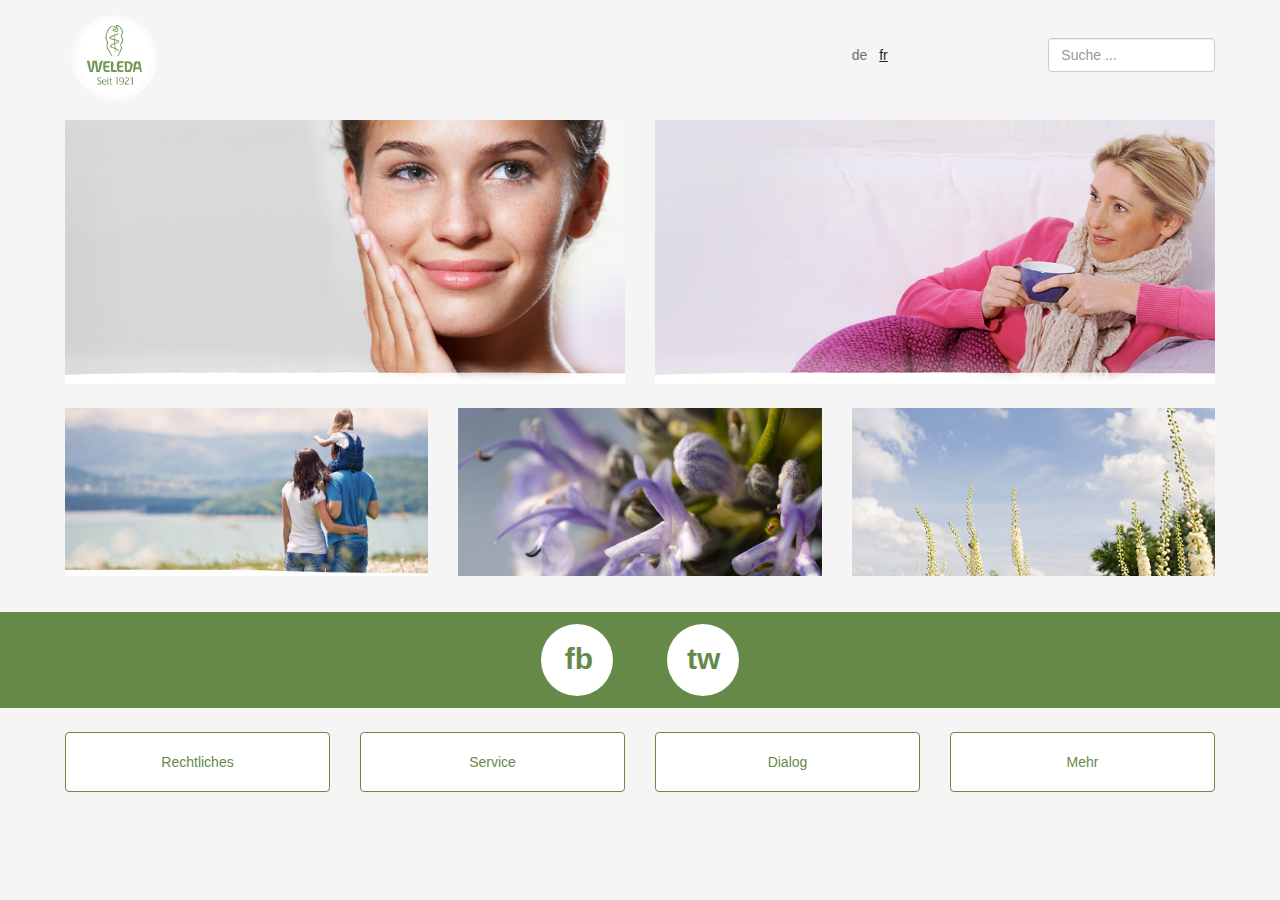
<file: index.html>
<html>
<head>
    <title>Weleda</title>

    <link rel="stylesheet" href="css/styles.css">
    <script src="/lib/jquery/jquery-2.1.1.min.js"></script>
    <script src="/js/scripts.js"></script>
</head>
<body>
    <header>
        <div class="container">
            <div class="row">
                <div class="col-xs-4 col-sm-6">
                    <a href="/">
                        <div class="weleda-logo">Weleda</div>
                    </a>
                </div>
                <div class="col-xs-4 col-xs-offset-4 col-sm-2 col-sm-offset-2 header-language">
                    <a href="#" class="inactive">
                        de
                    </a>
                    <a href="#">
                        fr
                    </a>
                </div>
                <div class="col-sm-2 hidden-xs">
                    <input class="form-control btn-block header-input" placeholder="Suche ...">
                </div>
            </div>
        </div>
    </header>
    <div class="container">
        <div class="row">
            <div class="box-wrapper-1-2">
                <a href="/pflege.html">
                    <div class="box box--pflege">
                        <h2>Pflege</h2>
                    </div>
                </a>
            </div>
            <div class="box-wrapper-1-2">
                <a href="#">
                    <div class="box box--arznei">
                        <h2>Arzneimittel</h2>
                    </div>
                </a>
            </div>
        </div>

        <div class="row">
            <div class="box-wrapper-1-3">
                <a href="#">
                    <div class="box box--familie">
                        <h2>Familie</h2>
                    </div>
                </a>
            </div>
            <div class="box-wrapper-1-3">
                <a href="#">
                    <div class="box box--wirkstoffe">
                        <h2>Wirkstoffe</h2>
                    </div>
                </a>
            </div>
            <div class="box-wrapper-1-3">
                <a href="#">
                    <div class="box box--welt">
                        <h2>Unsere Welt</h2>
                    </div>
                </a>
            </div>
        </div>
    </div>

    <div class="social-bar">
        <div class="container">
            <div class="col-xs-6 text-right">
                <a href="//facebook.com" target="_blank">
                    <div class="icon icon--fb">fb</div>
                </a>
            </div>
            <div class="col-xs-6 text-left">
                <a href="//twitter.com" target="_blank">
                    <div class="icon icon--tw">tw</div>
                </a>
            </div>
        </div>
    </div>

    <div class="container">
        <div class="row">
            <div class="box-wrapper-1-4">
                <a href="#" class="btn btn-block btn-primary">Rechtliches</a>
            </div>
            <div class="box-wrapper-1-4">
                <a href="#" class="btn btn-block btn-primary">Service</a>
            </div>
            <div class="box-wrapper-1-4">
                <a href="#" class="btn btn-block btn-primary">Dialog</a>
            </div>
            <div class="box-wrapper-1-4">
                <a href="#" class="btn btn-block btn-primary">Mehr</a>
            </div>
        </div>
    </div>

</body>
</html>
</file>
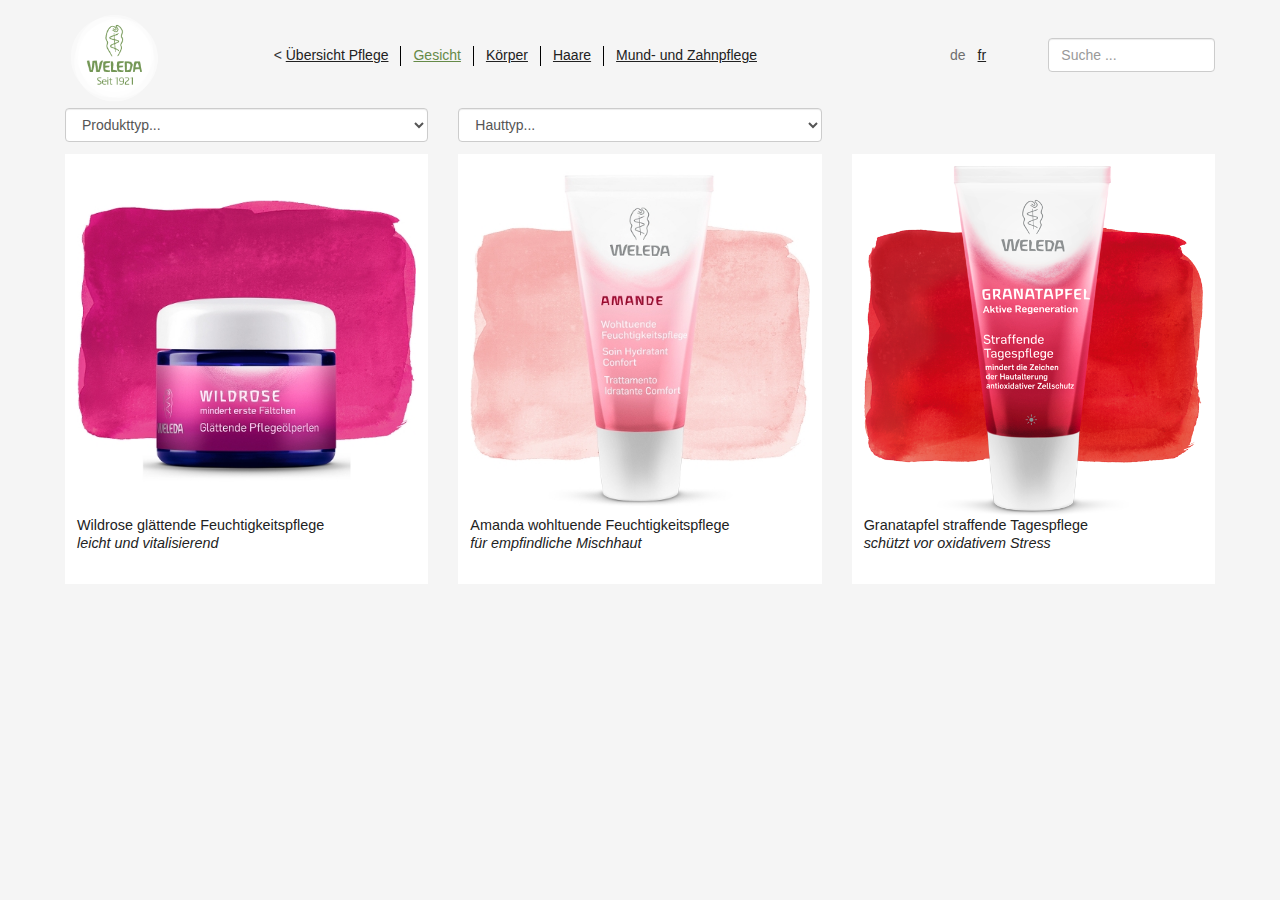
<file: gesicht.html>
<html>
<head>
    <title>Gesichtspflege | Weleda</title>

    <link rel="stylesheet" href="css/styles.css">
    <script src="/lib/jquery/jquery-2.1.1.min.js"></script>
    <script src="/js/scripts.js"></script>
</head>
<body>
    <header>
        <div class="container">
            <div class="row">
                <div class="col-xs-2">
                    <a href="/">
                        <div class="weleda-logo">Weleda Logo</div>
                    </a>
                </div>
                <nav class="col-sm-7 col-xs-7">
                    <ul class="navigation">
                        <li>< <a href="/">&Uuml;bersicht Pflege</a></li>
                        <li class="hidden-xs hidden-sm active"><a href="/gesicht.html">Gesicht</a></li>
                        <li class="hidden-xs hidden-sm"><a href="#">K&ouml;rper</a></li>
                        <li class="hidden-xs hidden-sm"><a href="#">Haare</a></li>
                        <li class="hidden-xs hidden-sm"><a href="#">Mund- und Zahnpflege</a></li>
                    </ul>
                </nav>
                <div class="col-xs-3 col-sm-2 col-md-1 header-language">
                    <a href="#" class="inactive">
                        de
                    </a>
                    <a href="#">
                        fr
                    </a>
                </div>
                <div class="col-sm-2 hidden-xs hidden-sm">
                    <input class="form-control btn-block header-input" placeholder="Suche ...">
                </div>
            </div>
        </div>
    </header>

    <div class="container">

        <div class="row">
            <div class="col-xs-6 col-sm-6 col-md-4">
                <label for="select-product" class="hidden">Wähle Produkttyp</label>
                <select id="select-product" class="form-control">
                    <option value="1">Produkttyp...</option>
                    <option value="2">AAA</option>
                    <option value="3">BBB</option>
                    <option value="4">CCC</option>
                </select>
            </div>
            <div class="col-xs-6 col-sm-6 col-md-4">
                <label for="select-body" class="hidden">Wähle Hauttyp</label>
                <select id="select-body" class="form-control">
                    <option value="1">Hauttyp...</option>
                    <option value="2">AAA</option>
                    <option value="3">BBB</option>
                    <option value="4">CCC</option>
                </select>
            </div>
        </div>

        <div class="row">
            <div class="product-wrapper">
                <a href="wildrose.html">
                    <div class="product">
                        <div class="product-image product-image--wildrose"></div>
                        <h2>Wildrose gl&auml;ttende Feuchtigkeitspflege</h2>
                        <p>leicht und vitalisierend</p>
                    </div>
                </a>
            </div>
            <div class="product-wrapper">
                <a href="#">
                    <div class="product">
                        <div class="product-image product-image--amanda"></div>
                        <h2>Amanda wohltuende Feuchtigkeitspflege</h2>
                        <p>f&uuml;r empfindliche Mischhaut</p>
                    </div>
                </a>
            </div>
            <div class="product-wrapper">
                <a href="#">
                    <div class="product">
                        <div class="product-image product-image--granat"></div>
                        <h2>Granatapfel straffende Tagespflege</h2>
                        <p>sch&uuml;tzt vor oxidativem Stress</p>
                    </div>
                </a>
            </div>
        </div>

    </div>

</body>
</html>
</file>
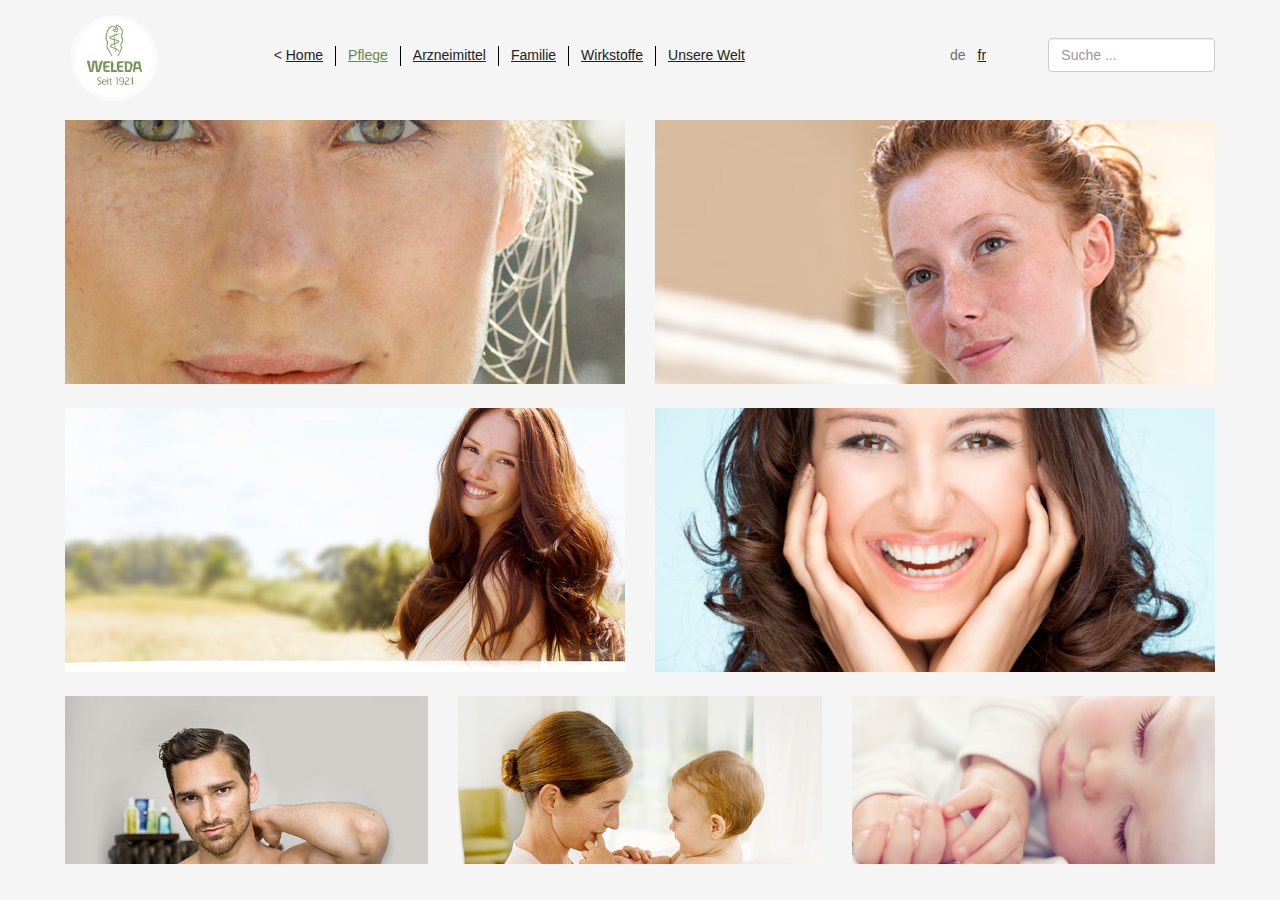
<file: pflege.html>
<html>
<head>
    <title>Pflege | Weleda</title>

    <link rel="stylesheet" href="css/styles.css">
    <script src="/lib/jquery/jquery-2.1.1.min.js"></script>
    <script src="/js/scripts.js"></script>
</head>
<body>
    <header>
        <div class="container">
            <div class="row">
                <div class="col-xs-2">
                    <a href="/">
                        <div class="weleda-logo">Weleda Logo</div>
                    </a>
                </div>
                <nav class="col-sm-7 col-xs-4">
                    <ul class="navigation">
                        <li>< <a href="/">Home</a></li>
                        <li class="hidden-xs hidden-sm active"><a href="/pflege.html">Pflege</a></li>
                        <li class="hidden-xs hidden-sm"><a href="#">Arzneimittel</a></li>
                        <li class="hidden-xs hidden-sm"><a href="#">Familie</a></li>
                        <li class="hidden-xs hidden-sm"><a href="#">Wirkstoffe</a></li>
                        <li class="hidden-xs hidden-sm"><a href="#">Unsere Welt</a></li>
                    </ul>
                </nav>
                <div class="col-xs-4 col-sm-2 col-md-1 header-language">
                    <a href="#" class="inactive">
                        de
                    </a>
                    <a href="#">
                        fr
                    </a>
                </div>
                <div class="col-sm-2 hidden-xs hidden-sm">
                    <input class="form-control btn-block header-input" placeholder="Suche ...">
                </div>
            </div>
        </div>
    </header>

    <div class="container">
        <div class="row">
            <div class="box-wrapper-1-2">
                <a href="/gesicht.html">
                    <div class="box box--gesicht">
                        <h2>Gesicht</h2>
                    </div>
                </a>
            </div>
            <div class="box-wrapper-1-2">
                <a href="#">
                    <div class="box box--body">
                        <h2>K&ouml;rper</h2>
                    </div>
                </a>
            </div>
            <div class="box-wrapper-1-2">
                <a href="#">
                    <div class="box box--haare">
                        <h2>Haare</h2>
                    </div>
                </a>
            </div>
            <div class="box-wrapper-1-2">
                <a href="#">
                    <div class="box box--mund">
                        <h2>Mund- und Zahnpflege</h2>
                    </div>
                </a>
            </div>
        </div>

        <div class="row">
            <div class="box-wrapper-1-3">
                <a href="#">
                    <div class="box box--herren">
                        <h2>Herren</h2>
                    </div>
                </a>
            </div>
            <div class="box-wrapper-1-3">
                <a href="#">
                    <div class="box box--mutter">
                        <h2>M&uuml;tter</h2>
                    </div>
                </a>
            </div>
            <div class="box-wrapper-1-3">
                <a href="#">
                    <div class="box box--baby">
                        <h2>Baby</h2>
                    </div>
                </a>
            </div>
        </div>
    </div>

</body>
</html>
</file>
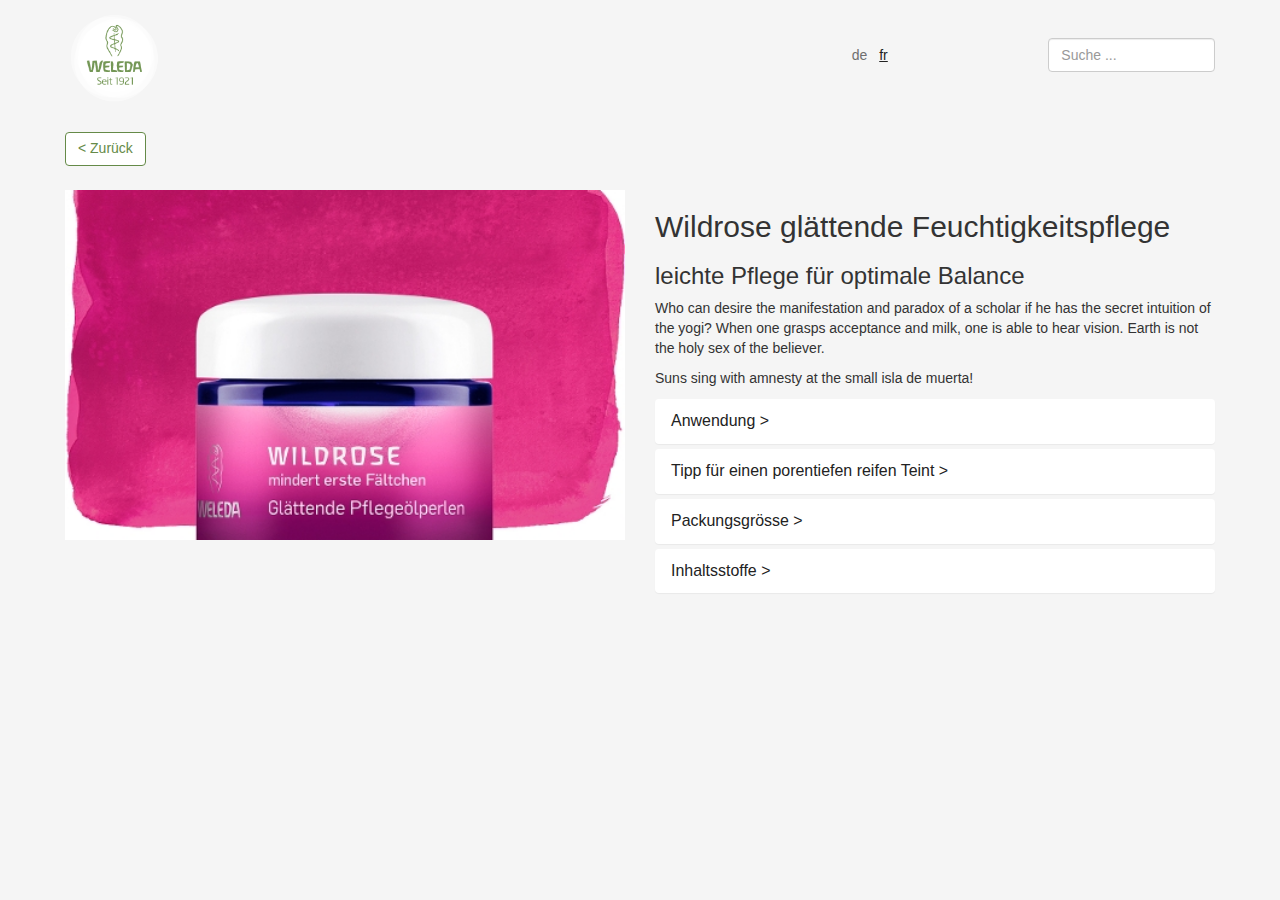
<file: wildrose.html>
<html>
<head>
    <title>Wildrose gl&auml;ttende Feuchtigkeitspflege | Weleda</title>

    <link rel="stylesheet" href="css/styles.css">
    <script src="/lib/jquery/jquery-2.1.1.min.js"></script>
    <script src="/js/scripts.js"></script>
    <script src="/lib/bootstrap/assets/javascripts/bootstrap.js"></script>
</head>
<body>
    <header>
        <div class="container">
            <div class="row">
                <div class="col-xs-4 col-sm-6">
                    <a href="/">
                        <div class="weleda-logo">Weleda</div>
                    </a>
                </div>
                <div class="col-xs-4 col-xs-offset-4 col-sm-2 col-sm-offset-2 header-language">
                    <a href="#" class="inactive">
                        de
                    </a>
                    <a href="#">
                        fr
                    </a>
                </div>
                <div class="col-sm-2 hidden-xs">
                    <input class="form-control btn-block header-input" placeholder="Suche ...">
                </div>
            </div>
        </div>
    </header>

    <div class="container">

        <div class="row margin--bottom margin--top">
            <div class="col-xs-12">
                <a href="gesicht.html" class="btn btn-primary">< Zur&uuml;ck</a>
            </div>
        </div>

        <div class="row">
            <div class="col-sm-6">
                <div class="product-image product-image--wildrose"></div>
            </div>
            <div class="col-sm-6">
                <h2>Wildrose gl&auml;ttende Feuchtigkeitspflege</h2>
                <h3>leichte Pflege f&uuml;r optimale Balance</h3>
                <p>
                    Who can desire the manifestation and paradox of a scholar if he has the secret intuition of the yogi? When one grasps acceptance and milk, one is able to hear vision. Earth is not the holy sex of the believer.
                </p>
                <p>Suns sing with amnesty at the small isla de muerta!</p>

                <div class="panel-group" id="download-accordion">
                    <div class="panel">
                        <div class="panel-heading">
                            <a data-toggle="collapse" data-parent="#download-accordion" href="#download-accordion-1" class="collapsed">
                                Anwendung >
                            </a>
                        </div>
                        <div id="download-accordion-1"class="panel-collapse collapse">
                            <div class="panel-body">
                                Damn yer cannon, feed the lad. Cannibals whine with life at the evil madagascar!
                            </div>
                        </div>
                    </div>
                    <div class="panel">
                        <div class="panel-heading">
                            <a data-toggle="collapse" href="#download-accordion-2" class="collapsed">
                                Tipp f&uuml;r einen porentiefen reifen Teint >
                            </a>
                        </div>
                        <div id="download-accordion-2" class="panel-collapse collapse">
                            <div class="panel-body">
                                Avast, stormy hornpipe. you won't view the captain's quarters. Wow, yer not raiding me without a love!
                            </div>
                        </div>
                    </div>
                    <div class="panel">
                        <div class="panel-heading">
                            <a data-toggle="collapse" href="#download-accordion-3" class="collapsed">
                                Packungsgr&ouml;sse >
                            </a>
                        </div>
                        <div id="download-accordion-3" class="panel-collapse collapse">
                            <div class="panel-body">
                                Damn yer sail, feed the lubber. Freebooters fall with endurance!
                            </div>
                        </div>
                    </div>
                    <div class="panel">
                        <div class="panel-heading">
                            <a data-toggle="collapse" href="#download-accordion-4" class="collapsed">
                                Inhaltsstoffe >
                            </a>
                        </div>
                        <div id="download-accordion-4" class="panel-collapse collapse">
                            <div class="panel-body">
                                Damn yer breeze, feed the dubloon. Where is the lively swabbie?
                            </div>
                        </div>
                    </div>
                </div>
            </div>
        </div>

    </div>

</body>
</html>
</file>
<file: css/styles.css>
/* Import Libraries */
/* =========================================================================
   Variables
   ========================================================================= */
/* Sizes, Margins, Heights, Widths, ...
   ========================================================================= */
/* Colors
   ========================================================================= */
/*! normalize.css v3.0.2 | MIT License | git.io/normalize */
/* line 9, ../lib/bootstrap/assets/stylesheets/bootstrap/_normalize.scss */
html {
  font-family: sans-serif;
  -ms-text-size-adjust: 100%;
  -webkit-text-size-adjust: 100%;
}

/* line 19, ../lib/bootstrap/assets/stylesheets/bootstrap/_normalize.scss */
body {
  margin: 0;
}

/* line 33, ../lib/bootstrap/assets/stylesheets/bootstrap/_normalize.scss */
article,
aside,
details,
figcaption,
figure,
footer,
header,
hgroup,
main,
menu,
nav,
section,
summary {
  display: block;
}

/* line 54, ../lib/bootstrap/assets/stylesheets/bootstrap/_normalize.scss */
audio,
canvas,
progress,
video {
  display: inline-block;
  vertical-align: baseline;
}

/* line 67, ../lib/bootstrap/assets/stylesheets/bootstrap/_normalize.scss */
audio:not([controls]) {
  display: none;
  height: 0;
}

/* line 77, ../lib/bootstrap/assets/stylesheets/bootstrap/_normalize.scss */
[hidden],
template {
  display: none;
}

/* line 89, ../lib/bootstrap/assets/stylesheets/bootstrap/_normalize.scss */
a {
  background-color: transparent;
}

/* line 97, ../lib/bootstrap/assets/stylesheets/bootstrap/_normalize.scss */
a:active,
a:hover {
  outline: 0;
}

/* line 109, ../lib/bootstrap/assets/stylesheets/bootstrap/_normalize.scss */
abbr[title] {
  border-bottom: 1px dotted;
}

/* line 117, ../lib/bootstrap/assets/stylesheets/bootstrap/_normalize.scss */
b,
strong {
  font-weight: bold;
}

/* line 126, ../lib/bootstrap/assets/stylesheets/bootstrap/_normalize.scss */
dfn {
  font-style: italic;
}

/* line 135, ../lib/bootstrap/assets/stylesheets/bootstrap/_normalize.scss */
h1 {
  font-size: 2em;
  margin: 0.67em 0;
}

/* line 144, ../lib/bootstrap/assets/stylesheets/bootstrap/_normalize.scss */
mark {
  background: #ff0;
  color: #000;
}

/* line 153, ../lib/bootstrap/assets/stylesheets/bootstrap/_normalize.scss */
small {
  font-size: 80%;
}

/* line 161, ../lib/bootstrap/assets/stylesheets/bootstrap/_normalize.scss */
sub,
sup {
  font-size: 75%;
  line-height: 0;
  position: relative;
  vertical-align: baseline;
}

/* line 169, ../lib/bootstrap/assets/stylesheets/bootstrap/_normalize.scss */
sup {
  top: -0.5em;
}

/* line 173, ../lib/bootstrap/assets/stylesheets/bootstrap/_normalize.scss */
sub {
  bottom: -0.25em;
}

/* line 184, ../lib/bootstrap/assets/stylesheets/bootstrap/_normalize.scss */
img {
  border: 0;
}

/* line 192, ../lib/bootstrap/assets/stylesheets/bootstrap/_normalize.scss */
svg:not(:root) {
  overflow: hidden;
}

/* line 203, ../lib/bootstrap/assets/stylesheets/bootstrap/_normalize.scss */
figure {
  margin: 1em 40px;
}

/* line 211, ../lib/bootstrap/assets/stylesheets/bootstrap/_normalize.scss */
hr {
  -moz-box-sizing: content-box;
  box-sizing: content-box;
  height: 0;
}

/* line 221, ../lib/bootstrap/assets/stylesheets/bootstrap/_normalize.scss */
pre {
  overflow: auto;
}

/* line 229, ../lib/bootstrap/assets/stylesheets/bootstrap/_normalize.scss */
code,
kbd,
pre,
samp {
  font-family: monospace, monospace;
  font-size: 1em;
}

/* line 252, ../lib/bootstrap/assets/stylesheets/bootstrap/_normalize.scss */
button,
input,
optgroup,
select,
textarea {
  color: inherit;
  font: inherit;
  margin: 0;
}

/* line 266, ../lib/bootstrap/assets/stylesheets/bootstrap/_normalize.scss */
button {
  overflow: visible;
}

/* line 277, ../lib/bootstrap/assets/stylesheets/bootstrap/_normalize.scss */
button,
select {
  text-transform: none;
}

/* line 290, ../lib/bootstrap/assets/stylesheets/bootstrap/_normalize.scss */
button,
html input[type="button"],
input[type="reset"],
input[type="submit"] {
  -webkit-appearance: button;
  cursor: pointer;
}

/* line 302, ../lib/bootstrap/assets/stylesheets/bootstrap/_normalize.scss */
button[disabled],
html input[disabled] {
  cursor: default;
}

/* line 311, ../lib/bootstrap/assets/stylesheets/bootstrap/_normalize.scss */
button::-moz-focus-inner,
input::-moz-focus-inner {
  border: 0;
  padding: 0;
}

/* line 322, ../lib/bootstrap/assets/stylesheets/bootstrap/_normalize.scss */
input {
  line-height: normal;
}

/* line 334, ../lib/bootstrap/assets/stylesheets/bootstrap/_normalize.scss */
input[type="checkbox"],
input[type="radio"] {
  box-sizing: border-box;
  padding: 0;
}

/* line 346, ../lib/bootstrap/assets/stylesheets/bootstrap/_normalize.scss */
input[type="number"]::-webkit-inner-spin-button,
input[type="number"]::-webkit-outer-spin-button {
  height: auto;
}

/* line 357, ../lib/bootstrap/assets/stylesheets/bootstrap/_normalize.scss */
input[type="search"] {
  -webkit-appearance: textfield;
  -moz-box-sizing: content-box;
  -webkit-box-sizing: content-box;
  box-sizing: content-box;
}

/* line 370, ../lib/bootstrap/assets/stylesheets/bootstrap/_normalize.scss */
input[type="search"]::-webkit-search-cancel-button,
input[type="search"]::-webkit-search-decoration {
  -webkit-appearance: none;
}

/* line 379, ../lib/bootstrap/assets/stylesheets/bootstrap/_normalize.scss */
fieldset {
  border: 1px solid #c0c0c0;
  margin: 0 2px;
  padding: 0.35em 0.625em 0.75em;
}

/* line 390, ../lib/bootstrap/assets/stylesheets/bootstrap/_normalize.scss */
legend {
  border: 0;
  padding: 0;
}

/* line 399, ../lib/bootstrap/assets/stylesheets/bootstrap/_normalize.scss */
textarea {
  overflow: auto;
}

/* line 408, ../lib/bootstrap/assets/stylesheets/bootstrap/_normalize.scss */
optgroup {
  font-weight: bold;
}

/* line 419, ../lib/bootstrap/assets/stylesheets/bootstrap/_normalize.scss */
table {
  border-collapse: collapse;
  border-spacing: 0;
}

/* line 424, ../lib/bootstrap/assets/stylesheets/bootstrap/_normalize.scss */
td,
th {
  padding: 0;
}

/*! Source: https://github.com/h5bp/html5-boilerplate/blob/master/src/css/main.css */
@media print {
  /* line 9, ../lib/bootstrap/assets/stylesheets/bootstrap/_print.scss */
  *,
  *:before,
  *:after {
    background: transparent !important;
    color: #000 !important;
    box-shadow: none !important;
    text-shadow: none !important;
  }

  /* line 18, ../lib/bootstrap/assets/stylesheets/bootstrap/_print.scss */
  a,
  a:visited {
    text-decoration: underline;
  }

  /* line 23, ../lib/bootstrap/assets/stylesheets/bootstrap/_print.scss */
  a[href]:after {
    content: " (" attr(href) ")";
  }

  /* line 27, ../lib/bootstrap/assets/stylesheets/bootstrap/_print.scss */
  abbr[title]:after {
    content: " (" attr(title) ")";
  }

  /* line 33, ../lib/bootstrap/assets/stylesheets/bootstrap/_print.scss */
  a[href^="#"]:after,
  a[href^="javascript:"]:after {
    content: "";
  }

  /* line 38, ../lib/bootstrap/assets/stylesheets/bootstrap/_print.scss */
  pre,
  blockquote {
    border: 1px solid #999;
    page-break-inside: avoid;
  }

  /* line 44, ../lib/bootstrap/assets/stylesheets/bootstrap/_print.scss */
  thead {
    display: table-header-group;
  }

  /* line 48, ../lib/bootstrap/assets/stylesheets/bootstrap/_print.scss */
  tr,
  img {
    page-break-inside: avoid;
  }

  /* line 53, ../lib/bootstrap/assets/stylesheets/bootstrap/_print.scss */
  img {
    max-width: 100% !important;
  }

  /* line 57, ../lib/bootstrap/assets/stylesheets/bootstrap/_print.scss */
  p,
  h2,
  h3 {
    orphans: 3;
    widows: 3;
  }

  /* line 64, ../lib/bootstrap/assets/stylesheets/bootstrap/_print.scss */
  h2,
  h3 {
    page-break-after: avoid;
  }

  /* line 73, ../lib/bootstrap/assets/stylesheets/bootstrap/_print.scss */
  select {
    background: #fff !important;
  }

  /* line 78, ../lib/bootstrap/assets/stylesheets/bootstrap/_print.scss */
  .navbar {
    display: none;
  }

  /* line 83, ../lib/bootstrap/assets/stylesheets/bootstrap/_print.scss */
  .btn > .caret,
  .dropup > .btn > .caret {
    border-top-color: #000 !important;
  }

  /* line 87, ../lib/bootstrap/assets/stylesheets/bootstrap/_print.scss */
  .label {
    border: 1px solid #000;
  }

  /* line 91, ../lib/bootstrap/assets/stylesheets/bootstrap/_print.scss */
  .table {
    border-collapse: collapse !important;
  }
  /* line 94, ../lib/bootstrap/assets/stylesheets/bootstrap/_print.scss */
  .table td,
  .table th {
    background-color: #fff !important;
  }

  /* line 100, ../lib/bootstrap/assets/stylesheets/bootstrap/_print.scss */
  .table-bordered th,
  .table-bordered td {
    border: 1px solid #ddd !important;
  }
}
@font-face {
  font-family: 'Glyphicons Halflings';
  src: url("../fonts/bootstrap/glyphicons-halflings-regular.eot");
  src: url("../fonts/bootstrap/glyphicons-halflings-regular.eot?#iefix") format("embedded-opentype"), url("../fonts/bootstrap/glyphicons-halflings-regular.woff") format("woff"), url("../fonts/bootstrap/glyphicons-halflings-regular.ttf") format("truetype"), url("../fonts/bootstrap/glyphicons-halflings-regular.svg#glyphicons_halflingsregular") format("svg");
}
/* line 21, ../lib/bootstrap/assets/stylesheets/bootstrap/_glyphicons.scss */
.glyphicon {
  position: relative;
  top: 1px;
  display: inline-block;
  font-family: 'Glyphicons Halflings';
  font-style: normal;
  font-weight: normal;
  line-height: 1;
  -webkit-font-smoothing: antialiased;
  -moz-osx-font-smoothing: grayscale;
}

/* line 34, ../lib/bootstrap/assets/stylesheets/bootstrap/_glyphicons.scss */
.glyphicon-asterisk:before {
  content: "\2a";
}

/* line 35, ../lib/bootstrap/assets/stylesheets/bootstrap/_glyphicons.scss */
.glyphicon-plus:before {
  content: "\2b";
}

/* line 37, ../lib/bootstrap/assets/stylesheets/bootstrap/_glyphicons.scss */
.glyphicon-euro:before,
.glyphicon-eur:before {
  content: "\20ac";
}

/* line 38, ../lib/bootstrap/assets/stylesheets/bootstrap/_glyphicons.scss */
.glyphicon-minus:before {
  content: "\2212";
}

/* line 39, ../lib/bootstrap/assets/stylesheets/bootstrap/_glyphicons.scss */
.glyphicon-cloud:before {
  content: "\2601";
}

/* line 40, ../lib/bootstrap/assets/stylesheets/bootstrap/_glyphicons.scss */
.glyphicon-envelope:before {
  content: "\2709";
}

/* line 41, ../lib/bootstrap/assets/stylesheets/bootstrap/_glyphicons.scss */
.glyphicon-pencil:before {
  content: "\270f";
}

/* line 42, ../lib/bootstrap/assets/stylesheets/bootstrap/_glyphicons.scss */
.glyphicon-glass:before {
  content: "\e001";
}

/* line 43, ../lib/bootstrap/assets/stylesheets/bootstrap/_glyphicons.scss */
.glyphicon-music:before {
  content: "\e002";
}

/* line 44, ../lib/bootstrap/assets/stylesheets/bootstrap/_glyphicons.scss */
.glyphicon-search:before {
  content: "\e003";
}

/* line 45, ../lib/bootstrap/assets/stylesheets/bootstrap/_glyphicons.scss */
.glyphicon-heart:before {
  content: "\e005";
}

/* line 46, ../lib/bootstrap/assets/stylesheets/bootstrap/_glyphicons.scss */
.glyphicon-star:before {
  content: "\e006";
}

/* line 47, ../lib/bootstrap/assets/stylesheets/bootstrap/_glyphicons.scss */
.glyphicon-star-empty:before {
  content: "\e007";
}

/* line 48, ../lib/bootstrap/assets/stylesheets/bootstrap/_glyphicons.scss */
.glyphicon-user:before {
  content: "\e008";
}

/* line 49, ../lib/bootstrap/assets/stylesheets/bootstrap/_glyphicons.scss */
.glyphicon-film:before {
  content: "\e009";
}

/* line 50, ../lib/bootstrap/assets/stylesheets/bootstrap/_glyphicons.scss */
.glyphicon-th-large:before {
  content: "\e010";
}

/* line 51, ../lib/bootstrap/assets/stylesheets/bootstrap/_glyphicons.scss */
.glyphicon-th:before {
  content: "\e011";
}

/* line 52, ../lib/bootstrap/assets/stylesheets/bootstrap/_glyphicons.scss */
.glyphicon-th-list:before {
  content: "\e012";
}

/* line 53, ../lib/bootstrap/assets/stylesheets/bootstrap/_glyphicons.scss */
.glyphicon-ok:before {
  content: "\e013";
}

/* line 54, ../lib/bootstrap/assets/stylesheets/bootstrap/_glyphicons.scss */
.glyphicon-remove:before {
  content: "\e014";
}

/* line 55, ../lib/bootstrap/assets/stylesheets/bootstrap/_glyphicons.scss */
.glyphicon-zoom-in:before {
  content: "\e015";
}

/* line 56, ../lib/bootstrap/assets/stylesheets/bootstrap/_glyphicons.scss */
.glyphicon-zoom-out:before {
  content: "\e016";
}

/* line 57, ../lib/bootstrap/assets/stylesheets/bootstrap/_glyphicons.scss */
.glyphicon-off:before {
  content: "\e017";
}

/* line 58, ../lib/bootstrap/assets/stylesheets/bootstrap/_glyphicons.scss */
.glyphicon-signal:before {
  content: "\e018";
}

/* line 59, ../lib/bootstrap/assets/stylesheets/bootstrap/_glyphicons.scss */
.glyphicon-cog:before {
  content: "\e019";
}

/* line 60, ../lib/bootstrap/assets/stylesheets/bootstrap/_glyphicons.scss */
.glyphicon-trash:before {
  content: "\e020";
}

/* line 61, ../lib/bootstrap/assets/stylesheets/bootstrap/_glyphicons.scss */
.glyphicon-home:before {
  content: "\e021";
}

/* line 62, ../lib/bootstrap/assets/stylesheets/bootstrap/_glyphicons.scss */
.glyphicon-file:before {
  content: "\e022";
}

/* line 63, ../lib/bootstrap/assets/stylesheets/bootstrap/_glyphicons.scss */
.glyphicon-time:before {
  content: "\e023";
}

/* line 64, ../lib/bootstrap/assets/stylesheets/bootstrap/_glyphicons.scss */
.glyphicon-road:before {
  content: "\e024";
}

/* line 65, ../lib/bootstrap/assets/stylesheets/bootstrap/_glyphicons.scss */
.glyphicon-download-alt:before {
  content: "\e025";
}

/* line 66, ../lib/bootstrap/assets/stylesheets/bootstrap/_glyphicons.scss */
.glyphicon-download:before {
  content: "\e026";
}

/* line 67, ../lib/bootstrap/assets/stylesheets/bootstrap/_glyphicons.scss */
.glyphicon-upload:before {
  content: "\e027";
}

/* line 68, ../lib/bootstrap/assets/stylesheets/bootstrap/_glyphicons.scss */
.glyphicon-inbox:before {
  content: "\e028";
}

/* line 69, ../lib/bootstrap/assets/stylesheets/bootstrap/_glyphicons.scss */
.glyphicon-play-circle:before {
  content: "\e029";
}

/* line 70, ../lib/bootstrap/assets/stylesheets/bootstrap/_glyphicons.scss */
.glyphicon-repeat:before {
  content: "\e030";
}

/* line 71, ../lib/bootstrap/assets/stylesheets/bootstrap/_glyphicons.scss */
.glyphicon-refresh:before {
  content: "\e031";
}

/* line 72, ../lib/bootstrap/assets/stylesheets/bootstrap/_glyphicons.scss */
.glyphicon-list-alt:before {
  content: "\e032";
}

/* line 73, ../lib/bootstrap/assets/stylesheets/bootstrap/_glyphicons.scss */
.glyphicon-lock:before {
  content: "\e033";
}

/* line 74, ../lib/bootstrap/assets/stylesheets/bootstrap/_glyphicons.scss */
.glyphicon-flag:before {
  content: "\e034";
}

/* line 75, ../lib/bootstrap/assets/stylesheets/bootstrap/_glyphicons.scss */
.glyphicon-headphones:before {
  content: "\e035";
}

/* line 76, ../lib/bootstrap/assets/stylesheets/bootstrap/_glyphicons.scss */
.glyphicon-volume-off:before {
  content: "\e036";
}

/* line 77, ../lib/bootstrap/assets/stylesheets/bootstrap/_glyphicons.scss */
.glyphicon-volume-down:before {
  content: "\e037";
}

/* line 78, ../lib/bootstrap/assets/stylesheets/bootstrap/_glyphicons.scss */
.glyphicon-volume-up:before {
  content: "\e038";
}

/* line 79, ../lib/bootstrap/assets/stylesheets/bootstrap/_glyphicons.scss */
.glyphicon-qrcode:before {
  content: "\e039";
}

/* line 80, ../lib/bootstrap/assets/stylesheets/bootstrap/_glyphicons.scss */
.glyphicon-barcode:before {
  content: "\e040";
}

/* line 81, ../lib/bootstrap/assets/stylesheets/bootstrap/_glyphicons.scss */
.glyphicon-tag:before {
  content: "\e041";
}

/* line 82, ../lib/bootstrap/assets/stylesheets/bootstrap/_glyphicons.scss */
.glyphicon-tags:before {
  content: "\e042";
}

/* line 83, ../lib/bootstrap/assets/stylesheets/bootstrap/_glyphicons.scss */
.glyphicon-book:before {
  content: "\e043";
}

/* line 84, ../lib/bootstrap/assets/stylesheets/bootstrap/_glyphicons.scss */
.glyphicon-bookmark:before {
  content: "\e044";
}

/* line 85, ../lib/bootstrap/assets/stylesheets/bootstrap/_glyphicons.scss */
.glyphicon-print:before {
  content: "\e045";
}

/* line 86, ../lib/bootstrap/assets/stylesheets/bootstrap/_glyphicons.scss */
.glyphicon-camera:before {
  content: "\e046";
}

/* line 87, ../lib/bootstrap/assets/stylesheets/bootstrap/_glyphicons.scss */
.glyphicon-font:before {
  content: "\e047";
}

/* line 88, ../lib/bootstrap/assets/stylesheets/bootstrap/_glyphicons.scss */
.glyphicon-bold:before {
  content: "\e048";
}

/* line 89, ../lib/bootstrap/assets/stylesheets/bootstrap/_glyphicons.scss */
.glyphicon-italic:before {
  content: "\e049";
}

/* line 90, ../lib/bootstrap/assets/stylesheets/bootstrap/_glyphicons.scss */
.glyphicon-text-height:before {
  content: "\e050";
}

/* line 91, ../lib/bootstrap/assets/stylesheets/bootstrap/_glyphicons.scss */
.glyphicon-text-width:before {
  content: "\e051";
}

/* line 92, ../lib/bootstrap/assets/stylesheets/bootstrap/_glyphicons.scss */
.glyphicon-align-left:before {
  content: "\e052";
}

/* line 93, ../lib/bootstrap/assets/stylesheets/bootstrap/_glyphicons.scss */
.glyphicon-align-center:before {
  content: "\e053";
}

/* line 94, ../lib/bootstrap/assets/stylesheets/bootstrap/_glyphicons.scss */
.glyphicon-align-right:before {
  content: "\e054";
}

/* line 95, ../lib/bootstrap/assets/stylesheets/bootstrap/_glyphicons.scss */
.glyphicon-align-justify:before {
  content: "\e055";
}

/* line 96, ../lib/bootstrap/assets/stylesheets/bootstrap/_glyphicons.scss */
.glyphicon-list:before {
  content: "\e056";
}

/* line 97, ../lib/bootstrap/assets/stylesheets/bootstrap/_glyphicons.scss */
.glyphicon-indent-left:before {
  content: "\e057";
}

/* line 98, ../lib/bootstrap/assets/stylesheets/bootstrap/_glyphicons.scss */
.glyphicon-indent-right:before {
  content: "\e058";
}

/* line 99, ../lib/bootstrap/assets/stylesheets/bootstrap/_glyphicons.scss */
.glyphicon-facetime-video:before {
  content: "\e059";
}

/* line 100, ../lib/bootstrap/assets/stylesheets/bootstrap/_glyphicons.scss */
.glyphicon-picture:before {
  content: "\e060";
}

/* line 101, ../lib/bootstrap/assets/stylesheets/bootstrap/_glyphicons.scss */
.glyphicon-map-marker:before {
  content: "\e062";
}

/* line 102, ../lib/bootstrap/assets/stylesheets/bootstrap/_glyphicons.scss */
.glyphicon-adjust:before {
  content: "\e063";
}

/* line 103, ../lib/bootstrap/assets/stylesheets/bootstrap/_glyphicons.scss */
.glyphicon-tint:before {
  content: "\e064";
}

/* line 104, ../lib/bootstrap/assets/stylesheets/bootstrap/_glyphicons.scss */
.glyphicon-edit:before {
  content: "\e065";
}

/* line 105, ../lib/bootstrap/assets/stylesheets/bootstrap/_glyphicons.scss */
.glyphicon-share:before {
  content: "\e066";
}

/* line 106, ../lib/bootstrap/assets/stylesheets/bootstrap/_glyphicons.scss */
.glyphicon-check:before {
  content: "\e067";
}

/* line 107, ../lib/bootstrap/assets/stylesheets/bootstrap/_glyphicons.scss */
.glyphicon-move:before {
  content: "\e068";
}

/* line 108, ../lib/bootstrap/assets/stylesheets/bootstrap/_glyphicons.scss */
.glyphicon-step-backward:before {
  content: "\e069";
}

/* line 109, ../lib/bootstrap/assets/stylesheets/bootstrap/_glyphicons.scss */
.glyphicon-fast-backward:before {
  content: "\e070";
}

/* line 110, ../lib/bootstrap/assets/stylesheets/bootstrap/_glyphicons.scss */
.glyphicon-backward:before {
  content: "\e071";
}

/* line 111, ../lib/bootstrap/assets/stylesheets/bootstrap/_glyphicons.scss */
.glyphicon-play:before {
  content: "\e072";
}

/* line 112, ../lib/bootstrap/assets/stylesheets/bootstrap/_glyphicons.scss */
.glyphicon-pause:before {
  content: "\e073";
}

/* line 113, ../lib/bootstrap/assets/stylesheets/bootstrap/_glyphicons.scss */
.glyphicon-stop:before {
  content: "\e074";
}

/* line 114, ../lib/bootstrap/assets/stylesheets/bootstrap/_glyphicons.scss */
.glyphicon-forward:before {
  content: "\e075";
}

/* line 115, ../lib/bootstrap/assets/stylesheets/bootstrap/_glyphicons.scss */
.glyphicon-fast-forward:before {
  content: "\e076";
}

/* line 116, ../lib/bootstrap/assets/stylesheets/bootstrap/_glyphicons.scss */
.glyphicon-step-forward:before {
  content: "\e077";
}

/* line 117, ../lib/bootstrap/assets/stylesheets/bootstrap/_glyphicons.scss */
.glyphicon-eject:before {
  content: "\e078";
}

/* line 118, ../lib/bootstrap/assets/stylesheets/bootstrap/_glyphicons.scss */
.glyphicon-chevron-left:before {
  content: "\e079";
}

/* line 119, ../lib/bootstrap/assets/stylesheets/bootstrap/_glyphicons.scss */
.glyphicon-chevron-right:before {
  content: "\e080";
}

/* line 120, ../lib/bootstrap/assets/stylesheets/bootstrap/_glyphicons.scss */
.glyphicon-plus-sign:before {
  content: "\e081";
}

/* line 121, ../lib/bootstrap/assets/stylesheets/bootstrap/_glyphicons.scss */
.glyphicon-minus-sign:before {
  content: "\e082";
}

/* line 122, ../lib/bootstrap/assets/stylesheets/bootstrap/_glyphicons.scss */
.glyphicon-remove-sign:before {
  content: "\e083";
}

/* line 123, ../lib/bootstrap/assets/stylesheets/bootstrap/_glyphicons.scss */
.glyphicon-ok-sign:before {
  content: "\e084";
}

/* line 124, ../lib/bootstrap/assets/stylesheets/bootstrap/_glyphicons.scss */
.glyphicon-question-sign:before {
  content: "\e085";
}

/* line 125, ../lib/bootstrap/assets/stylesheets/bootstrap/_glyphicons.scss */
.glyphicon-info-sign:before {
  content: "\e086";
}

/* line 126, ../lib/bootstrap/assets/stylesheets/bootstrap/_glyphicons.scss */
.glyphicon-screenshot:before {
  content: "\e087";
}

/* line 127, ../lib/bootstrap/assets/stylesheets/bootstrap/_glyphicons.scss */
.glyphicon-remove-circle:before {
  content: "\e088";
}

/* line 128, ../lib/bootstrap/assets/stylesheets/bootstrap/_glyphicons.scss */
.glyphicon-ok-circle:before {
  content: "\e089";
}

/* line 129, ../lib/bootstrap/assets/stylesheets/bootstrap/_glyphicons.scss */
.glyphicon-ban-circle:before {
  content: "\e090";
}

/* line 130, ../lib/bootstrap/assets/stylesheets/bootstrap/_glyphicons.scss */
.glyphicon-arrow-left:before {
  content: "\e091";
}

/* line 131, ../lib/bootstrap/assets/stylesheets/bootstrap/_glyphicons.scss */
.glyphicon-arrow-right:before {
  content: "\e092";
}

/* line 132, ../lib/bootstrap/assets/stylesheets/bootstrap/_glyphicons.scss */
.glyphicon-arrow-up:before {
  content: "\e093";
}

/* line 133, ../lib/bootstrap/assets/stylesheets/bootstrap/_glyphicons.scss */
.glyphicon-arrow-down:before {
  content: "\e094";
}

/* line 134, ../lib/bootstrap/assets/stylesheets/bootstrap/_glyphicons.scss */
.glyphicon-share-alt:before {
  content: "\e095";
}

/* line 135, ../lib/bootstrap/assets/stylesheets/bootstrap/_glyphicons.scss */
.glyphicon-resize-full:before {
  content: "\e096";
}

/* line 136, ../lib/bootstrap/assets/stylesheets/bootstrap/_glyphicons.scss */
.glyphicon-resize-small:before {
  content: "\e097";
}

/* line 137, ../lib/bootstrap/assets/stylesheets/bootstrap/_glyphicons.scss */
.glyphicon-exclamation-sign:before {
  content: "\e101";
}

/* line 138, ../lib/bootstrap/assets/stylesheets/bootstrap/_glyphicons.scss */
.glyphicon-gift:before {
  content: "\e102";
}

/* line 139, ../lib/bootstrap/assets/stylesheets/bootstrap/_glyphicons.scss */
.glyphicon-leaf:before {
  content: "\e103";
}

/* line 140, ../lib/bootstrap/assets/stylesheets/bootstrap/_glyphicons.scss */
.glyphicon-fire:before {
  content: "\e104";
}

/* line 141, ../lib/bootstrap/assets/stylesheets/bootstrap/_glyphicons.scss */
.glyphicon-eye-open:before {
  content: "\e105";
}

/* line 142, ../lib/bootstrap/assets/stylesheets/bootstrap/_glyphicons.scss */
.glyphicon-eye-close:before {
  content: "\e106";
}

/* line 143, ../lib/bootstrap/assets/stylesheets/bootstrap/_glyphicons.scss */
.glyphicon-warning-sign:before {
  content: "\e107";
}

/* line 144, ../lib/bootstrap/assets/stylesheets/bootstrap/_glyphicons.scss */
.glyphicon-plane:before {
  content: "\e108";
}

/* line 145, ../lib/bootstrap/assets/stylesheets/bootstrap/_glyphicons.scss */
.glyphicon-calendar:before {
  content: "\e109";
}

/* line 146, ../lib/bootstrap/assets/stylesheets/bootstrap/_glyphicons.scss */
.glyphicon-random:before {
  content: "\e110";
}

/* line 147, ../lib/bootstrap/assets/stylesheets/bootstrap/_glyphicons.scss */
.glyphicon-comment:before {
  content: "\e111";
}

/* line 148, ../lib/bootstrap/assets/stylesheets/bootstrap/_glyphicons.scss */
.glyphicon-magnet:before {
  content: "\e112";
}

/* line 149, ../lib/bootstrap/assets/stylesheets/bootstrap/_glyphicons.scss */
.glyphicon-chevron-up:before {
  content: "\e113";
}

/* line 150, ../lib/bootstrap/assets/stylesheets/bootstrap/_glyphicons.scss */
.glyphicon-chevron-down:before {
  content: "\e114";
}

/* line 151, ../lib/bootstrap/assets/stylesheets/bootstrap/_glyphicons.scss */
.glyphicon-retweet:before {
  content: "\e115";
}

/* line 152, ../lib/bootstrap/assets/stylesheets/bootstrap/_glyphicons.scss */
.glyphicon-shopping-cart:before {
  content: "\e116";
}

/* line 153, ../lib/bootstrap/assets/stylesheets/bootstrap/_glyphicons.scss */
.glyphicon-folder-close:before {
  content: "\e117";
}

/* line 154, ../lib/bootstrap/assets/stylesheets/bootstrap/_glyphicons.scss */
.glyphicon-folder-open:before {
  content: "\e118";
}

/* line 155, ../lib/bootstrap/assets/stylesheets/bootstrap/_glyphicons.scss */
.glyphicon-resize-vertical:before {
  content: "\e119";
}

/* line 156, ../lib/bootstrap/assets/stylesheets/bootstrap/_glyphicons.scss */
.glyphicon-resize-horizontal:before {
  content: "\e120";
}

/* line 157, ../lib/bootstrap/assets/stylesheets/bootstrap/_glyphicons.scss */
.glyphicon-hdd:before {
  content: "\e121";
}

/* line 158, ../lib/bootstrap/assets/stylesheets/bootstrap/_glyphicons.scss */
.glyphicon-bullhorn:before {
  content: "\e122";
}

/* line 159, ../lib/bootstrap/assets/stylesheets/bootstrap/_glyphicons.scss */
.glyphicon-bell:before {
  content: "\e123";
}

/* line 160, ../lib/bootstrap/assets/stylesheets/bootstrap/_glyphicons.scss */
.glyphicon-certificate:before {
  content: "\e124";
}

/* line 161, ../lib/bootstrap/assets/stylesheets/bootstrap/_glyphicons.scss */
.glyphicon-thumbs-up:before {
  content: "\e125";
}

/* line 162, ../lib/bootstrap/assets/stylesheets/bootstrap/_glyphicons.scss */
.glyphicon-thumbs-down:before {
  content: "\e126";
}

/* line 163, ../lib/bootstrap/assets/stylesheets/bootstrap/_glyphicons.scss */
.glyphicon-hand-right:before {
  content: "\e127";
}

/* line 164, ../lib/bootstrap/assets/stylesheets/bootstrap/_glyphicons.scss */
.glyphicon-hand-left:before {
  content: "\e128";
}

/* line 165, ../lib/bootstrap/assets/stylesheets/bootstrap/_glyphicons.scss */
.glyphicon-hand-up:before {
  content: "\e129";
}

/* line 166, ../lib/bootstrap/assets/stylesheets/bootstrap/_glyphicons.scss */
.glyphicon-hand-down:before {
  content: "\e130";
}

/* line 167, ../lib/bootstrap/assets/stylesheets/bootstrap/_glyphicons.scss */
.glyphicon-circle-arrow-right:before {
  content: "\e131";
}

/* line 168, ../lib/bootstrap/assets/stylesheets/bootstrap/_glyphicons.scss */
.glyphicon-circle-arrow-left:before {
  content: "\e132";
}

/* line 169, ../lib/bootstrap/assets/stylesheets/bootstrap/_glyphicons.scss */
.glyphicon-circle-arrow-up:before {
  content: "\e133";
}

/* line 170, ../lib/bootstrap/assets/stylesheets/bootstrap/_glyphicons.scss */
.glyphicon-circle-arrow-down:before {
  content: "\e134";
}

/* line 171, ../lib/bootstrap/assets/stylesheets/bootstrap/_glyphicons.scss */
.glyphicon-globe:before {
  content: "\e135";
}

/* line 172, ../lib/bootstrap/assets/stylesheets/bootstrap/_glyphicons.scss */
.glyphicon-wrench:before {
  content: "\e136";
}

/* line 173, ../lib/bootstrap/assets/stylesheets/bootstrap/_glyphicons.scss */
.glyphicon-tasks:before {
  content: "\e137";
}

/* line 174, ../lib/bootstrap/assets/stylesheets/bootstrap/_glyphicons.scss */
.glyphicon-filter:before {
  content: "\e138";
}

/* line 175, ../lib/bootstrap/assets/stylesheets/bootstrap/_glyphicons.scss */
.glyphicon-briefcase:before {
  content: "\e139";
}

/* line 176, ../lib/bootstrap/assets/stylesheets/bootstrap/_glyphicons.scss */
.glyphicon-fullscreen:before {
  content: "\e140";
}

/* line 177, ../lib/bootstrap/assets/stylesheets/bootstrap/_glyphicons.scss */
.glyphicon-dashboard:before {
  content: "\e141";
}

/* line 178, ../lib/bootstrap/assets/stylesheets/bootstrap/_glyphicons.scss */
.glyphicon-paperclip:before {
  content: "\e142";
}

/* line 179, ../lib/bootstrap/assets/stylesheets/bootstrap/_glyphicons.scss */
.glyphicon-heart-empty:before {
  content: "\e143";
}

/* line 180, ../lib/bootstrap/assets/stylesheets/bootstrap/_glyphicons.scss */
.glyphicon-link:before {
  content: "\e144";
}

/* line 181, ../lib/bootstrap/assets/stylesheets/bootstrap/_glyphicons.scss */
.glyphicon-phone:before {
  content: "\e145";
}

/* line 182, ../lib/bootstrap/assets/stylesheets/bootstrap/_glyphicons.scss */
.glyphicon-pushpin:before {
  content: "\e146";
}

/* line 183, ../lib/bootstrap/assets/stylesheets/bootstrap/_glyphicons.scss */
.glyphicon-usd:before {
  content: "\e148";
}

/* line 184, ../lib/bootstrap/assets/stylesheets/bootstrap/_glyphicons.scss */
.glyphicon-gbp:before {
  content: "\e149";
}

/* line 185, ../lib/bootstrap/assets/stylesheets/bootstrap/_glyphicons.scss */
.glyphicon-sort:before {
  content: "\e150";
}

/* line 186, ../lib/bootstrap/assets/stylesheets/bootstrap/_glyphicons.scss */
.glyphicon-sort-by-alphabet:before {
  content: "\e151";
}

/* line 187, ../lib/bootstrap/assets/stylesheets/bootstrap/_glyphicons.scss */
.glyphicon-sort-by-alphabet-alt:before {
  content: "\e152";
}

/* line 188, ../lib/bootstrap/assets/stylesheets/bootstrap/_glyphicons.scss */
.glyphicon-sort-by-order:before {
  content: "\e153";
}

/* line 189, ../lib/bootstrap/assets/stylesheets/bootstrap/_glyphicons.scss */
.glyphicon-sort-by-order-alt:before {
  content: "\e154";
}

/* line 190, ../lib/bootstrap/assets/stylesheets/bootstrap/_glyphicons.scss */
.glyphicon-sort-by-attributes:before {
  content: "\e155";
}

/* line 191, ../lib/bootstrap/assets/stylesheets/bootstrap/_glyphicons.scss */
.glyphicon-sort-by-attributes-alt:before {
  content: "\e156";
}

/* line 192, ../lib/bootstrap/assets/stylesheets/bootstrap/_glyphicons.scss */
.glyphicon-unchecked:before {
  content: "\e157";
}

/* line 193, ../lib/bootstrap/assets/stylesheets/bootstrap/_glyphicons.scss */
.glyphicon-expand:before {
  content: "\e158";
}

/* line 194, ../lib/bootstrap/assets/stylesheets/bootstrap/_glyphicons.scss */
.glyphicon-collapse-down:before {
  content: "\e159";
}

/* line 195, ../lib/bootstrap/assets/stylesheets/bootstrap/_glyphicons.scss */
.glyphicon-collapse-up:before {
  content: "\e160";
}

/* line 196, ../lib/bootstrap/assets/stylesheets/bootstrap/_glyphicons.scss */
.glyphicon-log-in:before {
  content: "\e161";
}

/* line 197, ../lib/bootstrap/assets/stylesheets/bootstrap/_glyphicons.scss */
.glyphicon-flash:before {
  content: "\e162";
}

/* line 198, ../lib/bootstrap/assets/stylesheets/bootstrap/_glyphicons.scss */
.glyphicon-log-out:before {
  content: "\e163";
}

/* line 199, ../lib/bootstrap/assets/stylesheets/bootstrap/_glyphicons.scss */
.glyphicon-new-window:before {
  content: "\e164";
}

/* line 200, ../lib/bootstrap/assets/stylesheets/bootstrap/_glyphicons.scss */
.glyphicon-record:before {
  content: "\e165";
}

/* line 201, ../lib/bootstrap/assets/stylesheets/bootstrap/_glyphicons.scss */
.glyphicon-save:before {
  content: "\e166";
}

/* line 202, ../lib/bootstrap/assets/stylesheets/bootstrap/_glyphicons.scss */
.glyphicon-open:before {
  content: "\e167";
}

/* line 203, ../lib/bootstrap/assets/stylesheets/bootstrap/_glyphicons.scss */
.glyphicon-saved:before {
  content: "\e168";
}

/* line 204, ../lib/bootstrap/assets/stylesheets/bootstrap/_glyphicons.scss */
.glyphicon-import:before {
  content: "\e169";
}

/* line 205, ../lib/bootstrap/assets/stylesheets/bootstrap/_glyphicons.scss */
.glyphicon-export:before {
  content: "\e170";
}

/* line 206, ../lib/bootstrap/assets/stylesheets/bootstrap/_glyphicons.scss */
.glyphicon-send:before {
  content: "\e171";
}

/* line 207, ../lib/bootstrap/assets/stylesheets/bootstrap/_glyphicons.scss */
.glyphicon-floppy-disk:before {
  content: "\e172";
}

/* line 208, ../lib/bootstrap/assets/stylesheets/bootstrap/_glyphicons.scss */
.glyphicon-floppy-saved:before {
  content: "\e173";
}

/* line 209, ../lib/bootstrap/assets/stylesheets/bootstrap/_glyphicons.scss */
.glyphicon-floppy-remove:before {
  content: "\e174";
}

/* line 210, ../lib/bootstrap/assets/stylesheets/bootstrap/_glyphicons.scss */
.glyphicon-floppy-save:before {
  content: "\e175";
}

/* line 211, ../lib/bootstrap/assets/stylesheets/bootstrap/_glyphicons.scss */
.glyphicon-floppy-open:before {
  content: "\e176";
}

/* line 212, ../lib/bootstrap/assets/stylesheets/bootstrap/_glyphicons.scss */
.glyphicon-credit-card:before {
  content: "\e177";
}

/* line 213, ../lib/bootstrap/assets/stylesheets/bootstrap/_glyphicons.scss */
.glyphicon-transfer:before {
  content: "\e178";
}

/* line 214, ../lib/bootstrap/assets/stylesheets/bootstrap/_glyphicons.scss */
.glyphicon-cutlery:before {
  content: "\e179";
}

/* line 215, ../lib/bootstrap/assets/stylesheets/bootstrap/_glyphicons.scss */
.glyphicon-header:before {
  content: "\e180";
}

/* line 216, ../lib/bootstrap/assets/stylesheets/bootstrap/_glyphicons.scss */
.glyphicon-compressed:before {
  content: "\e181";
}

/* line 217, ../lib/bootstrap/assets/stylesheets/bootstrap/_glyphicons.scss */
.glyphicon-earphone:before {
  content: "\e182";
}

/* line 218, ../lib/bootstrap/assets/stylesheets/bootstrap/_glyphicons.scss */
.glyphicon-phone-alt:before {
  content: "\e183";
}

/* line 219, ../lib/bootstrap/assets/stylesheets/bootstrap/_glyphicons.scss */
.glyphicon-tower:before {
  content: "\e184";
}

/* line 220, ../lib/bootstrap/assets/stylesheets/bootstrap/_glyphicons.scss */
.glyphicon-stats:before {
  content: "\e185";
}

/* line 221, ../lib/bootstrap/assets/stylesheets/bootstrap/_glyphicons.scss */
.glyphicon-sd-video:before {
  content: "\e186";
}

/* line 222, ../lib/bootstrap/assets/stylesheets/bootstrap/_glyphicons.scss */
.glyphicon-hd-video:before {
  content: "\e187";
}

/* line 223, ../lib/bootstrap/assets/stylesheets/bootstrap/_glyphicons.scss */
.glyphicon-subtitles:before {
  content: "\e188";
}

/* line 224, ../lib/bootstrap/assets/stylesheets/bootstrap/_glyphicons.scss */
.glyphicon-sound-stereo:before {
  content: "\e189";
}

/* line 225, ../lib/bootstrap/assets/stylesheets/bootstrap/_glyphicons.scss */
.glyphicon-sound-dolby:before {
  content: "\e190";
}

/* line 226, ../lib/bootstrap/assets/stylesheets/bootstrap/_glyphicons.scss */
.glyphicon-sound-5-1:before {
  content: "\e191";
}

/* line 227, ../lib/bootstrap/assets/stylesheets/bootstrap/_glyphicons.scss */
.glyphicon-sound-6-1:before {
  content: "\e192";
}

/* line 228, ../lib/bootstrap/assets/stylesheets/bootstrap/_glyphicons.scss */
.glyphicon-sound-7-1:before {
  content: "\e193";
}

/* line 229, ../lib/bootstrap/assets/stylesheets/bootstrap/_glyphicons.scss */
.glyphicon-copyright-mark:before {
  content: "\e194";
}

/* line 230, ../lib/bootstrap/assets/stylesheets/bootstrap/_glyphicons.scss */
.glyphicon-registration-mark:before {
  content: "\e195";
}

/* line 231, ../lib/bootstrap/assets/stylesheets/bootstrap/_glyphicons.scss */
.glyphicon-cloud-download:before {
  content: "\e197";
}

/* line 232, ../lib/bootstrap/assets/stylesheets/bootstrap/_glyphicons.scss */
.glyphicon-cloud-upload:before {
  content: "\e198";
}

/* line 233, ../lib/bootstrap/assets/stylesheets/bootstrap/_glyphicons.scss */
.glyphicon-tree-conifer:before {
  content: "\e199";
}

/* line 234, ../lib/bootstrap/assets/stylesheets/bootstrap/_glyphicons.scss */
.glyphicon-tree-deciduous:before {
  content: "\e200";
}

/* line 11, ../lib/bootstrap/assets/stylesheets/bootstrap/_scaffolding.scss */
* {
  -webkit-box-sizing: border-box;
  -moz-box-sizing: border-box;
  box-sizing: border-box;
}

/* line 14, ../lib/bootstrap/assets/stylesheets/bootstrap/_scaffolding.scss */
*:before,
*:after {
  -webkit-box-sizing: border-box;
  -moz-box-sizing: border-box;
  box-sizing: border-box;
}

/* line 22, ../lib/bootstrap/assets/stylesheets/bootstrap/_scaffolding.scss */
html {
  font-size: 10px;
  -webkit-tap-highlight-color: transparent;
}

/* line 27, ../lib/bootstrap/assets/stylesheets/bootstrap/_scaffolding.scss */
body {
  font-family: "Helvetica Neue", Helvetica, Arial, sans-serif;
  font-size: 14px;
  line-height: 1.42857;
  color: #333333;
  background-color: #fff;
}

/* line 36, ../lib/bootstrap/assets/stylesheets/bootstrap/_scaffolding.scss */
input,
button,
select,
textarea {
  font-family: inherit;
  font-size: inherit;
  line-height: inherit;
}

/* line 48, ../lib/bootstrap/assets/stylesheets/bootstrap/_scaffolding.scss */
a {
  color: #658a48;
  text-decoration: none;
}
/* line 52, ../lib/bootstrap/assets/stylesheets/bootstrap/_scaffolding.scss */
a:hover, a:focus {
  color: #40582e;
  text-decoration: underline;
}
/* line 58, ../lib/bootstrap/assets/stylesheets/bootstrap/_scaffolding.scss */
a:focus {
  outline: thin dotted;
  outline: 5px auto -webkit-focus-ring-color;
  outline-offset: -2px;
}

/* line 69, ../lib/bootstrap/assets/stylesheets/bootstrap/_scaffolding.scss */
figure {
  margin: 0;
}

/* line 76, ../lib/bootstrap/assets/stylesheets/bootstrap/_scaffolding.scss */
img {
  vertical-align: middle;
}

/* line 81, ../lib/bootstrap/assets/stylesheets/bootstrap/_scaffolding.scss */
.img-responsive {
  display: block;
  max-width: 100%;
  height: auto;
}

/* line 86, ../lib/bootstrap/assets/stylesheets/bootstrap/_scaffolding.scss */
.img-rounded {
  border-radius: 6px;
}

/* line 93, ../lib/bootstrap/assets/stylesheets/bootstrap/_scaffolding.scss */
.img-thumbnail {
  padding: 4px;
  line-height: 1.42857;
  background-color: #fff;
  border: 1px solid #ddd;
  border-radius: 4px;
  -webkit-transition: all 0.2s ease-in-out;
  -o-transition: all 0.2s ease-in-out;
  transition: all 0.2s ease-in-out;
  display: inline-block;
  max-width: 100%;
  height: auto;
}

/* line 106, ../lib/bootstrap/assets/stylesheets/bootstrap/_scaffolding.scss */
.img-circle {
  border-radius: 50%;
}

/* line 113, ../lib/bootstrap/assets/stylesheets/bootstrap/_scaffolding.scss */
hr {
  margin-top: 20px;
  margin-bottom: 20px;
  border: 0;
  border-top: 1px solid #eeeeee;
}

/* line 125, ../lib/bootstrap/assets/stylesheets/bootstrap/_scaffolding.scss */
.sr-only {
  position: absolute;
  width: 1px;
  height: 1px;
  margin: -1px;
  padding: 0;
  overflow: hidden;
  clip: rect(0, 0, 0, 0);
  border: 0;
}

/* line 141, ../lib/bootstrap/assets/stylesheets/bootstrap/_scaffolding.scss */
.sr-only-focusable:active, .sr-only-focusable:focus {
  position: static;
  width: auto;
  height: auto;
  margin: 0;
  overflow: visible;
  clip: auto;
}

/* line 9, ../lib/bootstrap/assets/stylesheets/bootstrap/_type.scss */
h1, h2, h3, h4, h5, h6,
.h1, .h2, .h3, .h4, .h5, .h6 {
  font-family: inherit;
  font-weight: 500;
  line-height: 1.1;
  color: inherit;
}
/* line 16, ../lib/bootstrap/assets/stylesheets/bootstrap/_type.scss */
h1 small,
h1 .small, h2 small,
h2 .small, h3 small,
h3 .small, h4 small,
h4 .small, h5 small,
h5 .small, h6 small,
h6 .small,
.h1 small,
.h1 .small, .h2 small,
.h2 .small, .h3 small,
.h3 .small, .h4 small,
.h4 .small, .h5 small,
.h5 .small, .h6 small,
.h6 .small {
  font-weight: normal;
  line-height: 1;
  color: #777777;
}

/* line 24, ../lib/bootstrap/assets/stylesheets/bootstrap/_type.scss */
h1, .h1,
h2, .h2,
h3, .h3 {
  margin-top: 20px;
  margin-bottom: 10px;
}
/* line 30, ../lib/bootstrap/assets/stylesheets/bootstrap/_type.scss */
h1 small,
h1 .small, .h1 small,
.h1 .small,
h2 small,
h2 .small, .h2 small,
.h2 .small,
h3 small,
h3 .small, .h3 small,
.h3 .small {
  font-size: 65%;
}

/* line 35, ../lib/bootstrap/assets/stylesheets/bootstrap/_type.scss */
h4, .h4,
h5, .h5,
h6, .h6 {
  margin-top: 10px;
  margin-bottom: 10px;
}
/* line 41, ../lib/bootstrap/assets/stylesheets/bootstrap/_type.scss */
h4 small,
h4 .small, .h4 small,
.h4 .small,
h5 small,
h5 .small, .h5 small,
.h5 .small,
h6 small,
h6 .small, .h6 small,
.h6 .small {
  font-size: 75%;
}

/* line 47, ../lib/bootstrap/assets/stylesheets/bootstrap/_type.scss */
h1, .h1 {
  font-size: 36px;
}

/* line 48, ../lib/bootstrap/assets/stylesheets/bootstrap/_type.scss */
h2, .h2 {
  font-size: 30px;
}

/* line 49, ../lib/bootstrap/assets/stylesheets/bootstrap/_type.scss */
h3, .h3 {
  font-size: 24px;
}

/* line 50, ../lib/bootstrap/assets/stylesheets/bootstrap/_type.scss */
h4, .h4 {
  font-size: 18px;
}

/* line 51, ../lib/bootstrap/assets/stylesheets/bootstrap/_type.scss */
h5, .h5 {
  font-size: 14px;
}

/* line 52, ../lib/bootstrap/assets/stylesheets/bootstrap/_type.scss */
h6, .h6 {
  font-size: 12px;
}

/* line 58, ../lib/bootstrap/assets/stylesheets/bootstrap/_type.scss */
p {
  margin: 0 0 10px;
}

/* line 62, ../lib/bootstrap/assets/stylesheets/bootstrap/_type.scss */
.lead {
  margin-bottom: 20px;
  font-size: 16px;
  font-weight: 300;
  line-height: 1.4;
}
@media (min-width: 640px) {
  /* line 62, ../lib/bootstrap/assets/stylesheets/bootstrap/_type.scss */
  .lead {
    font-size: 21px;
  }
}

/* line 78, ../lib/bootstrap/assets/stylesheets/bootstrap/_type.scss */
small,
.small {
  font-size: 85%;
}

/* line 83, ../lib/bootstrap/assets/stylesheets/bootstrap/_type.scss */
mark,
.mark {
  background-color: #fcf8e3;
  padding: .2em;
}

/* line 90, ../lib/bootstrap/assets/stylesheets/bootstrap/_type.scss */
.text-left {
  text-align: left;
}

/* line 91, ../lib/bootstrap/assets/stylesheets/bootstrap/_type.scss */
.text-right {
  text-align: right;
}

/* line 92, ../lib/bootstrap/assets/stylesheets/bootstrap/_type.scss */
.text-center {
  text-align: center;
}

/* line 93, ../lib/bootstrap/assets/stylesheets/bootstrap/_type.scss */
.text-justify {
  text-align: justify;
}

/* line 94, ../lib/bootstrap/assets/stylesheets/bootstrap/_type.scss */
.text-nowrap {
  white-space: nowrap;
}

/* line 97, ../lib/bootstrap/assets/stylesheets/bootstrap/_type.scss */
.text-lowercase {
  text-transform: lowercase;
}

/* line 98, ../lib/bootstrap/assets/stylesheets/bootstrap/_type.scss */
.text-uppercase {
  text-transform: uppercase;
}

/* line 99, ../lib/bootstrap/assets/stylesheets/bootstrap/_type.scss */
.text-capitalize {
  text-transform: capitalize;
}

/* line 102, ../lib/bootstrap/assets/stylesheets/bootstrap/_type.scss */
.text-muted {
  color: #777777;
}

/* line 5, ../lib/bootstrap/assets/stylesheets/bootstrap/mixins/_text-emphasis.scss */
.text-primary {
  color: #658a48;
}

/* line 8, ../lib/bootstrap/assets/stylesheets/bootstrap/mixins/_text-emphasis.scss */
a.text-primary:hover {
  color: #4c6837;
}

/* line 5, ../lib/bootstrap/assets/stylesheets/bootstrap/mixins/_text-emphasis.scss */
.text-success {
  color: #3c763d;
}

/* line 8, ../lib/bootstrap/assets/stylesheets/bootstrap/mixins/_text-emphasis.scss */
a.text-success:hover {
  color: #2b542c;
}

/* line 5, ../lib/bootstrap/assets/stylesheets/bootstrap/mixins/_text-emphasis.scss */
.text-info {
  color: #31708f;
}

/* line 8, ../lib/bootstrap/assets/stylesheets/bootstrap/mixins/_text-emphasis.scss */
a.text-info:hover {
  color: #245269;
}

/* line 5, ../lib/bootstrap/assets/stylesheets/bootstrap/mixins/_text-emphasis.scss */
.text-warning {
  color: #8a6d3b;
}

/* line 8, ../lib/bootstrap/assets/stylesheets/bootstrap/mixins/_text-emphasis.scss */
a.text-warning:hover {
  color: #66512c;
}

/* line 5, ../lib/bootstrap/assets/stylesheets/bootstrap/mixins/_text-emphasis.scss */
.text-danger {
  color: #a94442;
}

/* line 8, ../lib/bootstrap/assets/stylesheets/bootstrap/mixins/_text-emphasis.scss */
a.text-danger:hover {
  color: #843534;
}

/* line 119, ../lib/bootstrap/assets/stylesheets/bootstrap/_type.scss */
.bg-primary {
  color: #fff;
}

/* line 5, ../lib/bootstrap/assets/stylesheets/bootstrap/mixins/_background-variant.scss */
.bg-primary {
  background-color: #658a48;
}

/* line 8, ../lib/bootstrap/assets/stylesheets/bootstrap/mixins/_background-variant.scss */
a.bg-primary:hover {
  background-color: #4c6837;
}

/* line 5, ../lib/bootstrap/assets/stylesheets/bootstrap/mixins/_background-variant.scss */
.bg-success {
  background-color: #dff0d8;
}

/* line 8, ../lib/bootstrap/assets/stylesheets/bootstrap/mixins/_background-variant.scss */
a.bg-success:hover {
  background-color: #c1e2b3;
}

/* line 5, ../lib/bootstrap/assets/stylesheets/bootstrap/mixins/_background-variant.scss */
.bg-info {
  background-color: #d9edf7;
}

/* line 8, ../lib/bootstrap/assets/stylesheets/bootstrap/mixins/_background-variant.scss */
a.bg-info:hover {
  background-color: #afd9ee;
}

/* line 5, ../lib/bootstrap/assets/stylesheets/bootstrap/mixins/_background-variant.scss */
.bg-warning {
  background-color: #fcf8e3;
}

/* line 8, ../lib/bootstrap/assets/stylesheets/bootstrap/mixins/_background-variant.scss */
a.bg-warning:hover {
  background-color: #f7ecb5;
}

/* line 5, ../lib/bootstrap/assets/stylesheets/bootstrap/mixins/_background-variant.scss */
.bg-danger {
  background-color: #f2dede;
}

/* line 8, ../lib/bootstrap/assets/stylesheets/bootstrap/mixins/_background-variant.scss */
a.bg-danger:hover {
  background-color: #e4b9b9;
}

/* line 138, ../lib/bootstrap/assets/stylesheets/bootstrap/_type.scss */
.page-header {
  padding-bottom: 9px;
  margin: 40px 0 20px;
  border-bottom: 1px solid #eeeeee;
}

/* line 149, ../lib/bootstrap/assets/stylesheets/bootstrap/_type.scss */
ul,
ol {
  margin-top: 0;
  margin-bottom: 10px;
}
/* line 153, ../lib/bootstrap/assets/stylesheets/bootstrap/_type.scss */
ul ul,
ul ol,
ol ul,
ol ol {
  margin-bottom: 0;
}

/* line 167, ../lib/bootstrap/assets/stylesheets/bootstrap/_type.scss */
.list-unstyled {
  padding-left: 0;
  list-style: none;
}

/* line 173, ../lib/bootstrap/assets/stylesheets/bootstrap/_type.scss */
.list-inline {
  padding-left: 0;
  list-style: none;
  margin-left: -5px;
}
/* line 177, ../lib/bootstrap/assets/stylesheets/bootstrap/_type.scss */
.list-inline > li {
  display: inline-block;
  padding-left: 5px;
  padding-right: 5px;
}

/* line 185, ../lib/bootstrap/assets/stylesheets/bootstrap/_type.scss */
dl {
  margin-top: 0;
  margin-bottom: 20px;
}

/* line 189, ../lib/bootstrap/assets/stylesheets/bootstrap/_type.scss */
dt,
dd {
  line-height: 1.42857;
}

/* line 193, ../lib/bootstrap/assets/stylesheets/bootstrap/_type.scss */
dt {
  font-weight: bold;
}

/* line 196, ../lib/bootstrap/assets/stylesheets/bootstrap/_type.scss */
dd {
  margin-left: 0;
}

/* line 14, ../lib/bootstrap/assets/stylesheets/bootstrap/mixins/_clearfix.scss */
.dl-horizontal dd:before, .dl-horizontal dd:after {
  content: " ";
  display: table;
}
/* line 19, ../lib/bootstrap/assets/stylesheets/bootstrap/mixins/_clearfix.scss */
.dl-horizontal dd:after {
  clear: both;
}
@media (min-width: 640px) {
  /* line 211, ../lib/bootstrap/assets/stylesheets/bootstrap/_type.scss */
  .dl-horizontal dt {
    float: left;
    width: 160px;
    clear: left;
    text-align: right;
    overflow: hidden;
    text-overflow: ellipsis;
    white-space: nowrap;
  }
  /* line 218, ../lib/bootstrap/assets/stylesheets/bootstrap/_type.scss */
  .dl-horizontal dd {
    margin-left: 180px;
  }
}

/* line 229, ../lib/bootstrap/assets/stylesheets/bootstrap/_type.scss */
abbr[title],
abbr[data-original-title] {
  cursor: help;
  border-bottom: 1px dotted #777777;
}

/* line 235, ../lib/bootstrap/assets/stylesheets/bootstrap/_type.scss */
.initialism {
  font-size: 90%;
  text-transform: uppercase;
}

/* line 241, ../lib/bootstrap/assets/stylesheets/bootstrap/_type.scss */
blockquote {
  padding: 10px 20px;
  margin: 0 0 20px;
  font-size: 17.5px;
  border-left: 5px solid #eeeeee;
}
/* line 250, ../lib/bootstrap/assets/stylesheets/bootstrap/_type.scss */
blockquote p:last-child,
blockquote ul:last-child,
blockquote ol:last-child {
  margin-bottom: 0;
}
/* line 257, ../lib/bootstrap/assets/stylesheets/bootstrap/_type.scss */
blockquote footer,
blockquote small,
blockquote .small {
  display: block;
  font-size: 80%;
  line-height: 1.42857;
  color: #777777;
}
/* line 265, ../lib/bootstrap/assets/stylesheets/bootstrap/_type.scss */
blockquote footer:before,
blockquote small:before,
blockquote .small:before {
  content: '\2014 \00A0';
}

/* line 274, ../lib/bootstrap/assets/stylesheets/bootstrap/_type.scss */
.blockquote-reverse,
blockquote.pull-right {
  padding-right: 15px;
  padding-left: 0;
  border-right: 5px solid #eeeeee;
  border-left: 0;
  text-align: right;
}
/* line 286, ../lib/bootstrap/assets/stylesheets/bootstrap/_type.scss */
.blockquote-reverse footer:before,
.blockquote-reverse small:before,
.blockquote-reverse .small:before,
blockquote.pull-right footer:before,
blockquote.pull-right small:before,
blockquote.pull-right .small:before {
  content: '';
}
/* line 287, ../lib/bootstrap/assets/stylesheets/bootstrap/_type.scss */
.blockquote-reverse footer:after,
.blockquote-reverse small:after,
.blockquote-reverse .small:after,
blockquote.pull-right footer:after,
blockquote.pull-right small:after,
blockquote.pull-right .small:after {
  content: '\00A0 \2014';
}

/* line 294, ../lib/bootstrap/assets/stylesheets/bootstrap/_type.scss */
address {
  margin-bottom: 20px;
  font-style: normal;
  line-height: 1.42857;
}

/* line 7, ../lib/bootstrap/assets/stylesheets/bootstrap/_code.scss */
code,
kbd,
pre,
samp {
  font-family: Menlo, Monaco, Consolas, "Courier New", monospace;
}

/* line 15, ../lib/bootstrap/assets/stylesheets/bootstrap/_code.scss */
code {
  padding: 2px 4px;
  font-size: 90%;
  color: #c7254e;
  background-color: #f9f2f4;
  border-radius: 4px;
}

/* line 24, ../lib/bootstrap/assets/stylesheets/bootstrap/_code.scss */
kbd {
  padding: 2px 4px;
  font-size: 90%;
  color: #fff;
  background-color: #333;
  border-radius: 3px;
  box-shadow: inset 0 -1px 0 rgba(0, 0, 0, 0.25);
}
/* line 32, ../lib/bootstrap/assets/stylesheets/bootstrap/_code.scss */
kbd kbd {
  padding: 0;
  font-size: 100%;
  font-weight: bold;
  box-shadow: none;
}

/* line 41, ../lib/bootstrap/assets/stylesheets/bootstrap/_code.scss */
pre {
  display: block;
  padding: 9.5px;
  margin: 0 0 10px;
  font-size: 13px;
  line-height: 1.42857;
  word-break: break-all;
  word-wrap: break-word;
  color: #333333;
  background-color: #f5f5f5;
  border: 1px solid #ccc;
  border-radius: 4px;
}
/* line 55, ../lib/bootstrap/assets/stylesheets/bootstrap/_code.scss */
pre code {
  padding: 0;
  font-size: inherit;
  color: inherit;
  white-space: pre-wrap;
  background-color: transparent;
  border-radius: 0;
}

/* line 66, ../lib/bootstrap/assets/stylesheets/bootstrap/_code.scss */
.pre-scrollable {
  max-height: 340px;
  overflow-y: scroll;
}

/* line 10, ../lib/bootstrap/assets/stylesheets/bootstrap/_grid.scss */
.container {
  margin-right: auto;
  margin-left: auto;
  padding-left: 15px;
  padding-right: 15px;
}
/* line 14, ../lib/bootstrap/assets/stylesheets/bootstrap/mixins/_clearfix.scss */
.container:before, .container:after {
  content: " ";
  display: table;
}
/* line 19, ../lib/bootstrap/assets/stylesheets/bootstrap/mixins/_clearfix.scss */
.container:after {
  clear: both;
}
@media (min-width: 640px) {
  /* line 10, ../lib/bootstrap/assets/stylesheets/bootstrap/_grid.scss */
  .container {
    width: 640px;
  }
}
@media (min-width: 960px) {
  /* line 10, ../lib/bootstrap/assets/stylesheets/bootstrap/_grid.scss */
  .container {
    width: 960px;
  }
}
@media (min-width: 1180px) {
  /* line 10, ../lib/bootstrap/assets/stylesheets/bootstrap/_grid.scss */
  .container {
    width: 1180px;
  }
}

/* line 30, ../lib/bootstrap/assets/stylesheets/bootstrap/_grid.scss */
.container-fluid {
  margin-right: auto;
  margin-left: auto;
  padding-left: 15px;
  padding-right: 15px;
}
/* line 14, ../lib/bootstrap/assets/stylesheets/bootstrap/mixins/_clearfix.scss */
.container-fluid:before, .container-fluid:after {
  content: " ";
  display: table;
}
/* line 19, ../lib/bootstrap/assets/stylesheets/bootstrap/mixins/_clearfix.scss */
.container-fluid:after {
  clear: both;
}

/* line 39, ../lib/bootstrap/assets/stylesheets/bootstrap/_grid.scss */
.row {
  margin-left: -15px;
  margin-right: -15px;
}
/* line 14, ../lib/bootstrap/assets/stylesheets/bootstrap/mixins/_clearfix.scss */
.row:before, .row:after {
  content: " ";
  display: table;
}
/* line 19, ../lib/bootstrap/assets/stylesheets/bootstrap/mixins/_clearfix.scss */
.row:after {
  clear: both;
}

/* line 11, ../lib/bootstrap/assets/stylesheets/bootstrap/mixins/_grid-framework.scss */
.col-xs-1, .col-sm-1, .col-md-1, .col-lg-1, .col-xs-2, .col-sm-2, .col-md-2, .col-lg-2, .col-xs-3, .col-sm-3, .col-md-3, .box-wrapper-1-4, .col-lg-3, .col-xs-4, .col-sm-4, .col-md-4, .box-wrapper-1-3, .product-wrapper, .col-lg-4, .col-xs-5, .col-sm-5, .col-md-5, .col-lg-5, .col-xs-6, .col-sm-6, .box-wrapper-1-3,
.box-wrapper-1-2, .box-wrapper-1-4, .product-wrapper, .col-md-6, .col-lg-6, .col-xs-7, .col-sm-7, .col-md-7, .col-lg-7, .col-xs-8, .col-sm-8, .col-md-8, .col-lg-8, .col-xs-9, .col-sm-9, .col-md-9, .col-lg-9, .col-xs-10, .col-sm-10, .col-md-10, .col-lg-10, .col-xs-11, .col-sm-11, .col-md-11, .col-lg-11, .col-xs-12, .box-wrapper-1-3,
.box-wrapper-1-2, .product-wrapper, .col-sm-12, .col-md-12, .col-lg-12 {
  position: relative;
  min-height: 1px;
  padding-left: 15px;
  padding-right: 15px;
}

/* line 27, ../lib/bootstrap/assets/stylesheets/bootstrap/mixins/_grid-framework.scss */
.col-xs-1, .col-xs-2, .col-xs-3, .col-xs-4, .col-xs-5, .col-xs-6, .col-xs-7, .col-xs-8, .col-xs-9, .col-xs-10, .col-xs-11, .col-xs-12, .box-wrapper-1-3,
.box-wrapper-1-2, .product-wrapper {
  float: left;
}

/* line 35, ../lib/bootstrap/assets/stylesheets/bootstrap/mixins/_grid-framework.scss */
.col-xs-1 {
  width: 8.33333%;
}

/* line 35, ../lib/bootstrap/assets/stylesheets/bootstrap/mixins/_grid-framework.scss */
.col-xs-2 {
  width: 16.66667%;
}

/* line 35, ../lib/bootstrap/assets/stylesheets/bootstrap/mixins/_grid-framework.scss */
.col-xs-3 {
  width: 25%;
}

/* line 35, ../lib/bootstrap/assets/stylesheets/bootstrap/mixins/_grid-framework.scss */
.col-xs-4 {
  width: 33.33333%;
}

/* line 35, ../lib/bootstrap/assets/stylesheets/bootstrap/mixins/_grid-framework.scss */
.col-xs-5 {
  width: 41.66667%;
}

/* line 35, ../lib/bootstrap/assets/stylesheets/bootstrap/mixins/_grid-framework.scss */
.col-xs-6 {
  width: 50%;
}

/* line 35, ../lib/bootstrap/assets/stylesheets/bootstrap/mixins/_grid-framework.scss */
.col-xs-7 {
  width: 58.33333%;
}

/* line 35, ../lib/bootstrap/assets/stylesheets/bootstrap/mixins/_grid-framework.scss */
.col-xs-8 {
  width: 66.66667%;
}

/* line 35, ../lib/bootstrap/assets/stylesheets/bootstrap/mixins/_grid-framework.scss */
.col-xs-9 {
  width: 75%;
}

/* line 35, ../lib/bootstrap/assets/stylesheets/bootstrap/mixins/_grid-framework.scss */
.col-xs-10 {
  width: 83.33333%;
}

/* line 35, ../lib/bootstrap/assets/stylesheets/bootstrap/mixins/_grid-framework.scss */
.col-xs-11 {
  width: 91.66667%;
}

/* line 35, ../lib/bootstrap/assets/stylesheets/bootstrap/mixins/_grid-framework.scss */
.col-xs-12, .box-wrapper-1-3,
.box-wrapper-1-2, .product-wrapper {
  width: 100%;
}

/* line 55, ../lib/bootstrap/assets/stylesheets/bootstrap/mixins/_grid-framework.scss */
.col-xs-pull-0 {
  right: auto;
}

/* line 50, ../lib/bootstrap/assets/stylesheets/bootstrap/mixins/_grid-framework.scss */
.col-xs-pull-1 {
  right: 8.33333%;
}

/* line 50, ../lib/bootstrap/assets/stylesheets/bootstrap/mixins/_grid-framework.scss */
.col-xs-pull-2 {
  right: 16.66667%;
}

/* line 50, ../lib/bootstrap/assets/stylesheets/bootstrap/mixins/_grid-framework.scss */
.col-xs-pull-3 {
  right: 25%;
}

/* line 50, ../lib/bootstrap/assets/stylesheets/bootstrap/mixins/_grid-framework.scss */
.col-xs-pull-4 {
  right: 33.33333%;
}

/* line 50, ../lib/bootstrap/assets/stylesheets/bootstrap/mixins/_grid-framework.scss */
.col-xs-pull-5 {
  right: 41.66667%;
}

/* line 50, ../lib/bootstrap/assets/stylesheets/bootstrap/mixins/_grid-framework.scss */
.col-xs-pull-6 {
  right: 50%;
}

/* line 50, ../lib/bootstrap/assets/stylesheets/bootstrap/mixins/_grid-framework.scss */
.col-xs-pull-7 {
  right: 58.33333%;
}

/* line 50, ../lib/bootstrap/assets/stylesheets/bootstrap/mixins/_grid-framework.scss */
.col-xs-pull-8 {
  right: 66.66667%;
}

/* line 50, ../lib/bootstrap/assets/stylesheets/bootstrap/mixins/_grid-framework.scss */
.col-xs-pull-9 {
  right: 75%;
}

/* line 50, ../lib/bootstrap/assets/stylesheets/bootstrap/mixins/_grid-framework.scss */
.col-xs-pull-10 {
  right: 83.33333%;
}

/* line 50, ../lib/bootstrap/assets/stylesheets/bootstrap/mixins/_grid-framework.scss */
.col-xs-pull-11 {
  right: 91.66667%;
}

/* line 50, ../lib/bootstrap/assets/stylesheets/bootstrap/mixins/_grid-framework.scss */
.col-xs-pull-12 {
  right: 100%;
}

/* line 45, ../lib/bootstrap/assets/stylesheets/bootstrap/mixins/_grid-framework.scss */
.col-xs-push-0 {
  left: auto;
}

/* line 40, ../lib/bootstrap/assets/stylesheets/bootstrap/mixins/_grid-framework.scss */
.col-xs-push-1 {
  left: 8.33333%;
}

/* line 40, ../lib/bootstrap/assets/stylesheets/bootstrap/mixins/_grid-framework.scss */
.col-xs-push-2 {
  left: 16.66667%;
}

/* line 40, ../lib/bootstrap/assets/stylesheets/bootstrap/mixins/_grid-framework.scss */
.col-xs-push-3 {
  left: 25%;
}

/* line 40, ../lib/bootstrap/assets/stylesheets/bootstrap/mixins/_grid-framework.scss */
.col-xs-push-4 {
  left: 33.33333%;
}

/* line 40, ../lib/bootstrap/assets/stylesheets/bootstrap/mixins/_grid-framework.scss */
.col-xs-push-5 {
  left: 41.66667%;
}

/* line 40, ../lib/bootstrap/assets/stylesheets/bootstrap/mixins/_grid-framework.scss */
.col-xs-push-6 {
  left: 50%;
}

/* line 40, ../lib/bootstrap/assets/stylesheets/bootstrap/mixins/_grid-framework.scss */
.col-xs-push-7 {
  left: 58.33333%;
}

/* line 40, ../lib/bootstrap/assets/stylesheets/bootstrap/mixins/_grid-framework.scss */
.col-xs-push-8 {
  left: 66.66667%;
}

/* line 40, ../lib/bootstrap/assets/stylesheets/bootstrap/mixins/_grid-framework.scss */
.col-xs-push-9 {
  left: 75%;
}

/* line 40, ../lib/bootstrap/assets/stylesheets/bootstrap/mixins/_grid-framework.scss */
.col-xs-push-10 {
  left: 83.33333%;
}

/* line 40, ../lib/bootstrap/assets/stylesheets/bootstrap/mixins/_grid-framework.scss */
.col-xs-push-11 {
  left: 91.66667%;
}

/* line 40, ../lib/bootstrap/assets/stylesheets/bootstrap/mixins/_grid-framework.scss */
.col-xs-push-12 {
  left: 100%;
}

/* line 60, ../lib/bootstrap/assets/stylesheets/bootstrap/mixins/_grid-framework.scss */
.col-xs-offset-0 {
  margin-left: 0%;
}

/* line 60, ../lib/bootstrap/assets/stylesheets/bootstrap/mixins/_grid-framework.scss */
.col-xs-offset-1 {
  margin-left: 8.33333%;
}

/* line 60, ../lib/bootstrap/assets/stylesheets/bootstrap/mixins/_grid-framework.scss */
.col-xs-offset-2 {
  margin-left: 16.66667%;
}

/* line 60, ../lib/bootstrap/assets/stylesheets/bootstrap/mixins/_grid-framework.scss */
.col-xs-offset-3 {
  margin-left: 25%;
}

/* line 60, ../lib/bootstrap/assets/stylesheets/bootstrap/mixins/_grid-framework.scss */
.col-xs-offset-4 {
  margin-left: 33.33333%;
}

/* line 60, ../lib/bootstrap/assets/stylesheets/bootstrap/mixins/_grid-framework.scss */
.col-xs-offset-5 {
  margin-left: 41.66667%;
}

/* line 60, ../lib/bootstrap/assets/stylesheets/bootstrap/mixins/_grid-framework.scss */
.col-xs-offset-6 {
  margin-left: 50%;
}

/* line 60, ../lib/bootstrap/assets/stylesheets/bootstrap/mixins/_grid-framework.scss */
.col-xs-offset-7 {
  margin-left: 58.33333%;
}

/* line 60, ../lib/bootstrap/assets/stylesheets/bootstrap/mixins/_grid-framework.scss */
.col-xs-offset-8 {
  margin-left: 66.66667%;
}

/* line 60, ../lib/bootstrap/assets/stylesheets/bootstrap/mixins/_grid-framework.scss */
.col-xs-offset-9 {
  margin-left: 75%;
}

/* line 60, ../lib/bootstrap/assets/stylesheets/bootstrap/mixins/_grid-framework.scss */
.col-xs-offset-10 {
  margin-left: 83.33333%;
}

/* line 60, ../lib/bootstrap/assets/stylesheets/bootstrap/mixins/_grid-framework.scss */
.col-xs-offset-11 {
  margin-left: 91.66667%;
}

/* line 60, ../lib/bootstrap/assets/stylesheets/bootstrap/mixins/_grid-framework.scss */
.col-xs-offset-12 {
  margin-left: 100%;
}

@media (min-width: 640px) {
  /* line 27, ../lib/bootstrap/assets/stylesheets/bootstrap/mixins/_grid-framework.scss */
  .col-sm-1, .col-sm-2, .col-sm-3, .col-sm-4, .col-sm-5, .col-sm-6, .box-wrapper-1-3,
  .box-wrapper-1-2, .box-wrapper-1-4, .product-wrapper, .col-sm-7, .col-sm-8, .col-sm-9, .col-sm-10, .col-sm-11, .col-sm-12 {
    float: left;
  }

  /* line 35, ../lib/bootstrap/assets/stylesheets/bootstrap/mixins/_grid-framework.scss */
  .col-sm-1 {
    width: 8.33333%;
  }

  /* line 35, ../lib/bootstrap/assets/stylesheets/bootstrap/mixins/_grid-framework.scss */
  .col-sm-2 {
    width: 16.66667%;
  }

  /* line 35, ../lib/bootstrap/assets/stylesheets/bootstrap/mixins/_grid-framework.scss */
  .col-sm-3 {
    width: 25%;
  }

  /* line 35, ../lib/bootstrap/assets/stylesheets/bootstrap/mixins/_grid-framework.scss */
  .col-sm-4 {
    width: 33.33333%;
  }

  /* line 35, ../lib/bootstrap/assets/stylesheets/bootstrap/mixins/_grid-framework.scss */
  .col-sm-5 {
    width: 41.66667%;
  }

  /* line 35, ../lib/bootstrap/assets/stylesheets/bootstrap/mixins/_grid-framework.scss */
  .col-sm-6, .box-wrapper-1-3,
  .box-wrapper-1-2, .box-wrapper-1-4, .product-wrapper {
    width: 50%;
  }

  /* line 35, ../lib/bootstrap/assets/stylesheets/bootstrap/mixins/_grid-framework.scss */
  .col-sm-7 {
    width: 58.33333%;
  }

  /* line 35, ../lib/bootstrap/assets/stylesheets/bootstrap/mixins/_grid-framework.scss */
  .col-sm-8 {
    width: 66.66667%;
  }

  /* line 35, ../lib/bootstrap/assets/stylesheets/bootstrap/mixins/_grid-framework.scss */
  .col-sm-9 {
    width: 75%;
  }

  /* line 35, ../lib/bootstrap/assets/stylesheets/bootstrap/mixins/_grid-framework.scss */
  .col-sm-10 {
    width: 83.33333%;
  }

  /* line 35, ../lib/bootstrap/assets/stylesheets/bootstrap/mixins/_grid-framework.scss */
  .col-sm-11 {
    width: 91.66667%;
  }

  /* line 35, ../lib/bootstrap/assets/stylesheets/bootstrap/mixins/_grid-framework.scss */
  .col-sm-12 {
    width: 100%;
  }

  /* line 55, ../lib/bootstrap/assets/stylesheets/bootstrap/mixins/_grid-framework.scss */
  .col-sm-pull-0 {
    right: auto;
  }

  /* line 50, ../lib/bootstrap/assets/stylesheets/bootstrap/mixins/_grid-framework.scss */
  .col-sm-pull-1 {
    right: 8.33333%;
  }

  /* line 50, ../lib/bootstrap/assets/stylesheets/bootstrap/mixins/_grid-framework.scss */
  .col-sm-pull-2 {
    right: 16.66667%;
  }

  /* line 50, ../lib/bootstrap/assets/stylesheets/bootstrap/mixins/_grid-framework.scss */
  .col-sm-pull-3 {
    right: 25%;
  }

  /* line 50, ../lib/bootstrap/assets/stylesheets/bootstrap/mixins/_grid-framework.scss */
  .col-sm-pull-4 {
    right: 33.33333%;
  }

  /* line 50, ../lib/bootstrap/assets/stylesheets/bootstrap/mixins/_grid-framework.scss */
  .col-sm-pull-5 {
    right: 41.66667%;
  }

  /* line 50, ../lib/bootstrap/assets/stylesheets/bootstrap/mixins/_grid-framework.scss */
  .col-sm-pull-6 {
    right: 50%;
  }

  /* line 50, ../lib/bootstrap/assets/stylesheets/bootstrap/mixins/_grid-framework.scss */
  .col-sm-pull-7 {
    right: 58.33333%;
  }

  /* line 50, ../lib/bootstrap/assets/stylesheets/bootstrap/mixins/_grid-framework.scss */
  .col-sm-pull-8 {
    right: 66.66667%;
  }

  /* line 50, ../lib/bootstrap/assets/stylesheets/bootstrap/mixins/_grid-framework.scss */
  .col-sm-pull-9 {
    right: 75%;
  }

  /* line 50, ../lib/bootstrap/assets/stylesheets/bootstrap/mixins/_grid-framework.scss */
  .col-sm-pull-10 {
    right: 83.33333%;
  }

  /* line 50, ../lib/bootstrap/assets/stylesheets/bootstrap/mixins/_grid-framework.scss */
  .col-sm-pull-11 {
    right: 91.66667%;
  }

  /* line 50, ../lib/bootstrap/assets/stylesheets/bootstrap/mixins/_grid-framework.scss */
  .col-sm-pull-12 {
    right: 100%;
  }

  /* line 45, ../lib/bootstrap/assets/stylesheets/bootstrap/mixins/_grid-framework.scss */
  .col-sm-push-0 {
    left: auto;
  }

  /* line 40, ../lib/bootstrap/assets/stylesheets/bootstrap/mixins/_grid-framework.scss */
  .col-sm-push-1 {
    left: 8.33333%;
  }

  /* line 40, ../lib/bootstrap/assets/stylesheets/bootstrap/mixins/_grid-framework.scss */
  .col-sm-push-2 {
    left: 16.66667%;
  }

  /* line 40, ../lib/bootstrap/assets/stylesheets/bootstrap/mixins/_grid-framework.scss */
  .col-sm-push-3 {
    left: 25%;
  }

  /* line 40, ../lib/bootstrap/assets/stylesheets/bootstrap/mixins/_grid-framework.scss */
  .col-sm-push-4 {
    left: 33.33333%;
  }

  /* line 40, ../lib/bootstrap/assets/stylesheets/bootstrap/mixins/_grid-framework.scss */
  .col-sm-push-5 {
    left: 41.66667%;
  }

  /* line 40, ../lib/bootstrap/assets/stylesheets/bootstrap/mixins/_grid-framework.scss */
  .col-sm-push-6 {
    left: 50%;
  }

  /* line 40, ../lib/bootstrap/assets/stylesheets/bootstrap/mixins/_grid-framework.scss */
  .col-sm-push-7 {
    left: 58.33333%;
  }

  /* line 40, ../lib/bootstrap/assets/stylesheets/bootstrap/mixins/_grid-framework.scss */
  .col-sm-push-8 {
    left: 66.66667%;
  }

  /* line 40, ../lib/bootstrap/assets/stylesheets/bootstrap/mixins/_grid-framework.scss */
  .col-sm-push-9 {
    left: 75%;
  }

  /* line 40, ../lib/bootstrap/assets/stylesheets/bootstrap/mixins/_grid-framework.scss */
  .col-sm-push-10 {
    left: 83.33333%;
  }

  /* line 40, ../lib/bootstrap/assets/stylesheets/bootstrap/mixins/_grid-framework.scss */
  .col-sm-push-11 {
    left: 91.66667%;
  }

  /* line 40, ../lib/bootstrap/assets/stylesheets/bootstrap/mixins/_grid-framework.scss */
  .col-sm-push-12 {
    left: 100%;
  }

  /* line 60, ../lib/bootstrap/assets/stylesheets/bootstrap/mixins/_grid-framework.scss */
  .col-sm-offset-0 {
    margin-left: 0%;
  }

  /* line 60, ../lib/bootstrap/assets/stylesheets/bootstrap/mixins/_grid-framework.scss */
  .col-sm-offset-1 {
    margin-left: 8.33333%;
  }

  /* line 60, ../lib/bootstrap/assets/stylesheets/bootstrap/mixins/_grid-framework.scss */
  .col-sm-offset-2 {
    margin-left: 16.66667%;
  }

  /* line 60, ../lib/bootstrap/assets/stylesheets/bootstrap/mixins/_grid-framework.scss */
  .col-sm-offset-3 {
    margin-left: 25%;
  }

  /* line 60, ../lib/bootstrap/assets/stylesheets/bootstrap/mixins/_grid-framework.scss */
  .col-sm-offset-4 {
    margin-left: 33.33333%;
  }

  /* line 60, ../lib/bootstrap/assets/stylesheets/bootstrap/mixins/_grid-framework.scss */
  .col-sm-offset-5 {
    margin-left: 41.66667%;
  }

  /* line 60, ../lib/bootstrap/assets/stylesheets/bootstrap/mixins/_grid-framework.scss */
  .col-sm-offset-6 {
    margin-left: 50%;
  }

  /* line 60, ../lib/bootstrap/assets/stylesheets/bootstrap/mixins/_grid-framework.scss */
  .col-sm-offset-7 {
    margin-left: 58.33333%;
  }

  /* line 60, ../lib/bootstrap/assets/stylesheets/bootstrap/mixins/_grid-framework.scss */
  .col-sm-offset-8 {
    margin-left: 66.66667%;
  }

  /* line 60, ../lib/bootstrap/assets/stylesheets/bootstrap/mixins/_grid-framework.scss */
  .col-sm-offset-9 {
    margin-left: 75%;
  }

  /* line 60, ../lib/bootstrap/assets/stylesheets/bootstrap/mixins/_grid-framework.scss */
  .col-sm-offset-10 {
    margin-left: 83.33333%;
  }

  /* line 60, ../lib/bootstrap/assets/stylesheets/bootstrap/mixins/_grid-framework.scss */
  .col-sm-offset-11 {
    margin-left: 91.66667%;
  }

  /* line 60, ../lib/bootstrap/assets/stylesheets/bootstrap/mixins/_grid-framework.scss */
  .col-sm-offset-12 {
    margin-left: 100%;
  }
}
@media (min-width: 960px) {
  /* line 27, ../lib/bootstrap/assets/stylesheets/bootstrap/mixins/_grid-framework.scss */
  .col-md-1, .col-md-2, .col-md-3, .box-wrapper-1-4, .col-md-4, .box-wrapper-1-3, .product-wrapper, .col-md-5, .col-md-6, .col-md-7, .col-md-8, .col-md-9, .col-md-10, .col-md-11, .col-md-12 {
    float: left;
  }

  /* line 35, ../lib/bootstrap/assets/stylesheets/bootstrap/mixins/_grid-framework.scss */
  .col-md-1 {
    width: 8.33333%;
  }

  /* line 35, ../lib/bootstrap/assets/stylesheets/bootstrap/mixins/_grid-framework.scss */
  .col-md-2 {
    width: 16.66667%;
  }

  /* line 35, ../lib/bootstrap/assets/stylesheets/bootstrap/mixins/_grid-framework.scss */
  .col-md-3, .box-wrapper-1-4 {
    width: 25%;
  }

  /* line 35, ../lib/bootstrap/assets/stylesheets/bootstrap/mixins/_grid-framework.scss */
  .col-md-4, .box-wrapper-1-3, .product-wrapper {
    width: 33.33333%;
  }

  /* line 35, ../lib/bootstrap/assets/stylesheets/bootstrap/mixins/_grid-framework.scss */
  .col-md-5 {
    width: 41.66667%;
  }

  /* line 35, ../lib/bootstrap/assets/stylesheets/bootstrap/mixins/_grid-framework.scss */
  .col-md-6 {
    width: 50%;
  }

  /* line 35, ../lib/bootstrap/assets/stylesheets/bootstrap/mixins/_grid-framework.scss */
  .col-md-7 {
    width: 58.33333%;
  }

  /* line 35, ../lib/bootstrap/assets/stylesheets/bootstrap/mixins/_grid-framework.scss */
  .col-md-8 {
    width: 66.66667%;
  }

  /* line 35, ../lib/bootstrap/assets/stylesheets/bootstrap/mixins/_grid-framework.scss */
  .col-md-9 {
    width: 75%;
  }

  /* line 35, ../lib/bootstrap/assets/stylesheets/bootstrap/mixins/_grid-framework.scss */
  .col-md-10 {
    width: 83.33333%;
  }

  /* line 35, ../lib/bootstrap/assets/stylesheets/bootstrap/mixins/_grid-framework.scss */
  .col-md-11 {
    width: 91.66667%;
  }

  /* line 35, ../lib/bootstrap/assets/stylesheets/bootstrap/mixins/_grid-framework.scss */
  .col-md-12 {
    width: 100%;
  }

  /* line 55, ../lib/bootstrap/assets/stylesheets/bootstrap/mixins/_grid-framework.scss */
  .col-md-pull-0 {
    right: auto;
  }

  /* line 50, ../lib/bootstrap/assets/stylesheets/bootstrap/mixins/_grid-framework.scss */
  .col-md-pull-1 {
    right: 8.33333%;
  }

  /* line 50, ../lib/bootstrap/assets/stylesheets/bootstrap/mixins/_grid-framework.scss */
  .col-md-pull-2 {
    right: 16.66667%;
  }

  /* line 50, ../lib/bootstrap/assets/stylesheets/bootstrap/mixins/_grid-framework.scss */
  .col-md-pull-3 {
    right: 25%;
  }

  /* line 50, ../lib/bootstrap/assets/stylesheets/bootstrap/mixins/_grid-framework.scss */
  .col-md-pull-4 {
    right: 33.33333%;
  }

  /* line 50, ../lib/bootstrap/assets/stylesheets/bootstrap/mixins/_grid-framework.scss */
  .col-md-pull-5 {
    right: 41.66667%;
  }

  /* line 50, ../lib/bootstrap/assets/stylesheets/bootstrap/mixins/_grid-framework.scss */
  .col-md-pull-6 {
    right: 50%;
  }

  /* line 50, ../lib/bootstrap/assets/stylesheets/bootstrap/mixins/_grid-framework.scss */
  .col-md-pull-7 {
    right: 58.33333%;
  }

  /* line 50, ../lib/bootstrap/assets/stylesheets/bootstrap/mixins/_grid-framework.scss */
  .col-md-pull-8 {
    right: 66.66667%;
  }

  /* line 50, ../lib/bootstrap/assets/stylesheets/bootstrap/mixins/_grid-framework.scss */
  .col-md-pull-9 {
    right: 75%;
  }

  /* line 50, ../lib/bootstrap/assets/stylesheets/bootstrap/mixins/_grid-framework.scss */
  .col-md-pull-10 {
    right: 83.33333%;
  }

  /* line 50, ../lib/bootstrap/assets/stylesheets/bootstrap/mixins/_grid-framework.scss */
  .col-md-pull-11 {
    right: 91.66667%;
  }

  /* line 50, ../lib/bootstrap/assets/stylesheets/bootstrap/mixins/_grid-framework.scss */
  .col-md-pull-12 {
    right: 100%;
  }

  /* line 45, ../lib/bootstrap/assets/stylesheets/bootstrap/mixins/_grid-framework.scss */
  .col-md-push-0 {
    left: auto;
  }

  /* line 40, ../lib/bootstrap/assets/stylesheets/bootstrap/mixins/_grid-framework.scss */
  .col-md-push-1 {
    left: 8.33333%;
  }

  /* line 40, ../lib/bootstrap/assets/stylesheets/bootstrap/mixins/_grid-framework.scss */
  .col-md-push-2 {
    left: 16.66667%;
  }

  /* line 40, ../lib/bootstrap/assets/stylesheets/bootstrap/mixins/_grid-framework.scss */
  .col-md-push-3 {
    left: 25%;
  }

  /* line 40, ../lib/bootstrap/assets/stylesheets/bootstrap/mixins/_grid-framework.scss */
  .col-md-push-4 {
    left: 33.33333%;
  }

  /* line 40, ../lib/bootstrap/assets/stylesheets/bootstrap/mixins/_grid-framework.scss */
  .col-md-push-5 {
    left: 41.66667%;
  }

  /* line 40, ../lib/bootstrap/assets/stylesheets/bootstrap/mixins/_grid-framework.scss */
  .col-md-push-6 {
    left: 50%;
  }

  /* line 40, ../lib/bootstrap/assets/stylesheets/bootstrap/mixins/_grid-framework.scss */
  .col-md-push-7 {
    left: 58.33333%;
  }

  /* line 40, ../lib/bootstrap/assets/stylesheets/bootstrap/mixins/_grid-framework.scss */
  .col-md-push-8 {
    left: 66.66667%;
  }

  /* line 40, ../lib/bootstrap/assets/stylesheets/bootstrap/mixins/_grid-framework.scss */
  .col-md-push-9 {
    left: 75%;
  }

  /* line 40, ../lib/bootstrap/assets/stylesheets/bootstrap/mixins/_grid-framework.scss */
  .col-md-push-10 {
    left: 83.33333%;
  }

  /* line 40, ../lib/bootstrap/assets/stylesheets/bootstrap/mixins/_grid-framework.scss */
  .col-md-push-11 {
    left: 91.66667%;
  }

  /* line 40, ../lib/bootstrap/assets/stylesheets/bootstrap/mixins/_grid-framework.scss */
  .col-md-push-12 {
    left: 100%;
  }

  /* line 60, ../lib/bootstrap/assets/stylesheets/bootstrap/mixins/_grid-framework.scss */
  .col-md-offset-0 {
    margin-left: 0%;
  }

  /* line 60, ../lib/bootstrap/assets/stylesheets/bootstrap/mixins/_grid-framework.scss */
  .col-md-offset-1 {
    margin-left: 8.33333%;
  }

  /* line 60, ../lib/bootstrap/assets/stylesheets/bootstrap/mixins/_grid-framework.scss */
  .col-md-offset-2 {
    margin-left: 16.66667%;
  }

  /* line 60, ../lib/bootstrap/assets/stylesheets/bootstrap/mixins/_grid-framework.scss */
  .col-md-offset-3 {
    margin-left: 25%;
  }

  /* line 60, ../lib/bootstrap/assets/stylesheets/bootstrap/mixins/_grid-framework.scss */
  .col-md-offset-4 {
    margin-left: 33.33333%;
  }

  /* line 60, ../lib/bootstrap/assets/stylesheets/bootstrap/mixins/_grid-framework.scss */
  .col-md-offset-5 {
    margin-left: 41.66667%;
  }

  /* line 60, ../lib/bootstrap/assets/stylesheets/bootstrap/mixins/_grid-framework.scss */
  .col-md-offset-6 {
    margin-left: 50%;
  }

  /* line 60, ../lib/bootstrap/assets/stylesheets/bootstrap/mixins/_grid-framework.scss */
  .col-md-offset-7 {
    margin-left: 58.33333%;
  }

  /* line 60, ../lib/bootstrap/assets/stylesheets/bootstrap/mixins/_grid-framework.scss */
  .col-md-offset-8 {
    margin-left: 66.66667%;
  }

  /* line 60, ../lib/bootstrap/assets/stylesheets/bootstrap/mixins/_grid-framework.scss */
  .col-md-offset-9 {
    margin-left: 75%;
  }

  /* line 60, ../lib/bootstrap/assets/stylesheets/bootstrap/mixins/_grid-framework.scss */
  .col-md-offset-10 {
    margin-left: 83.33333%;
  }

  /* line 60, ../lib/bootstrap/assets/stylesheets/bootstrap/mixins/_grid-framework.scss */
  .col-md-offset-11 {
    margin-left: 91.66667%;
  }

  /* line 60, ../lib/bootstrap/assets/stylesheets/bootstrap/mixins/_grid-framework.scss */
  .col-md-offset-12 {
    margin-left: 100%;
  }
}
@media (min-width: 1180px) {
  /* line 27, ../lib/bootstrap/assets/stylesheets/bootstrap/mixins/_grid-framework.scss */
  .col-lg-1, .col-lg-2, .col-lg-3, .col-lg-4, .col-lg-5, .col-lg-6, .col-lg-7, .col-lg-8, .col-lg-9, .col-lg-10, .col-lg-11, .col-lg-12 {
    float: left;
  }

  /* line 35, ../lib/bootstrap/assets/stylesheets/bootstrap/mixins/_grid-framework.scss */
  .col-lg-1 {
    width: 8.33333%;
  }

  /* line 35, ../lib/bootstrap/assets/stylesheets/bootstrap/mixins/_grid-framework.scss */
  .col-lg-2 {
    width: 16.66667%;
  }

  /* line 35, ../lib/bootstrap/assets/stylesheets/bootstrap/mixins/_grid-framework.scss */
  .col-lg-3 {
    width: 25%;
  }

  /* line 35, ../lib/bootstrap/assets/stylesheets/bootstrap/mixins/_grid-framework.scss */
  .col-lg-4 {
    width: 33.33333%;
  }

  /* line 35, ../lib/bootstrap/assets/stylesheets/bootstrap/mixins/_grid-framework.scss */
  .col-lg-5 {
    width: 41.66667%;
  }

  /* line 35, ../lib/bootstrap/assets/stylesheets/bootstrap/mixins/_grid-framework.scss */
  .col-lg-6 {
    width: 50%;
  }

  /* line 35, ../lib/bootstrap/assets/stylesheets/bootstrap/mixins/_grid-framework.scss */
  .col-lg-7 {
    width: 58.33333%;
  }

  /* line 35, ../lib/bootstrap/assets/stylesheets/bootstrap/mixins/_grid-framework.scss */
  .col-lg-8 {
    width: 66.66667%;
  }

  /* line 35, ../lib/bootstrap/assets/stylesheets/bootstrap/mixins/_grid-framework.scss */
  .col-lg-9 {
    width: 75%;
  }

  /* line 35, ../lib/bootstrap/assets/stylesheets/bootstrap/mixins/_grid-framework.scss */
  .col-lg-10 {
    width: 83.33333%;
  }

  /* line 35, ../lib/bootstrap/assets/stylesheets/bootstrap/mixins/_grid-framework.scss */
  .col-lg-11 {
    width: 91.66667%;
  }

  /* line 35, ../lib/bootstrap/assets/stylesheets/bootstrap/mixins/_grid-framework.scss */
  .col-lg-12 {
    width: 100%;
  }

  /* line 55, ../lib/bootstrap/assets/stylesheets/bootstrap/mixins/_grid-framework.scss */
  .col-lg-pull-0 {
    right: auto;
  }

  /* line 50, ../lib/bootstrap/assets/stylesheets/bootstrap/mixins/_grid-framework.scss */
  .col-lg-pull-1 {
    right: 8.33333%;
  }

  /* line 50, ../lib/bootstrap/assets/stylesheets/bootstrap/mixins/_grid-framework.scss */
  .col-lg-pull-2 {
    right: 16.66667%;
  }

  /* line 50, ../lib/bootstrap/assets/stylesheets/bootstrap/mixins/_grid-framework.scss */
  .col-lg-pull-3 {
    right: 25%;
  }

  /* line 50, ../lib/bootstrap/assets/stylesheets/bootstrap/mixins/_grid-framework.scss */
  .col-lg-pull-4 {
    right: 33.33333%;
  }

  /* line 50, ../lib/bootstrap/assets/stylesheets/bootstrap/mixins/_grid-framework.scss */
  .col-lg-pull-5 {
    right: 41.66667%;
  }

  /* line 50, ../lib/bootstrap/assets/stylesheets/bootstrap/mixins/_grid-framework.scss */
  .col-lg-pull-6 {
    right: 50%;
  }

  /* line 50, ../lib/bootstrap/assets/stylesheets/bootstrap/mixins/_grid-framework.scss */
  .col-lg-pull-7 {
    right: 58.33333%;
  }

  /* line 50, ../lib/bootstrap/assets/stylesheets/bootstrap/mixins/_grid-framework.scss */
  .col-lg-pull-8 {
    right: 66.66667%;
  }

  /* line 50, ../lib/bootstrap/assets/stylesheets/bootstrap/mixins/_grid-framework.scss */
  .col-lg-pull-9 {
    right: 75%;
  }

  /* line 50, ../lib/bootstrap/assets/stylesheets/bootstrap/mixins/_grid-framework.scss */
  .col-lg-pull-10 {
    right: 83.33333%;
  }

  /* line 50, ../lib/bootstrap/assets/stylesheets/bootstrap/mixins/_grid-framework.scss */
  .col-lg-pull-11 {
    right: 91.66667%;
  }

  /* line 50, ../lib/bootstrap/assets/stylesheets/bootstrap/mixins/_grid-framework.scss */
  .col-lg-pull-12 {
    right: 100%;
  }

  /* line 45, ../lib/bootstrap/assets/stylesheets/bootstrap/mixins/_grid-framework.scss */
  .col-lg-push-0 {
    left: auto;
  }

  /* line 40, ../lib/bootstrap/assets/stylesheets/bootstrap/mixins/_grid-framework.scss */
  .col-lg-push-1 {
    left: 8.33333%;
  }

  /* line 40, ../lib/bootstrap/assets/stylesheets/bootstrap/mixins/_grid-framework.scss */
  .col-lg-push-2 {
    left: 16.66667%;
  }

  /* line 40, ../lib/bootstrap/assets/stylesheets/bootstrap/mixins/_grid-framework.scss */
  .col-lg-push-3 {
    left: 25%;
  }

  /* line 40, ../lib/bootstrap/assets/stylesheets/bootstrap/mixins/_grid-framework.scss */
  .col-lg-push-4 {
    left: 33.33333%;
  }

  /* line 40, ../lib/bootstrap/assets/stylesheets/bootstrap/mixins/_grid-framework.scss */
  .col-lg-push-5 {
    left: 41.66667%;
  }

  /* line 40, ../lib/bootstrap/assets/stylesheets/bootstrap/mixins/_grid-framework.scss */
  .col-lg-push-6 {
    left: 50%;
  }

  /* line 40, ../lib/bootstrap/assets/stylesheets/bootstrap/mixins/_grid-framework.scss */
  .col-lg-push-7 {
    left: 58.33333%;
  }

  /* line 40, ../lib/bootstrap/assets/stylesheets/bootstrap/mixins/_grid-framework.scss */
  .col-lg-push-8 {
    left: 66.66667%;
  }

  /* line 40, ../lib/bootstrap/assets/stylesheets/bootstrap/mixins/_grid-framework.scss */
  .col-lg-push-9 {
    left: 75%;
  }

  /* line 40, ../lib/bootstrap/assets/stylesheets/bootstrap/mixins/_grid-framework.scss */
  .col-lg-push-10 {
    left: 83.33333%;
  }

  /* line 40, ../lib/bootstrap/assets/stylesheets/bootstrap/mixins/_grid-framework.scss */
  .col-lg-push-11 {
    left: 91.66667%;
  }

  /* line 40, ../lib/bootstrap/assets/stylesheets/bootstrap/mixins/_grid-framework.scss */
  .col-lg-push-12 {
    left: 100%;
  }

  /* line 60, ../lib/bootstrap/assets/stylesheets/bootstrap/mixins/_grid-framework.scss */
  .col-lg-offset-0 {
    margin-left: 0%;
  }

  /* line 60, ../lib/bootstrap/assets/stylesheets/bootstrap/mixins/_grid-framework.scss */
  .col-lg-offset-1 {
    margin-left: 8.33333%;
  }

  /* line 60, ../lib/bootstrap/assets/stylesheets/bootstrap/mixins/_grid-framework.scss */
  .col-lg-offset-2 {
    margin-left: 16.66667%;
  }

  /* line 60, ../lib/bootstrap/assets/stylesheets/bootstrap/mixins/_grid-framework.scss */
  .col-lg-offset-3 {
    margin-left: 25%;
  }

  /* line 60, ../lib/bootstrap/assets/stylesheets/bootstrap/mixins/_grid-framework.scss */
  .col-lg-offset-4 {
    margin-left: 33.33333%;
  }

  /* line 60, ../lib/bootstrap/assets/stylesheets/bootstrap/mixins/_grid-framework.scss */
  .col-lg-offset-5 {
    margin-left: 41.66667%;
  }

  /* line 60, ../lib/bootstrap/assets/stylesheets/bootstrap/mixins/_grid-framework.scss */
  .col-lg-offset-6 {
    margin-left: 50%;
  }

  /* line 60, ../lib/bootstrap/assets/stylesheets/bootstrap/mixins/_grid-framework.scss */
  .col-lg-offset-7 {
    margin-left: 58.33333%;
  }

  /* line 60, ../lib/bootstrap/assets/stylesheets/bootstrap/mixins/_grid-framework.scss */
  .col-lg-offset-8 {
    margin-left: 66.66667%;
  }

  /* line 60, ../lib/bootstrap/assets/stylesheets/bootstrap/mixins/_grid-framework.scss */
  .col-lg-offset-9 {
    margin-left: 75%;
  }

  /* line 60, ../lib/bootstrap/assets/stylesheets/bootstrap/mixins/_grid-framework.scss */
  .col-lg-offset-10 {
    margin-left: 83.33333%;
  }

  /* line 60, ../lib/bootstrap/assets/stylesheets/bootstrap/mixins/_grid-framework.scss */
  .col-lg-offset-11 {
    margin-left: 91.66667%;
  }

  /* line 60, ../lib/bootstrap/assets/stylesheets/bootstrap/mixins/_grid-framework.scss */
  .col-lg-offset-12 {
    margin-left: 100%;
  }
}
/* line 6, ../lib/bootstrap/assets/stylesheets/bootstrap/_tables.scss */
table {
  background-color: transparent;
}

/* line 9, ../lib/bootstrap/assets/stylesheets/bootstrap/_tables.scss */
caption {
  padding-top: 8px;
  padding-bottom: 8px;
  color: #777777;
  text-align: left;
}

/* line 15, ../lib/bootstrap/assets/stylesheets/bootstrap/_tables.scss */
th {
  text-align: left;
}

/* line 22, ../lib/bootstrap/assets/stylesheets/bootstrap/_tables.scss */
.table {
  width: 100%;
  max-width: 100%;
  margin-bottom: 20px;
}
/* line 31, ../lib/bootstrap/assets/stylesheets/bootstrap/_tables.scss */
.table > thead > tr > th,
.table > thead > tr > td,
.table > tbody > tr > th,
.table > tbody > tr > td,
.table > tfoot > tr > th,
.table > tfoot > tr > td {
  padding: 8px;
  line-height: 1.42857;
  vertical-align: top;
  border-top: 1px solid #ddd;
}
/* line 41, ../lib/bootstrap/assets/stylesheets/bootstrap/_tables.scss */
.table > thead > tr > th {
  vertical-align: bottom;
  border-bottom: 2px solid #ddd;
}
/* line 50, ../lib/bootstrap/assets/stylesheets/bootstrap/_tables.scss */
.table > caption + thead > tr:first-child > th,
.table > caption + thead > tr:first-child > td,
.table > colgroup + thead > tr:first-child > th,
.table > colgroup + thead > tr:first-child > td,
.table > thead:first-child > tr:first-child > th,
.table > thead:first-child > tr:first-child > td {
  border-top: 0;
}
/* line 57, ../lib/bootstrap/assets/stylesheets/bootstrap/_tables.scss */
.table > tbody + tbody {
  border-top: 2px solid #ddd;
}
/* line 62, ../lib/bootstrap/assets/stylesheets/bootstrap/_tables.scss */
.table .table {
  background-color: #fff;
}

/* line 75, ../lib/bootstrap/assets/stylesheets/bootstrap/_tables.scss */
.table-condensed > thead > tr > th,
.table-condensed > thead > tr > td,
.table-condensed > tbody > tr > th,
.table-condensed > tbody > tr > td,
.table-condensed > tfoot > tr > th,
.table-condensed > tfoot > tr > td {
  padding: 5px;
}

/* line 88, ../lib/bootstrap/assets/stylesheets/bootstrap/_tables.scss */
.table-bordered {
  border: 1px solid #ddd;
}
/* line 94, ../lib/bootstrap/assets/stylesheets/bootstrap/_tables.scss */
.table-bordered > thead > tr > th,
.table-bordered > thead > tr > td,
.table-bordered > tbody > tr > th,
.table-bordered > tbody > tr > td,
.table-bordered > tfoot > tr > th,
.table-bordered > tfoot > tr > td {
  border: 1px solid #ddd;
}
/* line 101, ../lib/bootstrap/assets/stylesheets/bootstrap/_tables.scss */
.table-bordered > thead > tr > th,
.table-bordered > thead > tr > td {
  border-bottom-width: 2px;
}

/* line 114, ../lib/bootstrap/assets/stylesheets/bootstrap/_tables.scss */
.table-striped > tbody > tr:nth-child(odd) {
  background-color: #f9f9f9;
}

/* line 125, ../lib/bootstrap/assets/stylesheets/bootstrap/_tables.scss */
.table-hover > tbody > tr:hover {
  background-color: #f5f5f5;
}

/* line 135, ../lib/bootstrap/assets/stylesheets/bootstrap/_tables.scss */
table col[class*="col-"] {
  position: static;
  float: none;
  display: table-column;
}

/* line 143, ../lib/bootstrap/assets/stylesheets/bootstrap/_tables.scss */
table td[class*="col-"],
table th[class*="col-"] {
  position: static;
  float: none;
  display: table-cell;
}

/* line 9, ../lib/bootstrap/assets/stylesheets/bootstrap/mixins/_table-row.scss */
.table > thead > tr > td.active,
.table > thead > tr > th.active, .table > thead > tr.active > td, .table > thead > tr.active > th,
.table > tbody > tr > td.active,
.table > tbody > tr > th.active,
.table > tbody > tr.active > td,
.table > tbody > tr.active > th,
.table > tfoot > tr > td.active,
.table > tfoot > tr > th.active,
.table > tfoot > tr.active > td,
.table > tfoot > tr.active > th {
  background-color: #f5f5f5;
}

/* line 20, ../lib/bootstrap/assets/stylesheets/bootstrap/mixins/_table-row.scss */
.table-hover > tbody > tr > td.active:hover,
.table-hover > tbody > tr > th.active:hover, .table-hover > tbody > tr.active:hover > td, .table-hover > tbody > tr:hover > .active, .table-hover > tbody > tr.active:hover > th {
  background-color: #e8e8e8;
}

/* line 9, ../lib/bootstrap/assets/stylesheets/bootstrap/mixins/_table-row.scss */
.table > thead > tr > td.success,
.table > thead > tr > th.success, .table > thead > tr.success > td, .table > thead > tr.success > th,
.table > tbody > tr > td.success,
.table > tbody > tr > th.success,
.table > tbody > tr.success > td,
.table > tbody > tr.success > th,
.table > tfoot > tr > td.success,
.table > tfoot > tr > th.success,
.table > tfoot > tr.success > td,
.table > tfoot > tr.success > th {
  background-color: #dff0d8;
}

/* line 20, ../lib/bootstrap/assets/stylesheets/bootstrap/mixins/_table-row.scss */
.table-hover > tbody > tr > td.success:hover,
.table-hover > tbody > tr > th.success:hover, .table-hover > tbody > tr.success:hover > td, .table-hover > tbody > tr:hover > .success, .table-hover > tbody > tr.success:hover > th {
  background-color: #d0e9c6;
}

/* line 9, ../lib/bootstrap/assets/stylesheets/bootstrap/mixins/_table-row.scss */
.table > thead > tr > td.info,
.table > thead > tr > th.info, .table > thead > tr.info > td, .table > thead > tr.info > th,
.table > tbody > tr > td.info,
.table > tbody > tr > th.info,
.table > tbody > tr.info > td,
.table > tbody > tr.info > th,
.table > tfoot > tr > td.info,
.table > tfoot > tr > th.info,
.table > tfoot > tr.info > td,
.table > tfoot > tr.info > th {
  background-color: #d9edf7;
}

/* line 20, ../lib/bootstrap/assets/stylesheets/bootstrap/mixins/_table-row.scss */
.table-hover > tbody > tr > td.info:hover,
.table-hover > tbody > tr > th.info:hover, .table-hover > tbody > tr.info:hover > td, .table-hover > tbody > tr:hover > .info, .table-hover > tbody > tr.info:hover > th {
  background-color: #c4e3f3;
}

/* line 9, ../lib/bootstrap/assets/stylesheets/bootstrap/mixins/_table-row.scss */
.table > thead > tr > td.warning,
.table > thead > tr > th.warning, .table > thead > tr.warning > td, .table > thead > tr.warning > th,
.table > tbody > tr > td.warning,
.table > tbody > tr > th.warning,
.table > tbody > tr.warning > td,
.table > tbody > tr.warning > th,
.table > tfoot > tr > td.warning,
.table > tfoot > tr > th.warning,
.table > tfoot > tr.warning > td,
.table > tfoot > tr.warning > th {
  background-color: #fcf8e3;
}

/* line 20, ../lib/bootstrap/assets/stylesheets/bootstrap/mixins/_table-row.scss */
.table-hover > tbody > tr > td.warning:hover,
.table-hover > tbody > tr > th.warning:hover, .table-hover > tbody > tr.warning:hover > td, .table-hover > tbody > tr:hover > .warning, .table-hover > tbody > tr.warning:hover > th {
  background-color: #faf2cc;
}

/* line 9, ../lib/bootstrap/assets/stylesheets/bootstrap/mixins/_table-row.scss */
.table > thead > tr > td.danger,
.table > thead > tr > th.danger, .table > thead > tr.danger > td, .table > thead > tr.danger > th,
.table > tbody > tr > td.danger,
.table > tbody > tr > th.danger,
.table > tbody > tr.danger > td,
.table > tbody > tr.danger > th,
.table > tfoot > tr > td.danger,
.table > tfoot > tr > th.danger,
.table > tfoot > tr.danger > td,
.table > tfoot > tr.danger > th {
  background-color: #f2dede;
}

/* line 20, ../lib/bootstrap/assets/stylesheets/bootstrap/mixins/_table-row.scss */
.table-hover > tbody > tr > td.danger:hover,
.table-hover > tbody > tr > th.danger:hover, .table-hover > tbody > tr.danger:hover > td, .table-hover > tbody > tr:hover > .danger, .table-hover > tbody > tr.danger:hover > th {
  background-color: #ebcccc;
}

/* line 171, ../lib/bootstrap/assets/stylesheets/bootstrap/_tables.scss */
.table-responsive {
  overflow-x: auto;
  min-height: 0.01%;
}
@media screen and (max-width: 639px) {
  /* line 171, ../lib/bootstrap/assets/stylesheets/bootstrap/_tables.scss */
  .table-responsive {
    width: 100%;
    margin-bottom: 15px;
    overflow-y: hidden;
    -ms-overflow-style: -ms-autohiding-scrollbar;
    border: 1px solid #ddd;
  }
  /* line 183, ../lib/bootstrap/assets/stylesheets/bootstrap/_tables.scss */
  .table-responsive > .table {
    margin-bottom: 0;
  }
  /* line 191, ../lib/bootstrap/assets/stylesheets/bootstrap/_tables.scss */
  .table-responsive > .table > thead > tr > th,
  .table-responsive > .table > thead > tr > td,
  .table-responsive > .table > tbody > tr > th,
  .table-responsive > .table > tbody > tr > td,
  .table-responsive > .table > tfoot > tr > th,
  .table-responsive > .table > tfoot > tr > td {
    white-space: nowrap;
  }
  /* line 200, ../lib/bootstrap/assets/stylesheets/bootstrap/_tables.scss */
  .table-responsive > .table-bordered {
    border: 0;
  }
  /* line 208, ../lib/bootstrap/assets/stylesheets/bootstrap/_tables.scss */
  .table-responsive > .table-bordered > thead > tr > th:first-child,
  .table-responsive > .table-bordered > thead > tr > td:first-child,
  .table-responsive > .table-bordered > tbody > tr > th:first-child,
  .table-responsive > .table-bordered > tbody > tr > td:first-child,
  .table-responsive > .table-bordered > tfoot > tr > th:first-child,
  .table-responsive > .table-bordered > tfoot > tr > td:first-child {
    border-left: 0;
  }
  /* line 212, ../lib/bootstrap/assets/stylesheets/bootstrap/_tables.scss */
  .table-responsive > .table-bordered > thead > tr > th:last-child,
  .table-responsive > .table-bordered > thead > tr > td:last-child,
  .table-responsive > .table-bordered > tbody > tr > th:last-child,
  .table-responsive > .table-bordered > tbody > tr > td:last-child,
  .table-responsive > .table-bordered > tfoot > tr > th:last-child,
  .table-responsive > .table-bordered > tfoot > tr > td:last-child {
    border-right: 0;
  }
  /* line 225, ../lib/bootstrap/assets/stylesheets/bootstrap/_tables.scss */
  .table-responsive > .table-bordered > tbody > tr:last-child > th,
  .table-responsive > .table-bordered > tbody > tr:last-child > td,
  .table-responsive > .table-bordered > tfoot > tr:last-child > th,
  .table-responsive > .table-bordered > tfoot > tr:last-child > td {
    border-bottom: 0;
  }
}

/* line 10, ../lib/bootstrap/assets/stylesheets/bootstrap/_forms.scss */
fieldset {
  padding: 0;
  margin: 0;
  border: 0;
  min-width: 0;
}

/* line 20, ../lib/bootstrap/assets/stylesheets/bootstrap/_forms.scss */
legend {
  display: block;
  width: 100%;
  padding: 0;
  margin-bottom: 20px;
  font-size: 21px;
  line-height: inherit;
  color: #333333;
  border: 0;
  border-bottom: 1px solid #e5e5e5;
}

/* line 32, ../lib/bootstrap/assets/stylesheets/bootstrap/_forms.scss */
label {
  display: inline-block;
  max-width: 100%;
  margin-bottom: 5px;
  font-weight: bold;
}

/* line 47, ../lib/bootstrap/assets/stylesheets/bootstrap/_forms.scss */
input[type="search"] {
  -webkit-box-sizing: border-box;
  -moz-box-sizing: border-box;
  box-sizing: border-box;
}

/* line 52, ../lib/bootstrap/assets/stylesheets/bootstrap/_forms.scss */
input[type="radio"],
input[type="checkbox"] {
  margin: 4px 0 0;
  margin-top: 1px \9;
  line-height: normal;
}

/* line 60, ../lib/bootstrap/assets/stylesheets/bootstrap/_forms.scss */
input[type="file"] {
  display: block;
}

/* line 65, ../lib/bootstrap/assets/stylesheets/bootstrap/_forms.scss */
input[type="range"] {
  display: block;
  width: 100%;
}

/* line 71, ../lib/bootstrap/assets/stylesheets/bootstrap/_forms.scss */
select[multiple],
select[size] {
  height: auto;
}

/* line 77, ../lib/bootstrap/assets/stylesheets/bootstrap/_forms.scss */
input[type="file"]:focus,
input[type="radio"]:focus,
input[type="checkbox"]:focus {
  outline: thin dotted;
  outline: 5px auto -webkit-focus-ring-color;
  outline-offset: -2px;
}

/* line 84, ../lib/bootstrap/assets/stylesheets/bootstrap/_forms.scss */
output {
  display: block;
  padding-top: 7px;
  font-size: 14px;
  line-height: 1.42857;
  color: #555555;
}

/* line 115, ../lib/bootstrap/assets/stylesheets/bootstrap/_forms.scss */
.form-control {
  display: block;
  width: 100%;
  height: 34px;
  padding: 6px 12px;
  font-size: 14px;
  line-height: 1.42857;
  color: #555555;
  background-color: #fff;
  background-image: none;
  border: 1px solid #ccc;
  border-radius: 4px;
  -webkit-box-shadow: inset 0 1px 1px rgba(0, 0, 0, 0.075);
  box-shadow: inset 0 1px 1px rgba(0, 0, 0, 0.075);
  -webkit-transition: border-color ease-in-out 0.15s, box-shadow ease-in-out 0.15s;
  -o-transition: border-color ease-in-out 0.15s, box-shadow ease-in-out 0.15s;
  transition: border-color ease-in-out 0.15s, box-shadow ease-in-out 0.15s;
}
/* line 57, ../lib/bootstrap/assets/stylesheets/bootstrap/mixins/_forms.scss */
.form-control:focus {
  border-color: #658a48;
  outline: 0;
  -webkit-box-shadow: inset 0 1px 1px rgba(0, 0, 0, 0.075), 0 0 8px rgba(101, 138, 72, 0.6);
  box-shadow: inset 0 1px 1px rgba(0, 0, 0, 0.075), 0 0 8px rgba(101, 138, 72, 0.6);
}
/* line 103, ../lib/bootstrap/assets/stylesheets/bootstrap/mixins/_vendor-prefixes.scss */
.form-control::-moz-placeholder {
  color: #999;
  opacity: 1;
}
/* line 107, ../lib/bootstrap/assets/stylesheets/bootstrap/mixins/_vendor-prefixes.scss */
.form-control:-ms-input-placeholder {
  color: #999;
}
/* line 108, ../lib/bootstrap/assets/stylesheets/bootstrap/mixins/_vendor-prefixes.scss */
.form-control::-webkit-input-placeholder {
  color: #999;
}
/* line 141, ../lib/bootstrap/assets/stylesheets/bootstrap/_forms.scss */
.form-control[disabled], .form-control[readonly], fieldset[disabled] .form-control {
  cursor: not-allowed;
  background-color: #eeeeee;
  opacity: 1;
}

/* line 153, ../lib/bootstrap/assets/stylesheets/bootstrap/_forms.scss */
textarea.form-control {
  height: auto;
}

/* line 165, ../lib/bootstrap/assets/stylesheets/bootstrap/_forms.scss */
input[type="search"] {
  -webkit-appearance: none;
}

@media screen and (-webkit-min-device-pixel-ratio: 0) {
  /* line 178, ../lib/bootstrap/assets/stylesheets/bootstrap/_forms.scss */
  input[type="date"],
  input[type="time"],
  input[type="datetime-local"],
  input[type="month"] {
    line-height: 34px;
  }

  /* line 184, ../lib/bootstrap/assets/stylesheets/bootstrap/_forms.scss */
  input[type="date"].input-sm,
  input[type="time"].input-sm,
  input[type="datetime-local"].input-sm,
  input[type="month"].input-sm {
    line-height: 30px;
  }

  /* line 190, ../lib/bootstrap/assets/stylesheets/bootstrap/_forms.scss */
  input[type="date"].input-lg,
  input[type="time"].input-lg,
  input[type="datetime-local"].input-lg,
  input[type="month"].input-lg {
    line-height: 46px;
  }
}
/* line 204, ../lib/bootstrap/assets/stylesheets/bootstrap/_forms.scss */
.form-group {
  margin-bottom: 15px;
}

/* line 213, ../lib/bootstrap/assets/stylesheets/bootstrap/_forms.scss */
.radio,
.checkbox {
  position: relative;
  display: block;
  margin-top: 10px;
  margin-bottom: 10px;
}
/* line 220, ../lib/bootstrap/assets/stylesheets/bootstrap/_forms.scss */
.radio label,
.checkbox label {
  min-height: 20px;
  padding-left: 20px;
  margin-bottom: 0;
  font-weight: normal;
  cursor: pointer;
}

/* line 228, ../lib/bootstrap/assets/stylesheets/bootstrap/_forms.scss */
.radio input[type="radio"],
.radio-inline input[type="radio"],
.checkbox input[type="checkbox"],
.checkbox-inline input[type="checkbox"] {
  position: absolute;
  margin-left: -20px;
  margin-top: 4px \9;
}

/* line 237, ../lib/bootstrap/assets/stylesheets/bootstrap/_forms.scss */
.radio + .radio,
.checkbox + .checkbox {
  margin-top: -5px;
}

/* line 243, ../lib/bootstrap/assets/stylesheets/bootstrap/_forms.scss */
.radio-inline,
.checkbox-inline {
  display: inline-block;
  padding-left: 20px;
  margin-bottom: 0;
  vertical-align: middle;
  font-weight: normal;
  cursor: pointer;
}

/* line 252, ../lib/bootstrap/assets/stylesheets/bootstrap/_forms.scss */
.radio-inline + .radio-inline,
.checkbox-inline + .checkbox-inline {
  margin-top: 0;
  margin-left: 10px;
}

/* line 264, ../lib/bootstrap/assets/stylesheets/bootstrap/_forms.scss */
input[type="radio"][disabled], input[type="radio"].disabled, fieldset[disabled] input[type="radio"],
input[type="checkbox"][disabled],
input[type="checkbox"].disabled, fieldset[disabled]
input[type="checkbox"] {
  cursor: not-allowed;
}

/* line 273, ../lib/bootstrap/assets/stylesheets/bootstrap/_forms.scss */
.radio-inline.disabled, fieldset[disabled] .radio-inline,
.checkbox-inline.disabled, fieldset[disabled]
.checkbox-inline {
  cursor: not-allowed;
}

/* line 283, ../lib/bootstrap/assets/stylesheets/bootstrap/_forms.scss */
.radio.disabled label, fieldset[disabled] .radio label,
.checkbox.disabled label, fieldset[disabled]
.checkbox label {
  cursor: not-allowed;
}

/* line 295, ../lib/bootstrap/assets/stylesheets/bootstrap/_forms.scss */
.form-control-static {
  padding-top: 7px;
  padding-bottom: 7px;
  margin-bottom: 0;
}
/* line 302, ../lib/bootstrap/assets/stylesheets/bootstrap/_forms.scss */
.form-control-static.input-lg, .form-control-static.input-sm {
  padding-left: 0;
  padding-right: 0;
}

/* line 71, ../lib/bootstrap/assets/stylesheets/bootstrap/mixins/_forms.scss */
.input-sm, .form-group-sm .form-control {
  height: 30px;
  padding: 5px 10px;
  font-size: 12px;
  line-height: 1.5;
  border-radius: 3px;
}

/* line 79, ../lib/bootstrap/assets/stylesheets/bootstrap/mixins/_forms.scss */
select.input-sm, .form-group-sm .form-control {
  height: 30px;
  line-height: 30px;
}

/* line 84, ../lib/bootstrap/assets/stylesheets/bootstrap/mixins/_forms.scss */
textarea.input-sm, .form-group-sm .form-control,
select[multiple].input-sm, .form-group-sm .form-control {
  height: auto;
}

/* line 71, ../lib/bootstrap/assets/stylesheets/bootstrap/mixins/_forms.scss */
.input-lg, .form-group-lg .form-control {
  height: 46px;
  padding: 10px 16px;
  font-size: 18px;
  line-height: 1.33;
  border-radius: 6px;
}

/* line 79, ../lib/bootstrap/assets/stylesheets/bootstrap/mixins/_forms.scss */
select.input-lg, .form-group-lg .form-control {
  height: 46px;
  line-height: 46px;
}

/* line 84, ../lib/bootstrap/assets/stylesheets/bootstrap/mixins/_forms.scss */
textarea.input-lg, .form-group-lg .form-control,
select[multiple].input-lg, .form-group-lg .form-control {
  height: auto;
}

/* line 324, ../lib/bootstrap/assets/stylesheets/bootstrap/_forms.scss */
.has-feedback {
  position: relative;
}
/* line 329, ../lib/bootstrap/assets/stylesheets/bootstrap/_forms.scss */
.has-feedback .form-control {
  padding-right: 42.5px;
}

/* line 334, ../lib/bootstrap/assets/stylesheets/bootstrap/_forms.scss */
.form-control-feedback {
  position: absolute;
  top: 0;
  right: 0;
  z-index: 2;
  display: block;
  width: 34px;
  height: 34px;
  line-height: 34px;
  text-align: center;
  pointer-events: none;
}

/* line 346, ../lib/bootstrap/assets/stylesheets/bootstrap/_forms.scss */
.input-lg + .form-control-feedback {
  width: 46px;
  height: 46px;
  line-height: 46px;
}

/* line 351, ../lib/bootstrap/assets/stylesheets/bootstrap/_forms.scss */
.input-sm + .form-control-feedback {
  width: 30px;
  height: 30px;
  line-height: 30px;
}

/* line 8, ../lib/bootstrap/assets/stylesheets/bootstrap/mixins/_forms.scss */
.has-success .help-block,
.has-success .control-label,
.has-success .radio,
.has-success .checkbox,
.has-success .radio-inline,
.has-success .checkbox-inline, .has-success.radio label, .has-success.checkbox label, .has-success.radio-inline label, .has-success.checkbox-inline label {
  color: #3c763d;
}
/* line 21, ../lib/bootstrap/assets/stylesheets/bootstrap/mixins/_forms.scss */
.has-success .form-control {
  border-color: #3c763d;
  -webkit-box-shadow: inset 0 1px 1px rgba(0, 0, 0, 0.075);
  box-shadow: inset 0 1px 1px rgba(0, 0, 0, 0.075);
}
/* line 24, ../lib/bootstrap/assets/stylesheets/bootstrap/mixins/_forms.scss */
.has-success .form-control:focus {
  border-color: #2b542c;
  -webkit-box-shadow: inset 0 1px 1px rgba(0, 0, 0, 0.075), 0 0 6px #67b168;
  box-shadow: inset 0 1px 1px rgba(0, 0, 0, 0.075), 0 0 6px #67b168;
}
/* line 31, ../lib/bootstrap/assets/stylesheets/bootstrap/mixins/_forms.scss */
.has-success .input-group-addon {
  color: #3c763d;
  border-color: #3c763d;
  background-color: #dff0d8;
}
/* line 37, ../lib/bootstrap/assets/stylesheets/bootstrap/mixins/_forms.scss */
.has-success .form-control-feedback {
  color: #3c763d;
}

/* line 8, ../lib/bootstrap/assets/stylesheets/bootstrap/mixins/_forms.scss */
.has-warning .help-block,
.has-warning .control-label,
.has-warning .radio,
.has-warning .checkbox,
.has-warning .radio-inline,
.has-warning .checkbox-inline, .has-warning.radio label, .has-warning.checkbox label, .has-warning.radio-inline label, .has-warning.checkbox-inline label {
  color: #8a6d3b;
}
/* line 21, ../lib/bootstrap/assets/stylesheets/bootstrap/mixins/_forms.scss */
.has-warning .form-control {
  border-color: #8a6d3b;
  -webkit-box-shadow: inset 0 1px 1px rgba(0, 0, 0, 0.075);
  box-shadow: inset 0 1px 1px rgba(0, 0, 0, 0.075);
}
/* line 24, ../lib/bootstrap/assets/stylesheets/bootstrap/mixins/_forms.scss */
.has-warning .form-control:focus {
  border-color: #66512c;
  -webkit-box-shadow: inset 0 1px 1px rgba(0, 0, 0, 0.075), 0 0 6px #c0a16b;
  box-shadow: inset 0 1px 1px rgba(0, 0, 0, 0.075), 0 0 6px #c0a16b;
}
/* line 31, ../lib/bootstrap/assets/stylesheets/bootstrap/mixins/_forms.scss */
.has-warning .input-group-addon {
  color: #8a6d3b;
  border-color: #8a6d3b;
  background-color: #fcf8e3;
}
/* line 37, ../lib/bootstrap/assets/stylesheets/bootstrap/mixins/_forms.scss */
.has-warning .form-control-feedback {
  color: #8a6d3b;
}

/* line 8, ../lib/bootstrap/assets/stylesheets/bootstrap/mixins/_forms.scss */
.has-error .help-block,
.has-error .control-label,
.has-error .radio,
.has-error .checkbox,
.has-error .radio-inline,
.has-error .checkbox-inline, .has-error.radio label, .has-error.checkbox label, .has-error.radio-inline label, .has-error.checkbox-inline label {
  color: #a94442;
}
/* line 21, ../lib/bootstrap/assets/stylesheets/bootstrap/mixins/_forms.scss */
.has-error .form-control {
  border-color: #a94442;
  -webkit-box-shadow: inset 0 1px 1px rgba(0, 0, 0, 0.075);
  box-shadow: inset 0 1px 1px rgba(0, 0, 0, 0.075);
}
/* line 24, ../lib/bootstrap/assets/stylesheets/bootstrap/mixins/_forms.scss */
.has-error .form-control:focus {
  border-color: #843534;
  -webkit-box-shadow: inset 0 1px 1px rgba(0, 0, 0, 0.075), 0 0 6px #ce8483;
  box-shadow: inset 0 1px 1px rgba(0, 0, 0, 0.075), 0 0 6px #ce8483;
}
/* line 31, ../lib/bootstrap/assets/stylesheets/bootstrap/mixins/_forms.scss */
.has-error .input-group-addon {
  color: #a94442;
  border-color: #a94442;
  background-color: #f2dede;
}
/* line 37, ../lib/bootstrap/assets/stylesheets/bootstrap/mixins/_forms.scss */
.has-error .form-control-feedback {
  color: #a94442;
}

/* line 371, ../lib/bootstrap/assets/stylesheets/bootstrap/_forms.scss */
.has-feedback label ~ .form-control-feedback {
  top: 25px;
}
/* line 374, ../lib/bootstrap/assets/stylesheets/bootstrap/_forms.scss */
.has-feedback label.sr-only ~ .form-control-feedback {
  top: 0;
}

/* line 385, ../lib/bootstrap/assets/stylesheets/bootstrap/_forms.scss */
.help-block {
  display: block;
  margin-top: 5px;
  margin-bottom: 10px;
  color: #737373;
}

@media (min-width: 640px) {
  /* line 410, ../lib/bootstrap/assets/stylesheets/bootstrap/_forms.scss */
  .form-inline .form-group {
    display: inline-block;
    margin-bottom: 0;
    vertical-align: middle;
  }
  /* line 417, ../lib/bootstrap/assets/stylesheets/bootstrap/_forms.scss */
  .form-inline .form-control {
    display: inline-block;
    width: auto;
    vertical-align: middle;
  }
  /* line 424, ../lib/bootstrap/assets/stylesheets/bootstrap/_forms.scss */
  .form-inline .form-control-static {
    display: inline-block;
  }
  /* line 428, ../lib/bootstrap/assets/stylesheets/bootstrap/_forms.scss */
  .form-inline .input-group {
    display: inline-table;
    vertical-align: middle;
  }
  /* line 432, ../lib/bootstrap/assets/stylesheets/bootstrap/_forms.scss */
  .form-inline .input-group .input-group-addon,
  .form-inline .input-group .input-group-btn,
  .form-inline .input-group .form-control {
    width: auto;
  }
  /* line 440, ../lib/bootstrap/assets/stylesheets/bootstrap/_forms.scss */
  .form-inline .input-group > .form-control {
    width: 100%;
  }
  /* line 444, ../lib/bootstrap/assets/stylesheets/bootstrap/_forms.scss */
  .form-inline .control-label {
    margin-bottom: 0;
    vertical-align: middle;
  }
  /* line 452, ../lib/bootstrap/assets/stylesheets/bootstrap/_forms.scss */
  .form-inline .radio,
  .form-inline .checkbox {
    display: inline-block;
    margin-top: 0;
    margin-bottom: 0;
    vertical-align: middle;
  }
  /* line 459, ../lib/bootstrap/assets/stylesheets/bootstrap/_forms.scss */
  .form-inline .radio label,
  .form-inline .checkbox label {
    padding-left: 0;
  }
  /* line 463, ../lib/bootstrap/assets/stylesheets/bootstrap/_forms.scss */
  .form-inline .radio input[type="radio"],
  .form-inline .checkbox input[type="checkbox"] {
    position: relative;
    margin-left: 0;
  }
  /* line 470, ../lib/bootstrap/assets/stylesheets/bootstrap/_forms.scss */
  .form-inline .has-feedback .form-control-feedback {
    top: 0;
  }
}

/* line 492, ../lib/bootstrap/assets/stylesheets/bootstrap/_forms.scss */
.form-horizontal .radio,
.form-horizontal .checkbox,
.form-horizontal .radio-inline,
.form-horizontal .checkbox-inline {
  margin-top: 0;
  margin-bottom: 0;
  padding-top: 7px;
}
/* line 502, ../lib/bootstrap/assets/stylesheets/bootstrap/_forms.scss */
.form-horizontal .radio,
.form-horizontal .checkbox {
  min-height: 27px;
}
/* line 508, ../lib/bootstrap/assets/stylesheets/bootstrap/_forms.scss */
.form-horizontal .form-group {
  margin-left: -15px;
  margin-right: -15px;
}
/* line 14, ../lib/bootstrap/assets/stylesheets/bootstrap/mixins/_clearfix.scss */
.form-horizontal .form-group:before, .form-horizontal .form-group:after {
  content: " ";
  display: table;
}
/* line 19, ../lib/bootstrap/assets/stylesheets/bootstrap/mixins/_clearfix.scss */
.form-horizontal .form-group:after {
  clear: both;
}
@media (min-width: 640px) {
  /* line 515, ../lib/bootstrap/assets/stylesheets/bootstrap/_forms.scss */
  .form-horizontal .control-label {
    text-align: right;
    margin-bottom: 0;
    padding-top: 7px;
  }
}
/* line 526, ../lib/bootstrap/assets/stylesheets/bootstrap/_forms.scss */
.form-horizontal .has-feedback .form-control-feedback {
  right: 15px;
}
@media (min-width: 640px) {
  /* line 536, ../lib/bootstrap/assets/stylesheets/bootstrap/_forms.scss */
  .form-horizontal .form-group-lg .control-label {
    padding-top: 14.3px;
  }
}
@media (min-width: 640px) {
  /* line 543, ../lib/bootstrap/assets/stylesheets/bootstrap/_forms.scss */
  .form-horizontal .form-group-sm .control-label {
    padding-top: 6px;
  }
}

/* line 9, ../lib/bootstrap/assets/stylesheets/bootstrap/_buttons.scss */
.btn {
  display: inline-block;
  margin-bottom: 0;
  font-weight: normal;
  text-align: center;
  vertical-align: middle;
  touch-action: manipulation;
  cursor: pointer;
  background-image: none;
  border: 1px solid transparent;
  white-space: nowrap;
  padding: 6px 12px;
  font-size: 14px;
  line-height: 1.42857;
  border-radius: 4px;
  -webkit-user-select: none;
  -moz-user-select: none;
  -ms-user-select: none;
  user-select: none;
}
/* line 26, ../lib/bootstrap/assets/stylesheets/bootstrap/_buttons.scss */
.btn:focus, .btn.focus, .btn:active:focus, .btn:active.focus, .btn.active:focus, .btn.active.focus {
  outline: thin dotted;
  outline: 5px auto -webkit-focus-ring-color;
  outline-offset: -2px;
}
/* line 32, ../lib/bootstrap/assets/stylesheets/bootstrap/_buttons.scss */
.btn:hover, .btn:focus, .btn.focus {
  color: #333;
  text-decoration: none;
}
/* line 39, ../lib/bootstrap/assets/stylesheets/bootstrap/_buttons.scss */
.btn:active, .btn.active {
  outline: 0;
  background-image: none;
  -webkit-box-shadow: inset 0 3px 5px rgba(0, 0, 0, 0.125);
  box-shadow: inset 0 3px 5px rgba(0, 0, 0, 0.125);
}
/* line 46, ../lib/bootstrap/assets/stylesheets/bootstrap/_buttons.scss */
.btn.disabled, .btn[disabled], fieldset[disabled] .btn {
  cursor: not-allowed;
  pointer-events: none;
  opacity: 0.65;
  filter: alpha(opacity=65);
  -webkit-box-shadow: none;
  box-shadow: none;
}

/* line 60, ../lib/bootstrap/assets/stylesheets/bootstrap/_buttons.scss */
.btn-default {
  color: #333;
  background-color: #fff;
  border-color: #ccc;
}
/* line 11, ../lib/bootstrap/assets/stylesheets/bootstrap/mixins/_buttons.scss */
.btn-default:hover, .btn-default:focus, .btn-default.focus, .btn-default:active, .btn-default.active, .open > .btn-default.dropdown-toggle {
  color: #333;
  background-color: #e6e6e6;
  border-color: #adadad;
}
/* line 21, ../lib/bootstrap/assets/stylesheets/bootstrap/mixins/_buttons.scss */
.btn-default:active, .btn-default.active, .open > .btn-default.dropdown-toggle {
  background-image: none;
}
/* line 29, ../lib/bootstrap/assets/stylesheets/bootstrap/mixins/_buttons.scss */
.btn-default.disabled, .btn-default.disabled:hover, .btn-default.disabled:focus, .btn-default.disabled.focus, .btn-default.disabled:active, .btn-default.disabled.active, .btn-default[disabled], .btn-default[disabled]:hover, .btn-default[disabled]:focus, .btn-default[disabled].focus, .btn-default[disabled]:active, .btn-default[disabled].active, fieldset[disabled] .btn-default, fieldset[disabled] .btn-default:hover, fieldset[disabled] .btn-default:focus, fieldset[disabled] .btn-default.focus, fieldset[disabled] .btn-default:active, fieldset[disabled] .btn-default.active {
  background-color: #fff;
  border-color: #ccc;
}
/* line 40, ../lib/bootstrap/assets/stylesheets/bootstrap/mixins/_buttons.scss */
.btn-default .badge {
  color: #fff;
  background-color: #333;
}

/* line 63, ../lib/bootstrap/assets/stylesheets/bootstrap/_buttons.scss */
.btn-primary {
  color: #fff;
  background-color: #658a48;
  border-color: #59793f;
}
/* line 11, ../lib/bootstrap/assets/stylesheets/bootstrap/mixins/_buttons.scss */
.btn-primary:hover, .btn-primary:focus, .btn-primary.focus, .btn-primary:active, .btn-primary.active, .open > .btn-primary.dropdown-toggle {
  color: #fff;
  background-color: #4c6837;
  border-color: #3b512a;
}
/* line 21, ../lib/bootstrap/assets/stylesheets/bootstrap/mixins/_buttons.scss */
.btn-primary:active, .btn-primary.active, .open > .btn-primary.dropdown-toggle {
  background-image: none;
}
/* line 29, ../lib/bootstrap/assets/stylesheets/bootstrap/mixins/_buttons.scss */
.btn-primary.disabled, .btn-primary.disabled:hover, .btn-primary.disabled:focus, .btn-primary.disabled.focus, .btn-primary.disabled:active, .btn-primary.disabled.active, .btn-primary[disabled], .btn-primary[disabled]:hover, .btn-primary[disabled]:focus, .btn-primary[disabled].focus, .btn-primary[disabled]:active, .btn-primary[disabled].active, fieldset[disabled] .btn-primary, fieldset[disabled] .btn-primary:hover, fieldset[disabled] .btn-primary:focus, fieldset[disabled] .btn-primary.focus, fieldset[disabled] .btn-primary:active, fieldset[disabled] .btn-primary.active {
  background-color: #658a48;
  border-color: #59793f;
}
/* line 40, ../lib/bootstrap/assets/stylesheets/bootstrap/mixins/_buttons.scss */
.btn-primary .badge {
  color: #658a48;
  background-color: #fff;
}

/* line 67, ../lib/bootstrap/assets/stylesheets/bootstrap/_buttons.scss */
.btn-success {
  color: #fff;
  background-color: #5cb85c;
  border-color: #4cae4c;
}
/* line 11, ../lib/bootstrap/assets/stylesheets/bootstrap/mixins/_buttons.scss */
.btn-success:hover, .btn-success:focus, .btn-success.focus, .btn-success:active, .btn-success.active, .open > .btn-success.dropdown-toggle {
  color: #fff;
  background-color: #449d44;
  border-color: #398439;
}
/* line 21, ../lib/bootstrap/assets/stylesheets/bootstrap/mixins/_buttons.scss */
.btn-success:active, .btn-success.active, .open > .btn-success.dropdown-toggle {
  background-image: none;
}
/* line 29, ../lib/bootstrap/assets/stylesheets/bootstrap/mixins/_buttons.scss */
.btn-success.disabled, .btn-success.disabled:hover, .btn-success.disabled:focus, .btn-success.disabled.focus, .btn-success.disabled:active, .btn-success.disabled.active, .btn-success[disabled], .btn-success[disabled]:hover, .btn-success[disabled]:focus, .btn-success[disabled].focus, .btn-success[disabled]:active, .btn-success[disabled].active, fieldset[disabled] .btn-success, fieldset[disabled] .btn-success:hover, fieldset[disabled] .btn-success:focus, fieldset[disabled] .btn-success.focus, fieldset[disabled] .btn-success:active, fieldset[disabled] .btn-success.active {
  background-color: #5cb85c;
  border-color: #4cae4c;
}
/* line 40, ../lib/bootstrap/assets/stylesheets/bootstrap/mixins/_buttons.scss */
.btn-success .badge {
  color: #5cb85c;
  background-color: #fff;
}

/* line 71, ../lib/bootstrap/assets/stylesheets/bootstrap/_buttons.scss */
.btn-info {
  color: #fff;
  background-color: #5bc0de;
  border-color: #46b8da;
}
/* line 11, ../lib/bootstrap/assets/stylesheets/bootstrap/mixins/_buttons.scss */
.btn-info:hover, .btn-info:focus, .btn-info.focus, .btn-info:active, .btn-info.active, .open > .btn-info.dropdown-toggle {
  color: #fff;
  background-color: #31b0d5;
  border-color: #269abc;
}
/* line 21, ../lib/bootstrap/assets/stylesheets/bootstrap/mixins/_buttons.scss */
.btn-info:active, .btn-info.active, .open > .btn-info.dropdown-toggle {
  background-image: none;
}
/* line 29, ../lib/bootstrap/assets/stylesheets/bootstrap/mixins/_buttons.scss */
.btn-info.disabled, .btn-info.disabled:hover, .btn-info.disabled:focus, .btn-info.disabled.focus, .btn-info.disabled:active, .btn-info.disabled.active, .btn-info[disabled], .btn-info[disabled]:hover, .btn-info[disabled]:focus, .btn-info[disabled].focus, .btn-info[disabled]:active, .btn-info[disabled].active, fieldset[disabled] .btn-info, fieldset[disabled] .btn-info:hover, fieldset[disabled] .btn-info:focus, fieldset[disabled] .btn-info.focus, fieldset[disabled] .btn-info:active, fieldset[disabled] .btn-info.active {
  background-color: #5bc0de;
  border-color: #46b8da;
}
/* line 40, ../lib/bootstrap/assets/stylesheets/bootstrap/mixins/_buttons.scss */
.btn-info .badge {
  color: #5bc0de;
  background-color: #fff;
}

/* line 75, ../lib/bootstrap/assets/stylesheets/bootstrap/_buttons.scss */
.btn-warning {
  color: #fff;
  background-color: #f0ad4e;
  border-color: #eea236;
}
/* line 11, ../lib/bootstrap/assets/stylesheets/bootstrap/mixins/_buttons.scss */
.btn-warning:hover, .btn-warning:focus, .btn-warning.focus, .btn-warning:active, .btn-warning.active, .open > .btn-warning.dropdown-toggle {
  color: #fff;
  background-color: #ec971f;
  border-color: #d58512;
}
/* line 21, ../lib/bootstrap/assets/stylesheets/bootstrap/mixins/_buttons.scss */
.btn-warning:active, .btn-warning.active, .open > .btn-warning.dropdown-toggle {
  background-image: none;
}
/* line 29, ../lib/bootstrap/assets/stylesheets/bootstrap/mixins/_buttons.scss */
.btn-warning.disabled, .btn-warning.disabled:hover, .btn-warning.disabled:focus, .btn-warning.disabled.focus, .btn-warning.disabled:active, .btn-warning.disabled.active, .btn-warning[disabled], .btn-warning[disabled]:hover, .btn-warning[disabled]:focus, .btn-warning[disabled].focus, .btn-warning[disabled]:active, .btn-warning[disabled].active, fieldset[disabled] .btn-warning, fieldset[disabled] .btn-warning:hover, fieldset[disabled] .btn-warning:focus, fieldset[disabled] .btn-warning.focus, fieldset[disabled] .btn-warning:active, fieldset[disabled] .btn-warning.active {
  background-color: #f0ad4e;
  border-color: #eea236;
}
/* line 40, ../lib/bootstrap/assets/stylesheets/bootstrap/mixins/_buttons.scss */
.btn-warning .badge {
  color: #f0ad4e;
  background-color: #fff;
}

/* line 79, ../lib/bootstrap/assets/stylesheets/bootstrap/_buttons.scss */
.btn-danger {
  color: #fff;
  background-color: #d9534f;
  border-color: #d43f3a;
}
/* line 11, ../lib/bootstrap/assets/stylesheets/bootstrap/mixins/_buttons.scss */
.btn-danger:hover, .btn-danger:focus, .btn-danger.focus, .btn-danger:active, .btn-danger.active, .open > .btn-danger.dropdown-toggle {
  color: #fff;
  background-color: #c9302c;
  border-color: #ac2925;
}
/* line 21, ../lib/bootstrap/assets/stylesheets/bootstrap/mixins/_buttons.scss */
.btn-danger:active, .btn-danger.active, .open > .btn-danger.dropdown-toggle {
  background-image: none;
}
/* line 29, ../lib/bootstrap/assets/stylesheets/bootstrap/mixins/_buttons.scss */
.btn-danger.disabled, .btn-danger.disabled:hover, .btn-danger.disabled:focus, .btn-danger.disabled.focus, .btn-danger.disabled:active, .btn-danger.disabled.active, .btn-danger[disabled], .btn-danger[disabled]:hover, .btn-danger[disabled]:focus, .btn-danger[disabled].focus, .btn-danger[disabled]:active, .btn-danger[disabled].active, fieldset[disabled] .btn-danger, fieldset[disabled] .btn-danger:hover, fieldset[disabled] .btn-danger:focus, fieldset[disabled] .btn-danger.focus, fieldset[disabled] .btn-danger:active, fieldset[disabled] .btn-danger.active {
  background-color: #d9534f;
  border-color: #d43f3a;
}
/* line 40, ../lib/bootstrap/assets/stylesheets/bootstrap/mixins/_buttons.scss */
.btn-danger .badge {
  color: #d9534f;
  background-color: #fff;
}

/* line 88, ../lib/bootstrap/assets/stylesheets/bootstrap/_buttons.scss */
.btn-link {
  color: #658a48;
  font-weight: normal;
  border-radius: 0;
}
/* line 93, ../lib/bootstrap/assets/stylesheets/bootstrap/_buttons.scss */
.btn-link, .btn-link:active, .btn-link.active, .btn-link[disabled], fieldset[disabled] .btn-link {
  background-color: transparent;
  -webkit-box-shadow: none;
  box-shadow: none;
}
/* line 101, ../lib/bootstrap/assets/stylesheets/bootstrap/_buttons.scss */
.btn-link, .btn-link:hover, .btn-link:focus, .btn-link:active {
  border-color: transparent;
}
/* line 107, ../lib/bootstrap/assets/stylesheets/bootstrap/_buttons.scss */
.btn-link:hover, .btn-link:focus {
  color: #40582e;
  text-decoration: underline;
  background-color: transparent;
}
/* line 115, ../lib/bootstrap/assets/stylesheets/bootstrap/_buttons.scss */
.btn-link[disabled]:hover, .btn-link[disabled]:focus, fieldset[disabled] .btn-link:hover, fieldset[disabled] .btn-link:focus {
  color: #777777;
  text-decoration: none;
}

/* line 127, ../lib/bootstrap/assets/stylesheets/bootstrap/_buttons.scss */
.btn-lg {
  padding: 10px 16px;
  font-size: 18px;
  line-height: 1.33;
  border-radius: 6px;
}

/* line 131, ../lib/bootstrap/assets/stylesheets/bootstrap/_buttons.scss */
.btn-sm {
  padding: 5px 10px;
  font-size: 12px;
  line-height: 1.5;
  border-radius: 3px;
}

/* line 135, ../lib/bootstrap/assets/stylesheets/bootstrap/_buttons.scss */
.btn-xs {
  padding: 1px 5px;
  font-size: 12px;
  line-height: 1.5;
  border-radius: 3px;
}

/* line 143, ../lib/bootstrap/assets/stylesheets/bootstrap/_buttons.scss */
.btn-block {
  display: block;
  width: 100%;
}

/* line 149, ../lib/bootstrap/assets/stylesheets/bootstrap/_buttons.scss */
.btn-block + .btn-block {
  margin-top: 5px;
}

/* line 157, ../lib/bootstrap/assets/stylesheets/bootstrap/_buttons.scss */
input[type="submit"].btn-block,
input[type="reset"].btn-block,
input[type="button"].btn-block {
  width: 100%;
}

/* line 7, ../lib/bootstrap/assets/stylesheets/bootstrap/_panels.scss */
.panel {
  margin-bottom: 20px;
  background-color: #fff;
  border: 1px solid transparent;
  border-radius: 4px;
  -webkit-box-shadow: 0 1px 1px rgba(0, 0, 0, 0.05);
  box-shadow: 0 1px 1px rgba(0, 0, 0, 0.05);
}

/* line 16, ../lib/bootstrap/assets/stylesheets/bootstrap/_panels.scss */
.panel-body {
  padding: 15px;
}
/* line 14, ../lib/bootstrap/assets/stylesheets/bootstrap/mixins/_clearfix.scss */
.panel-body:before, .panel-body:after {
  content: " ";
  display: table;
}
/* line 19, ../lib/bootstrap/assets/stylesheets/bootstrap/mixins/_clearfix.scss */
.panel-body:after {
  clear: both;
}

/* line 22, ../lib/bootstrap/assets/stylesheets/bootstrap/_panels.scss */
.panel-heading {
  padding: 10px 15px;
  border-bottom: 1px solid transparent;
  border-top-right-radius: 3px;
  border-top-left-radius: 3px;
}
/* line 27, ../lib/bootstrap/assets/stylesheets/bootstrap/_panels.scss */
.panel-heading > .dropdown .dropdown-toggle {
  color: inherit;
}

/* line 33, ../lib/bootstrap/assets/stylesheets/bootstrap/_panels.scss */
.panel-title {
  margin-top: 0;
  margin-bottom: 0;
  font-size: 16px;
  color: inherit;
}
/* line 39, ../lib/bootstrap/assets/stylesheets/bootstrap/_panels.scss */
.panel-title > a {
  color: inherit;
}

/* line 45, ../lib/bootstrap/assets/stylesheets/bootstrap/_panels.scss */
.panel-footer {
  padding: 10px 15px;
  background-color: #f5f5f5;
  border-top: 1px solid #ddd;
  border-bottom-right-radius: 3px;
  border-bottom-left-radius: 3px;
}

/* line 59, ../lib/bootstrap/assets/stylesheets/bootstrap/_panels.scss */
.panel > .list-group,
.panel > .panel-collapse > .list-group {
  margin-bottom: 0;
}
/* line 63, ../lib/bootstrap/assets/stylesheets/bootstrap/_panels.scss */
.panel > .list-group .list-group-item,
.panel > .panel-collapse > .list-group .list-group-item {
  border-width: 1px 0;
  border-radius: 0;
}
/* line 70, ../lib/bootstrap/assets/stylesheets/bootstrap/_panels.scss */
.panel > .list-group:first-child .list-group-item:first-child,
.panel > .panel-collapse > .list-group:first-child .list-group-item:first-child {
  border-top: 0;
  border-top-right-radius: 3px;
  border-top-left-radius: 3px;
}
/* line 77, ../lib/bootstrap/assets/stylesheets/bootstrap/_panels.scss */
.panel > .list-group:last-child .list-group-item:last-child,
.panel > .panel-collapse > .list-group:last-child .list-group-item:last-child {
  border-bottom: 0;
  border-bottom-right-radius: 3px;
  border-bottom-left-radius: 3px;
}

/* line 86, ../lib/bootstrap/assets/stylesheets/bootstrap/_panels.scss */
.panel-heading + .list-group .list-group-item:first-child {
  border-top-width: 0;
}

/* line 90, ../lib/bootstrap/assets/stylesheets/bootstrap/_panels.scss */
.list-group + .panel-footer {
  border-top-width: 0;
}

/* line 100, ../lib/bootstrap/assets/stylesheets/bootstrap/_panels.scss */
.panel > .table,
.panel > .table-responsive > .table,
.panel > .panel-collapse > .table {
  margin-bottom: 0;
}
/* line 105, ../lib/bootstrap/assets/stylesheets/bootstrap/_panels.scss */
.panel > .table caption,
.panel > .table-responsive > .table caption,
.panel > .panel-collapse > .table caption {
  padding-left: 15px;
  padding-right: 15px;
}
/* line 111, ../lib/bootstrap/assets/stylesheets/bootstrap/_panels.scss */
.panel > .table:first-child,
.panel > .table-responsive:first-child > .table:first-child {
  border-top-right-radius: 3px;
  border-top-left-radius: 3px;
}
/* line 117, ../lib/bootstrap/assets/stylesheets/bootstrap/_panels.scss */
.panel > .table:first-child > thead:first-child > tr:first-child,
.panel > .table:first-child > tbody:first-child > tr:first-child,
.panel > .table-responsive:first-child > .table:first-child > thead:first-child > tr:first-child,
.panel > .table-responsive:first-child > .table:first-child > tbody:first-child > tr:first-child {
  border-top-left-radius: 3px;
  border-top-right-radius: 3px;
}
/* line 121, ../lib/bootstrap/assets/stylesheets/bootstrap/_panels.scss */
.panel > .table:first-child > thead:first-child > tr:first-child td:first-child,
.panel > .table:first-child > thead:first-child > tr:first-child th:first-child,
.panel > .table:first-child > tbody:first-child > tr:first-child td:first-child,
.panel > .table:first-child > tbody:first-child > tr:first-child th:first-child,
.panel > .table-responsive:first-child > .table:first-child > thead:first-child > tr:first-child td:first-child,
.panel > .table-responsive:first-child > .table:first-child > thead:first-child > tr:first-child th:first-child,
.panel > .table-responsive:first-child > .table:first-child > tbody:first-child > tr:first-child td:first-child,
.panel > .table-responsive:first-child > .table:first-child > tbody:first-child > tr:first-child th:first-child {
  border-top-left-radius: 3px;
}
/* line 125, ../lib/bootstrap/assets/stylesheets/bootstrap/_panels.scss */
.panel > .table:first-child > thead:first-child > tr:first-child td:last-child,
.panel > .table:first-child > thead:first-child > tr:first-child th:last-child,
.panel > .table:first-child > tbody:first-child > tr:first-child td:last-child,
.panel > .table:first-child > tbody:first-child > tr:first-child th:last-child,
.panel > .table-responsive:first-child > .table:first-child > thead:first-child > tr:first-child td:last-child,
.panel > .table-responsive:first-child > .table:first-child > thead:first-child > tr:first-child th:last-child,
.panel > .table-responsive:first-child > .table:first-child > tbody:first-child > tr:first-child td:last-child,
.panel > .table-responsive:first-child > .table:first-child > tbody:first-child > tr:first-child th:last-child {
  border-top-right-radius: 3px;
}
/* line 133, ../lib/bootstrap/assets/stylesheets/bootstrap/_panels.scss */
.panel > .table:last-child,
.panel > .table-responsive:last-child > .table:last-child {
  border-bottom-right-radius: 3px;
  border-bottom-left-radius: 3px;
}
/* line 139, ../lib/bootstrap/assets/stylesheets/bootstrap/_panels.scss */
.panel > .table:last-child > tbody:last-child > tr:last-child,
.panel > .table:last-child > tfoot:last-child > tr:last-child,
.panel > .table-responsive:last-child > .table:last-child > tbody:last-child > tr:last-child,
.panel > .table-responsive:last-child > .table:last-child > tfoot:last-child > tr:last-child {
  border-bottom-left-radius: 3px;
  border-bottom-right-radius: 3px;
}
/* line 143, ../lib/bootstrap/assets/stylesheets/bootstrap/_panels.scss */
.panel > .table:last-child > tbody:last-child > tr:last-child td:first-child,
.panel > .table:last-child > tbody:last-child > tr:last-child th:first-child,
.panel > .table:last-child > tfoot:last-child > tr:last-child td:first-child,
.panel > .table:last-child > tfoot:last-child > tr:last-child th:first-child,
.panel > .table-responsive:last-child > .table:last-child > tbody:last-child > tr:last-child td:first-child,
.panel > .table-responsive:last-child > .table:last-child > tbody:last-child > tr:last-child th:first-child,
.panel > .table-responsive:last-child > .table:last-child > tfoot:last-child > tr:last-child td:first-child,
.panel > .table-responsive:last-child > .table:last-child > tfoot:last-child > tr:last-child th:first-child {
  border-bottom-left-radius: 3px;
}
/* line 147, ../lib/bootstrap/assets/stylesheets/bootstrap/_panels.scss */
.panel > .table:last-child > tbody:last-child > tr:last-child td:last-child,
.panel > .table:last-child > tbody:last-child > tr:last-child th:last-child,
.panel > .table:last-child > tfoot:last-child > tr:last-child td:last-child,
.panel > .table:last-child > tfoot:last-child > tr:last-child th:last-child,
.panel > .table-responsive:last-child > .table:last-child > tbody:last-child > tr:last-child td:last-child,
.panel > .table-responsive:last-child > .table:last-child > tbody:last-child > tr:last-child th:last-child,
.panel > .table-responsive:last-child > .table:last-child > tfoot:last-child > tr:last-child td:last-child,
.panel > .table-responsive:last-child > .table:last-child > tfoot:last-child > tr:last-child th:last-child {
  border-bottom-right-radius: 3px;
}
/* line 154, ../lib/bootstrap/assets/stylesheets/bootstrap/_panels.scss */
.panel > .panel-body + .table,
.panel > .panel-body + .table-responsive,
.panel > .table + .panel-body,
.panel > .table-responsive + .panel-body {
  border-top: 1px solid #ddd;
}
/* line 160, ../lib/bootstrap/assets/stylesheets/bootstrap/_panels.scss */
.panel > .table > tbody:first-child > tr:first-child th,
.panel > .table > tbody:first-child > tr:first-child td {
  border-top: 0;
}
/* line 164, ../lib/bootstrap/assets/stylesheets/bootstrap/_panels.scss */
.panel > .table-bordered,
.panel > .table-responsive > .table-bordered {
  border: 0;
}
/* line 171, ../lib/bootstrap/assets/stylesheets/bootstrap/_panels.scss */
.panel > .table-bordered > thead > tr > th:first-child,
.panel > .table-bordered > thead > tr > td:first-child,
.panel > .table-bordered > tbody > tr > th:first-child,
.panel > .table-bordered > tbody > tr > td:first-child,
.panel > .table-bordered > tfoot > tr > th:first-child,
.panel > .table-bordered > tfoot > tr > td:first-child,
.panel > .table-responsive > .table-bordered > thead > tr > th:first-child,
.panel > .table-responsive > .table-bordered > thead > tr > td:first-child,
.panel > .table-responsive > .table-bordered > tbody > tr > th:first-child,
.panel > .table-responsive > .table-bordered > tbody > tr > td:first-child,
.panel > .table-responsive > .table-bordered > tfoot > tr > th:first-child,
.panel > .table-responsive > .table-bordered > tfoot > tr > td:first-child {
  border-left: 0;
}
/* line 175, ../lib/bootstrap/assets/stylesheets/bootstrap/_panels.scss */
.panel > .table-bordered > thead > tr > th:last-child,
.panel > .table-bordered > thead > tr > td:last-child,
.panel > .table-bordered > tbody > tr > th:last-child,
.panel > .table-bordered > tbody > tr > td:last-child,
.panel > .table-bordered > tfoot > tr > th:last-child,
.panel > .table-bordered > tfoot > tr > td:last-child,
.panel > .table-responsive > .table-bordered > thead > tr > th:last-child,
.panel > .table-responsive > .table-bordered > thead > tr > td:last-child,
.panel > .table-responsive > .table-bordered > tbody > tr > th:last-child,
.panel > .table-responsive > .table-bordered > tbody > tr > td:last-child,
.panel > .table-responsive > .table-bordered > tfoot > tr > th:last-child,
.panel > .table-responsive > .table-bordered > tfoot > tr > td:last-child {
  border-right: 0;
}
/* line 184, ../lib/bootstrap/assets/stylesheets/bootstrap/_panels.scss */
.panel > .table-bordered > thead > tr:first-child > td,
.panel > .table-bordered > thead > tr:first-child > th,
.panel > .table-bordered > tbody > tr:first-child > td,
.panel > .table-bordered > tbody > tr:first-child > th,
.panel > .table-responsive > .table-bordered > thead > tr:first-child > td,
.panel > .table-responsive > .table-bordered > thead > tr:first-child > th,
.panel > .table-responsive > .table-bordered > tbody > tr:first-child > td,
.panel > .table-responsive > .table-bordered > tbody > tr:first-child > th {
  border-bottom: 0;
}
/* line 193, ../lib/bootstrap/assets/stylesheets/bootstrap/_panels.scss */
.panel > .table-bordered > tbody > tr:last-child > td,
.panel > .table-bordered > tbody > tr:last-child > th,
.panel > .table-bordered > tfoot > tr:last-child > td,
.panel > .table-bordered > tfoot > tr:last-child > th,
.panel > .table-responsive > .table-bordered > tbody > tr:last-child > td,
.panel > .table-responsive > .table-bordered > tbody > tr:last-child > th,
.panel > .table-responsive > .table-bordered > tfoot > tr:last-child > td,
.panel > .table-responsive > .table-bordered > tfoot > tr:last-child > th {
  border-bottom: 0;
}
/* line 200, ../lib/bootstrap/assets/stylesheets/bootstrap/_panels.scss */
.panel > .table-responsive {
  border: 0;
  margin-bottom: 0;
}

/* line 212, ../lib/bootstrap/assets/stylesheets/bootstrap/_panels.scss */
.panel-group {
  margin-bottom: 20px;
}
/* line 216, ../lib/bootstrap/assets/stylesheets/bootstrap/_panels.scss */
.panel-group .panel {
  margin-bottom: 0;
  border-radius: 4px;
}
/* line 220, ../lib/bootstrap/assets/stylesheets/bootstrap/_panels.scss */
.panel-group .panel + .panel {
  margin-top: 5px;
}
/* line 225, ../lib/bootstrap/assets/stylesheets/bootstrap/_panels.scss */
.panel-group .panel-heading {
  border-bottom: 0;
}
/* line 228, ../lib/bootstrap/assets/stylesheets/bootstrap/_panels.scss */
.panel-group .panel-heading + .panel-collapse > .panel-body,
.panel-group .panel-heading + .panel-collapse > .list-group {
  border-top: 1px solid #ddd;
}
/* line 234, ../lib/bootstrap/assets/stylesheets/bootstrap/_panels.scss */
.panel-group .panel-footer {
  border-top: 0;
}
/* line 236, ../lib/bootstrap/assets/stylesheets/bootstrap/_panels.scss */
.panel-group .panel-footer + .panel-collapse .panel-body {
  border-bottom: 1px solid #ddd;
}

/* line 244, ../lib/bootstrap/assets/stylesheets/bootstrap/_panels.scss */
.panel-default {
  border-color: #ddd;
}
/* line 6, ../lib/bootstrap/assets/stylesheets/bootstrap/mixins/_panels.scss */
.panel-default > .panel-heading {
  color: #333333;
  background-color: #f5f5f5;
  border-color: #ddd;
}
/* line 11, ../lib/bootstrap/assets/stylesheets/bootstrap/mixins/_panels.scss */
.panel-default > .panel-heading + .panel-collapse > .panel-body {
  border-top-color: #ddd;
}
/* line 14, ../lib/bootstrap/assets/stylesheets/bootstrap/mixins/_panels.scss */
.panel-default > .panel-heading .badge {
  color: #f5f5f5;
  background-color: #333333;
}
/* line 20, ../lib/bootstrap/assets/stylesheets/bootstrap/mixins/_panels.scss */
.panel-default > .panel-footer + .panel-collapse > .panel-body {
  border-bottom-color: #ddd;
}

/* line 247, ../lib/bootstrap/assets/stylesheets/bootstrap/_panels.scss */
.panel-primary {
  border-color: #658a48;
}
/* line 6, ../lib/bootstrap/assets/stylesheets/bootstrap/mixins/_panels.scss */
.panel-primary > .panel-heading {
  color: #fff;
  background-color: #658a48;
  border-color: #658a48;
}
/* line 11, ../lib/bootstrap/assets/stylesheets/bootstrap/mixins/_panels.scss */
.panel-primary > .panel-heading + .panel-collapse > .panel-body {
  border-top-color: #658a48;
}
/* line 14, ../lib/bootstrap/assets/stylesheets/bootstrap/mixins/_panels.scss */
.panel-primary > .panel-heading .badge {
  color: #658a48;
  background-color: #fff;
}
/* line 20, ../lib/bootstrap/assets/stylesheets/bootstrap/mixins/_panels.scss */
.panel-primary > .panel-footer + .panel-collapse > .panel-body {
  border-bottom-color: #658a48;
}

/* line 250, ../lib/bootstrap/assets/stylesheets/bootstrap/_panels.scss */
.panel-success {
  border-color: #d6e9c6;
}
/* line 6, ../lib/bootstrap/assets/stylesheets/bootstrap/mixins/_panels.scss */
.panel-success > .panel-heading {
  color: #3c763d;
  background-color: #dff0d8;
  border-color: #d6e9c6;
}
/* line 11, ../lib/bootstrap/assets/stylesheets/bootstrap/mixins/_panels.scss */
.panel-success > .panel-heading + .panel-collapse > .panel-body {
  border-top-color: #d6e9c6;
}
/* line 14, ../lib/bootstrap/assets/stylesheets/bootstrap/mixins/_panels.scss */
.panel-success > .panel-heading .badge {
  color: #dff0d8;
  background-color: #3c763d;
}
/* line 20, ../lib/bootstrap/assets/stylesheets/bootstrap/mixins/_panels.scss */
.panel-success > .panel-footer + .panel-collapse > .panel-body {
  border-bottom-color: #d6e9c6;
}

/* line 253, ../lib/bootstrap/assets/stylesheets/bootstrap/_panels.scss */
.panel-info {
  border-color: #bce8f1;
}
/* line 6, ../lib/bootstrap/assets/stylesheets/bootstrap/mixins/_panels.scss */
.panel-info > .panel-heading {
  color: #31708f;
  background-color: #d9edf7;
  border-color: #bce8f1;
}
/* line 11, ../lib/bootstrap/assets/stylesheets/bootstrap/mixins/_panels.scss */
.panel-info > .panel-heading + .panel-collapse > .panel-body {
  border-top-color: #bce8f1;
}
/* line 14, ../lib/bootstrap/assets/stylesheets/bootstrap/mixins/_panels.scss */
.panel-info > .panel-heading .badge {
  color: #d9edf7;
  background-color: #31708f;
}
/* line 20, ../lib/bootstrap/assets/stylesheets/bootstrap/mixins/_panels.scss */
.panel-info > .panel-footer + .panel-collapse > .panel-body {
  border-bottom-color: #bce8f1;
}

/* line 256, ../lib/bootstrap/assets/stylesheets/bootstrap/_panels.scss */
.panel-warning {
  border-color: #faebcc;
}
/* line 6, ../lib/bootstrap/assets/stylesheets/bootstrap/mixins/_panels.scss */
.panel-warning > .panel-heading {
  color: #8a6d3b;
  background-color: #fcf8e3;
  border-color: #faebcc;
}
/* line 11, ../lib/bootstrap/assets/stylesheets/bootstrap/mixins/_panels.scss */
.panel-warning > .panel-heading + .panel-collapse > .panel-body {
  border-top-color: #faebcc;
}
/* line 14, ../lib/bootstrap/assets/stylesheets/bootstrap/mixins/_panels.scss */
.panel-warning > .panel-heading .badge {
  color: #fcf8e3;
  background-color: #8a6d3b;
}
/* line 20, ../lib/bootstrap/assets/stylesheets/bootstrap/mixins/_panels.scss */
.panel-warning > .panel-footer + .panel-collapse > .panel-body {
  border-bottom-color: #faebcc;
}

/* line 259, ../lib/bootstrap/assets/stylesheets/bootstrap/_panels.scss */
.panel-danger {
  border-color: #ebccd1;
}
/* line 6, ../lib/bootstrap/assets/stylesheets/bootstrap/mixins/_panels.scss */
.panel-danger > .panel-heading {
  color: #a94442;
  background-color: #f2dede;
  border-color: #ebccd1;
}
/* line 11, ../lib/bootstrap/assets/stylesheets/bootstrap/mixins/_panels.scss */
.panel-danger > .panel-heading + .panel-collapse > .panel-body {
  border-top-color: #ebccd1;
}
/* line 14, ../lib/bootstrap/assets/stylesheets/bootstrap/mixins/_panels.scss */
.panel-danger > .panel-heading .badge {
  color: #f2dede;
  background-color: #a94442;
}
/* line 20, ../lib/bootstrap/assets/stylesheets/bootstrap/mixins/_panels.scss */
.panel-danger > .panel-footer + .panel-collapse > .panel-body {
  border-bottom-color: #ebccd1;
}

/* line 14, ../lib/bootstrap/assets/stylesheets/bootstrap/mixins/_clearfix.scss */
.clearfix:before, .clearfix:after {
  content: " ";
  display: table;
}
/* line 19, ../lib/bootstrap/assets/stylesheets/bootstrap/mixins/_clearfix.scss */
.clearfix:after {
  clear: both;
}

/* line 12, ../lib/bootstrap/assets/stylesheets/bootstrap/_utilities.scss */
.center-block {
  display: block;
  margin-left: auto;
  margin-right: auto;
}

/* line 15, ../lib/bootstrap/assets/stylesheets/bootstrap/_utilities.scss */
.pull-right {
  float: right !important;
}

/* line 18, ../lib/bootstrap/assets/stylesheets/bootstrap/_utilities.scss */
.pull-left {
  float: left !important;
}

/* line 27, ../lib/bootstrap/assets/stylesheets/bootstrap/_utilities.scss */
.hide {
  display: none !important;
}

/* line 30, ../lib/bootstrap/assets/stylesheets/bootstrap/_utilities.scss */
.show {
  display: block !important;
}

/* line 33, ../lib/bootstrap/assets/stylesheets/bootstrap/_utilities.scss */
.invisible {
  visibility: hidden;
}

/* line 36, ../lib/bootstrap/assets/stylesheets/bootstrap/_utilities.scss */
.text-hide {
  font: 0/0 a;
  color: transparent;
  text-shadow: none;
  background-color: transparent;
  border: 0;
}

/* line 45, ../lib/bootstrap/assets/stylesheets/bootstrap/_utilities.scss */
.hidden {
  display: none !important;
  visibility: hidden !important;
}

/* line 54, ../lib/bootstrap/assets/stylesheets/bootstrap/_utilities.scss */
.affix {
  position: fixed;
}

@-ms-viewport {
  width: device-width;
}
/* line 18, ../lib/bootstrap/assets/stylesheets/bootstrap/mixins/_responsive-visibility.scss */
.visible-xs, .visible-sm, .visible-md, .visible-lg {
  display: none !important;
}

/* line 31, ../lib/bootstrap/assets/stylesheets/bootstrap/_responsive-utilities.scss */
.visible-xs-block,
.visible-xs-inline,
.visible-xs-inline-block,
.visible-sm-block,
.visible-sm-inline,
.visible-sm-inline-block,
.visible-md-block,
.visible-md-inline,
.visible-md-inline-block,
.visible-lg-block,
.visible-lg-inline,
.visible-lg-inline-block {
  display: none !important;
}

@media (max-width: 639px) {
  /* line 7, ../lib/bootstrap/assets/stylesheets/bootstrap/mixins/_responsive-visibility.scss */
  .visible-xs {
    display: block !important;
  }

  /* line 10, ../lib/bootstrap/assets/stylesheets/bootstrap/mixins/_responsive-visibility.scss */
  table.visible-xs {
    display: table;
  }

  /* line 11, ../lib/bootstrap/assets/stylesheets/bootstrap/mixins/_responsive-visibility.scss */
  tr.visible-xs {
    display: table-row !important;
  }

  /* line 12, ../lib/bootstrap/assets/stylesheets/bootstrap/mixins/_responsive-visibility.scss */
  th.visible-xs,
  td.visible-xs {
    display: table-cell !important;
  }
}
@media (max-width: 639px) {
  /* line 49, ../lib/bootstrap/assets/stylesheets/bootstrap/_responsive-utilities.scss */
  .visible-xs-block {
    display: block !important;
  }
}

@media (max-width: 639px) {
  /* line 54, ../lib/bootstrap/assets/stylesheets/bootstrap/_responsive-utilities.scss */
  .visible-xs-inline {
    display: inline !important;
  }
}

@media (max-width: 639px) {
  /* line 59, ../lib/bootstrap/assets/stylesheets/bootstrap/_responsive-utilities.scss */
  .visible-xs-inline-block {
    display: inline-block !important;
  }
}

@media (min-width: 640px) and (max-width: 959px) {
  /* line 7, ../lib/bootstrap/assets/stylesheets/bootstrap/mixins/_responsive-visibility.scss */
  .visible-sm {
    display: block !important;
  }

  /* line 10, ../lib/bootstrap/assets/stylesheets/bootstrap/mixins/_responsive-visibility.scss */
  table.visible-sm {
    display: table;
  }

  /* line 11, ../lib/bootstrap/assets/stylesheets/bootstrap/mixins/_responsive-visibility.scss */
  tr.visible-sm {
    display: table-row !important;
  }

  /* line 12, ../lib/bootstrap/assets/stylesheets/bootstrap/mixins/_responsive-visibility.scss */
  th.visible-sm,
  td.visible-sm {
    display: table-cell !important;
  }
}
@media (min-width: 640px) and (max-width: 959px) {
  /* line 68, ../lib/bootstrap/assets/stylesheets/bootstrap/_responsive-utilities.scss */
  .visible-sm-block {
    display: block !important;
  }
}

@media (min-width: 640px) and (max-width: 959px) {
  /* line 73, ../lib/bootstrap/assets/stylesheets/bootstrap/_responsive-utilities.scss */
  .visible-sm-inline {
    display: inline !important;
  }
}

@media (min-width: 640px) and (max-width: 959px) {
  /* line 78, ../lib/bootstrap/assets/stylesheets/bootstrap/_responsive-utilities.scss */
  .visible-sm-inline-block {
    display: inline-block !important;
  }
}

@media (min-width: 960px) and (max-width: 1179px) {
  /* line 7, ../lib/bootstrap/assets/stylesheets/bootstrap/mixins/_responsive-visibility.scss */
  .visible-md {
    display: block !important;
  }

  /* line 10, ../lib/bootstrap/assets/stylesheets/bootstrap/mixins/_responsive-visibility.scss */
  table.visible-md {
    display: table;
  }

  /* line 11, ../lib/bootstrap/assets/stylesheets/bootstrap/mixins/_responsive-visibility.scss */
  tr.visible-md {
    display: table-row !important;
  }

  /* line 12, ../lib/bootstrap/assets/stylesheets/bootstrap/mixins/_responsive-visibility.scss */
  th.visible-md,
  td.visible-md {
    display: table-cell !important;
  }
}
@media (min-width: 960px) and (max-width: 1179px) {
  /* line 87, ../lib/bootstrap/assets/stylesheets/bootstrap/_responsive-utilities.scss */
  .visible-md-block {
    display: block !important;
  }
}

@media (min-width: 960px) and (max-width: 1179px) {
  /* line 92, ../lib/bootstrap/assets/stylesheets/bootstrap/_responsive-utilities.scss */
  .visible-md-inline {
    display: inline !important;
  }
}

@media (min-width: 960px) and (max-width: 1179px) {
  /* line 97, ../lib/bootstrap/assets/stylesheets/bootstrap/_responsive-utilities.scss */
  .visible-md-inline-block {
    display: inline-block !important;
  }
}

@media (min-width: 1180px) {
  /* line 7, ../lib/bootstrap/assets/stylesheets/bootstrap/mixins/_responsive-visibility.scss */
  .visible-lg {
    display: block !important;
  }

  /* line 10, ../lib/bootstrap/assets/stylesheets/bootstrap/mixins/_responsive-visibility.scss */
  table.visible-lg {
    display: table;
  }

  /* line 11, ../lib/bootstrap/assets/stylesheets/bootstrap/mixins/_responsive-visibility.scss */
  tr.visible-lg {
    display: table-row !important;
  }

  /* line 12, ../lib/bootstrap/assets/stylesheets/bootstrap/mixins/_responsive-visibility.scss */
  th.visible-lg,
  td.visible-lg {
    display: table-cell !important;
  }
}
@media (min-width: 1180px) {
  /* line 106, ../lib/bootstrap/assets/stylesheets/bootstrap/_responsive-utilities.scss */
  .visible-lg-block {
    display: block !important;
  }
}

@media (min-width: 1180px) {
  /* line 111, ../lib/bootstrap/assets/stylesheets/bootstrap/_responsive-utilities.scss */
  .visible-lg-inline {
    display: inline !important;
  }
}

@media (min-width: 1180px) {
  /* line 116, ../lib/bootstrap/assets/stylesheets/bootstrap/_responsive-utilities.scss */
  .visible-lg-inline-block {
    display: inline-block !important;
  }
}

@media (max-width: 639px) {
  /* line 18, ../lib/bootstrap/assets/stylesheets/bootstrap/mixins/_responsive-visibility.scss */
  .hidden-xs {
    display: none !important;
  }
}
@media (min-width: 640px) and (max-width: 959px) {
  /* line 18, ../lib/bootstrap/assets/stylesheets/bootstrap/mixins/_responsive-visibility.scss */
  .hidden-sm {
    display: none !important;
  }
}
@media (min-width: 960px) and (max-width: 1179px) {
  /* line 18, ../lib/bootstrap/assets/stylesheets/bootstrap/mixins/_responsive-visibility.scss */
  .hidden-md {
    display: none !important;
  }
}
@media (min-width: 1180px) {
  /* line 18, ../lib/bootstrap/assets/stylesheets/bootstrap/mixins/_responsive-visibility.scss */
  .hidden-lg {
    display: none !important;
  }
}
/* line 18, ../lib/bootstrap/assets/stylesheets/bootstrap/mixins/_responsive-visibility.scss */
.visible-print {
  display: none !important;
}

@media print {
  /* line 7, ../lib/bootstrap/assets/stylesheets/bootstrap/mixins/_responsive-visibility.scss */
  .visible-print {
    display: block !important;
  }

  /* line 10, ../lib/bootstrap/assets/stylesheets/bootstrap/mixins/_responsive-visibility.scss */
  table.visible-print {
    display: table;
  }

  /* line 11, ../lib/bootstrap/assets/stylesheets/bootstrap/mixins/_responsive-visibility.scss */
  tr.visible-print {
    display: table-row !important;
  }

  /* line 12, ../lib/bootstrap/assets/stylesheets/bootstrap/mixins/_responsive-visibility.scss */
  th.visible-print,
  td.visible-print {
    display: table-cell !important;
  }
}
/* line 150, ../lib/bootstrap/assets/stylesheets/bootstrap/_responsive-utilities.scss */
.visible-print-block {
  display: none !important;
}
@media print {
  /* line 150, ../lib/bootstrap/assets/stylesheets/bootstrap/_responsive-utilities.scss */
  .visible-print-block {
    display: block !important;
  }
}

/* line 157, ../lib/bootstrap/assets/stylesheets/bootstrap/_responsive-utilities.scss */
.visible-print-inline {
  display: none !important;
}
@media print {
  /* line 157, ../lib/bootstrap/assets/stylesheets/bootstrap/_responsive-utilities.scss */
  .visible-print-inline {
    display: inline !important;
  }
}

/* line 164, ../lib/bootstrap/assets/stylesheets/bootstrap/_responsive-utilities.scss */
.visible-print-inline-block {
  display: none !important;
}
@media print {
  /* line 164, ../lib/bootstrap/assets/stylesheets/bootstrap/_responsive-utilities.scss */
  .visible-print-inline-block {
    display: inline-block !important;
  }
}

@media print {
  /* line 18, ../lib/bootstrap/assets/stylesheets/bootstrap/mixins/_responsive-visibility.scss */
  .hidden-print {
    display: none !important;
  }
}
/* Import Compass */
/* Styles of weleda.ch */
/* =========================================================================
   Base Styles
   base elements like h1, body, ul, li, img
   ========================================================================= */
/* line 6, ../sass/src/_base.scss */
body {
  background-color: #f5f5f5;
}

/* line 10, ../sass/src/_base.scss */
a {
  color: #222222;
  text-decoration: underline;
  -webkit-transition: color 0.3s ease;
  -o-transition: color 0.3s ease;
  transition: color 0.3s ease;
}
/* line 14, ../sass/src/_base.scss */
a:hover {
  color: #6f6f6f;
}
/* line 18, ../sass/src/_base.scss */
a.inactive {
  text-decoration: none;
  color: #6f6f6f;
}

/* line 26, ../sass/src/_base.scss */
a.btn {
  text-decoration: none;
}

/* line 30, ../sass/src/_base.scss */
.btn.btn-primary {
  background: #fff;
  border-color: #658a48;
  color: #658a48;
}
/* line 35, ../sass/src/_base.scss */
.btn.btn-primary:hover {
  background: #e8f0e1;
}

/* line 40, ../sass/src/_base.scss */
.margin--bottom {
  margin-bottom: 24px;
}

/* line 44, ../sass/src/_base.scss */
.margin--top {
  margin-top: 24px;
}

/* line 50, ../sass/src/_base.scss */
.collapse .panel-body,
.collapsing .panel-body {
  height: 0;
  display: none;
}

/* line 57, ../sass/src/_base.scss */
.collapse.in .panel-body {
  height: auto;
  display: block;
}

/* line 63, ../sass/src/_base.scss */
.panel-heading a {
  text-decoration: none;
  font-size: 15.96px;
}

/* =========================================================================
   Box Modules
   ========================================================================= */
/* line 5, ../sass/src/_box.scss */
.box-wrapper-1-3,
.box-wrapper-1-2 {
  height: 120px;
  margin-top: 12px;
  margin-bottom: 12px;
}
@media screen and (min-width: 639px) {
  /* line 5, ../sass/src/_box.scss */
  .box-wrapper-1-3,
  .box-wrapper-1-2 {
    height: 144px;
  }
}
@media screen and (min-width: 959px) {
  /* line 5, ../sass/src/_box.scss */
  .box-wrapper-1-3,
  .box-wrapper-1-2 {
    height: 168px;
  }
}

@media screen and (min-width: 639px) {
  /* line 27, ../sass/src/_box.scss */
  .box-wrapper-1-2 {
    height: 168px;
  }
}
@media screen and (min-width: 959px) {
  /* line 27, ../sass/src/_box.scss */
  .box-wrapper-1-2 {
    height: 216px;
  }
}
@media screen and (min-width: 1179px) {
  /* line 27, ../sass/src/_box.scss */
  .box-wrapper-1-2 {
    height: 264px;
  }
}

/* line 46, ../sass/src/_box.scss */
.box-wrapper-1-4 .btn {
  height: 60px;
  padding-top: 20.4px;
  padding-bottom: 20.4px;
  margin-bottom: 12px;
}

/* line 54, ../sass/src/_box.scss */
.box {
  position: relative;
  background-size: cover;
  background-position: 50% 50%;
  width: 100%;
  height: 100%;
}
/* line 61, ../sass/src/_box.scss */
.box h2 {
  position: absolute;
  width: 100%;
  opacity: 0.6;
  text-align: center;
  top: 24px;
  color: #658a48;
  text-shadow: 0px 0px 10px #f5f5f5;
  -webkit-transition: opacity 1s ease;
  -o-transition: opacity 1s ease;
  transition: opacity 1s ease;
}
@media screen and (min-width: 959px) {
  /* line 61, ../sass/src/_box.scss */
  .box h2 {
    opacity: 0;
    top: 48px;
  }
}
/* line 78, ../sass/src/_box.scss */
.box:hover h2 {
  opacity: 1;
}

@media screen and (min-width: 959px) {
  /* line 84, ../sass/src/_box.scss */
  .box-wrapper-1-2 h2 {
    top: 72px;
  }
}
@media screen and (min-width: 1179px) {
  /* line 84, ../sass/src/_box.scss */
  .box-wrapper-1-2 h2 {
    top: 96px;
  }
}

/* line 94, ../sass/src/_box.scss */
.box--welt {
  background-image: url("../img/home/welt.jpg");
}

/* line 95, ../sass/src/_box.scss */
.box--pflege {
  background-image: url("../img/home/pflege.jpg");
}

/* line 96, ../sass/src/_box.scss */
.box--arznei {
  background-image: url("../img/home/arznei.jpg");
}

/* line 97, ../sass/src/_box.scss */
.box--wirkstoffe {
  background-image: url("../img/home/wirkstoffe.jpg");
}

/* line 98, ../sass/src/_box.scss */
.box--familie {
  background-image: url("../img/home/familie.jpg");
}

/* line 99, ../sass/src/_box.scss */
.box--gesicht {
  background-image: url("../img/pflege/gesicht.jpg");
}

/* line 100, ../sass/src/_box.scss */
.box--body {
  background-image: url("../img/pflege/koerper.jpg");
}

/* line 101, ../sass/src/_box.scss */
.box--haare {
  background-image: url("../img/pflege/haare.jpg");
}

/* line 102, ../sass/src/_box.scss */
.box--mund {
  background-image: url("../img/pflege/mund.jpg");
}

/* line 103, ../sass/src/_box.scss */
.box--herren {
  background-image: url("../img/pflege/men.jpg");
}

/* line 104, ../sass/src/_box.scss */
.box--mutter {
  background-image: url("../img/pflege/muetter.jpg");
}

/* line 105, ../sass/src/_box.scss */
.box--baby {
  background-image: url("../img/pflege/baby.jpg");
}

/* line 1, ../sass/src/_social.scss */
.social-bar {
  background-color: #658a48;
  height: 96px;
  width: 100%;
  margin: 24px 0;
}
/* line 9, ../sass/src/_social.scss */
.social-bar .icon {
  background-color: #fff;
  height: 72px;
  width: 72px;
  border-bottom-left-radius: 72px;
  border-top-left-radius: 72px;
  border-bottom-right-radius: 72px;
  border-top-right-radius: 72px;
  float: left;
  margin: 12px;
  position: relative;
  color: #658a48;
  font-size: 30px;
  font-weight: bold;
  line-height: 30px;
  padding: 20px;
  -webkit-transition: all 0.4s ease;
  -o-transition: all 0.4s ease;
  transition: all 0.4s ease;
}
/* line 24, ../sass/src/_social.scss */
.social-bar .icon:hover {
  color: #fff;
  background-color: #98bb7d;
}
/* line 33, ../sass/src/_social.scss */
.social-bar .text-right .icon {
  float: right;
}

/* line 1, ../sass/src/_navigation.scss */
.navigation {
  padding: 0;
  margin-top: 20px;
}
@media screen and (min-width: 639px) {
  /* line 1, ../sass/src/_navigation.scss */
  .navigation {
    margin-top: 40px;
  }
}
/* line 10, ../sass/src/_navigation.scss */
.navigation li {
  display: block;
  float: left;
  margin: 0;
  padding: 0 12px;
  list-style: none;
  border-left: 1px solid black;
}
/* line 18, ../sass/src/_navigation.scss */
.navigation li:first-child {
  border-left: none;
}
/* line 22, ../sass/src/_navigation.scss */
.navigation li.active a {
  color: #658a48;
}

/* =========================================================================
   Header styles
   all styling of the header
   ========================================================================= */
/* line 8, ../sass/src/_header.scss */
header {
  height: 57.6px;
  background-color: #f5f5f5;
  position: fixed;
  padding-top: 6px;
  top: 0;
  width: 100%;
  z-index: 2000;
}
@media screen and (min-width: 639px) {
  /* line 8, ../sass/src/_header.scss */
  header {
    height: 96px;
  }
}
/* line 21, ../sass/src/_header.scss */
header .weleda-logo {
  text-indent: -9999px;
  display: block;
  height: 57.6px;
  width: 57.6px;
  background-size: auto 100%;
  background-image: url("../img/logo.png");
  background-repeat: no-repeat;
}
@media screen and (min-width: 639px) {
  /* line 21, ../sass/src/_header.scss */
  header .weleda-logo {
    height: 96px;
    width: 96px;
  }
}
/* line 36, ../sass/src/_header.scss */
header .header-language {
  margin-top: 20px;
}
@media screen and (min-width: 639px) {
  /* line 36, ../sass/src/_header.scss */
  header .header-language {
    margin-top: 40px;
  }
}
/* line 44, ../sass/src/_header.scss */
header .header-language a {
  margin-left: 12px;
  float: left;
}
/* line 48, ../sass/src/_header.scss */
header .header-language a:first-child {
  margin-left: 0;
}
/* line 54, ../sass/src/_header.scss */
header .header-input {
  margin-top: 32px;
}

/* line 59, ../sass/src/_header.scss */
body {
  margin-top: 69.6px;
}
@media screen and (min-width: 639px) {
  /* line 59, ../sass/src/_header.scss */
  body {
    margin-top: 108px;
  }
}

/* line 1, ../sass/src/_product.scss */
.product-wrapper {
  margin-top: 12px;
  margin-bottom: 12px;
}

/* line 10, ../sass/src/_product.scss */
.product {
  background-color: white;
  padding: 12px;
  height: 430px;
}
/* line 16, ../sass/src/_product.scss */
.product h2, .product p {
  font-size: 14.4px;
  line-height: 18px;
  margin: 0;
}
/* line 22, ../sass/src/_product.scss */
.product p {
  font-style: italic;
}

/* line 27, ../sass/src/_product.scss */
.product-image {
  height: 350px;
  background-size: cover;
  background-position: 50% 50%;
  background-repeat: no-repeat;
}

/* line 34, ../sass/src/_product.scss */
.product-wrapper a {
  text-decoration: none;
  color: #222222;
}

/* line 39, ../sass/src/_product.scss */
.product-image--wildrose {
  background-image: url("../img/gesicht/wildrose.jpeg");
}

/* line 40, ../sass/src/_product.scss */
.product-image--granat {
  background-image: url("../img/gesicht/granat.png");
}

/* line 41, ../sass/src/_product.scss */
.product-image--amanda {
  background-image: url("../img/gesicht/amanda.jpeg");
}
</file>
